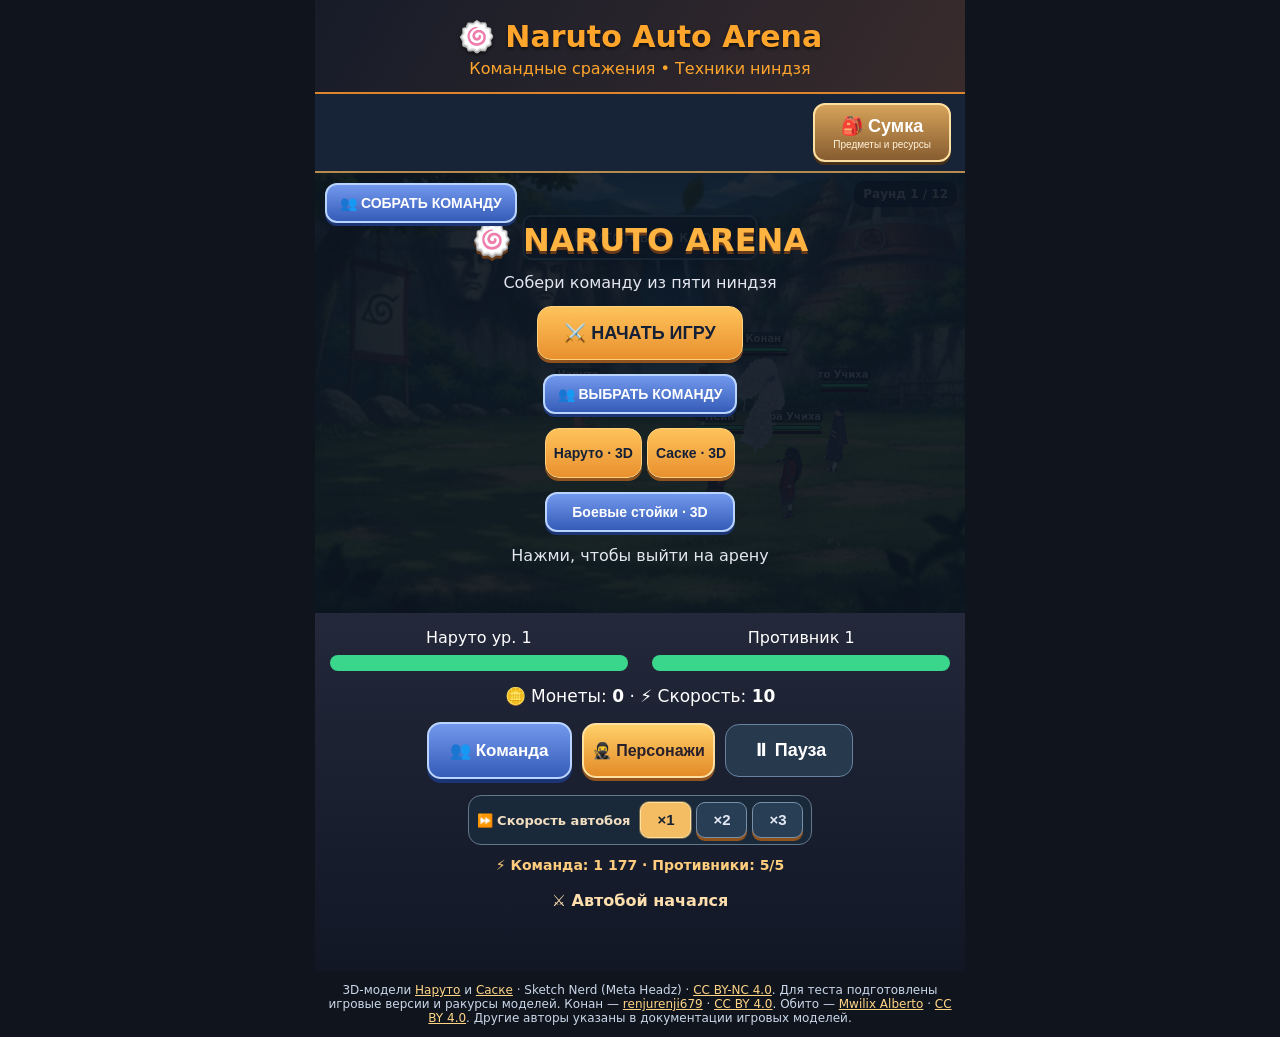
<file: index.html>
<!DOCTYPE html>
<html lang="ru">
<head>
<meta charset="UTF-8">
<meta name="viewport" content="width=device-width,initial-scale=1">
<title>Naruto Auto Arena</title>
<meta name="theme-color" content="#10192e">
<style>
*{box-sizing:border-box}
body{margin:0;background:#10192e;color:white;font-family:Arial;text-align:center}
header{background:#18263e;padding:18px;color:#ffa52c}
h1{font-size:27px;margin:5px}
.arena{height:310px;background:linear-gradient(#293c63,#546c91);position:relative;overflow:hidden}
.sun{position:absolute;right:35px;top:30px;background:#ffcb75;border-radius:50%;width:65px;height:65px}
.ground{position:absolute;bottom:0;width:100%;height:70px;background:#345c47}
.fighter{position:absolute;bottom:65px;font-size:75px;transition:transform .25s}
#hero{left:12%}#enemy{right:12%}
.attack{transform:translateX(45px) scale(1.15)!important}
.hurt{filter:brightness(2)}
.effect{position:absolute;top:100px;width:100%;font-size:48px;pointer-events:none}
.panel{padding:16px}
.bars{display:flex;gap:15px;justify-content:space-between}
.unit{width:48%}
.bar{background:#712c38;border-radius:20px;height:16px;overflow:hidden;margin-top:8px}
.fill{height:100%;background:#39d68c;width:100%;transition:width .3s}
button{background:#ffa52c;color:#152037;border:0;border-radius:14px;padding:16px 8px;font-weight:bold;font-size:14px}
.upgrades{display:grid;grid-template-columns:repeat(3,1fr);gap:8px;margin-top:18px}
#log{min-height:65px;color:#b9d1fa;margin-top:18px}
.stats{margin-top:15px;font-size:17px}
</style>
<style>
body{background:#10151d;font-family:system-ui,-apple-system,sans-serif}
header{background:linear-gradient(120deg,#171c29,#392b2c);border-bottom:2px solid #dc852d;padding:14px}
h1{font-size:clamp(21px,5vw,30px);text-shadow:0 2px 3px #111}
.arena{height:min(58vh,460px);min-height:340px;background:linear-gradient(#8ac2dc,#e9c69b 58%,#9d8e74 59%,#64754c);isolation:isolate}
.sun{right:14%;top:11%;background:#fff0b5;box-shadow:0 0 55px #fff4b0}
.mountain{position:absolute;inset:7% 0 32%;background:linear-gradient(#9e9d91,#7c827d);clip-path:polygon(0 75%,15% 45%,28% 57%,44% 15%,57% 45%,72% 8%,100% 50%,100% 100%,0 100%)}
.hokage{position:absolute;top:23%;left:23%;font-size:clamp(25px,8vw,50px);letter-spacing:8px;color:#615f59;opacity:.55;font-weight:900;text-shadow:2px 3px #c4baac}
.village{position:absolute;bottom:25%;height:30%;width:100%;display:flex;justify-content:space-around;align-items:end}
.house{height:60%;width:21%;border:3px solid #9c6349;border-radius:6px;background:linear-gradient(#e1b47f,#bf7956);position:relative}
.house:before{content:"";position:absolute;top:-16%;left:-12%;width:124%;height:24%;background:#a95239;border-radius:50% 50% 15% 15%}
.house:nth-child(2){height:90%;width:25%;border-radius:40% 40% 6px 6px}
.house:nth-child(3){height:72%}
.ground{height:27%;background:linear-gradient(#758a5d,#6b7957 25%,#70664e);border-top:5px solid #b2a07d}
.fighter{bottom:11%;font-size:unset;width:34%;height:55%;max-width:190px;filter:drop-shadow(2px 8px 5px #0008);z-index:3}
.fighter svg{width:100%;height:100%;overflow:visible}
#hero{left:5%}#enemy{right:4%;transform:scaleX(-1)}
#enemy.hurt{filter:brightness(1.8) drop-shadow(0 0 12px #fff)}
.clones{position:absolute;bottom:18%;left:18%;width:40%;height:34%;z-index:2;display:none;opacity:.65}
.clones.active{display:flex;animation:clonepop .6s ease-out}
.clones svg{width:50%;height:100%}
@keyframes clonepop{from{opacity:0;transform:scale(.7)}to{opacity:.65;transform:scale(1)}}
.rasengan{position:absolute;left:32%;bottom:37%;width:65px;height:65px;z-index:6;border-radius:50%;display:none;background:radial-gradient(circle,#fff,#8cf5ff 25%,#2da9fa 53%,#0054bf 75%,transparent 80%);box-shadow:0 0 24px 10px #69dfff}
.rasengan.active{display:block;animation:rasfly .7s ease-in forwards}
@keyframes rasfly{from{transform:translateX(0) scale(.6)}to{transform:translateX(180%) scale(1.5);opacity:0}}
.panel{background:linear-gradient(#23283a,#111725);padding:15px}
button{background:linear-gradient(#ffc35b,#e8902e);box-shadow:0 3px 0 #90531e;border:1px solid #ffd17d}
button:active{transform:translateY(2px)}
#log{color:#ffdfae}
@media(min-width:650px){body{max-width:650px;margin:auto}}
</style><style>
/* Visual update: richer village, shadows, battle motion */
.arena{background:linear-gradient(180deg,#7fc4e3 0%,#c9d9c3 48%,#e4c19b 72%,#83946e 100%)}
.mountain{background:linear-gradient(145deg,#c2b8a4,#777e79 68%,#646f6b);filter:drop-shadow(0 5px 2px #4c5a5577)}
.village{filter:drop-shadow(0 5px 3px #513f3580)}
.house{box-shadow:inset -14px 0 0 #754c3c44,0 4px 2px #4c483c55}
.house:after{content:"";position:absolute;left:37%;top:40%;height:26%;width:25%;border:4px solid #765449;background:#b8d6d4;box-shadow:inset 0 0 0 2px #f5d9a5}
.ground{background:linear-gradient(180deg,#6c9d64,#536f49 22%,#73634b 24%,#85734d 65%,#6b7047);box-shadow:inset 0 12px 15px #0002}
.fighter{transform-origin:50% 100%;animation:breathe 1.5s ease-in-out infinite;will-change:transform}
#enemy{animation:enemybreathe 1.7s ease-in-out infinite}
.fighter:after{content:"";position:absolute;left:13%;right:13%;bottom:-8px;height:13px;background:#172b1d66;border-radius:50%;filter:blur(5px);z-index:-1}
#hero.attack{animation:heroStrike .34s ease-in-out!important}
#enemy.hurt{animation:enemyHit .3s ease-out!important;filter:brightness(1.9) drop-shadow(0 0 12px #ff5959)}
@keyframes breathe{0%,100%{transform:translateY(0) rotate(-1deg)}50%{transform:translateY(-6px) rotate(1deg)}}
@keyframes enemybreathe{0%,100%{transform:scaleX(-1) translateY(0)}50%{transform:scaleX(-1) translateY(-5px)}}
@keyframes heroStrike{0%{transform:translateX(0)}45%{transform:translateX(80px) rotate(7deg) scale(1.08)}100%{transform:translateX(0)}}
@keyframes enemyHit{0%{transform:scaleX(-1) translateX(0)}40%{transform:scaleX(-1) translateX(-20px) rotate(-7deg)}100%{transform:scaleX(-1) translateX(0)}}
.arena:after{content:"";position:absolute;inset:0;pointer-events:none;z-index:7;background:radial-gradient(ellipse at center,transparent 52%,#252b3844 100%)}
.rasengan.active{animation:rasfly .7s cubic-bezier(.25,.6,.6,1) forwards;box-shadow:0 0 12px 6px #a7f9ff,0 0 45px 18px #348cfa}
#log{font-weight:600}
@media(max-width:400px){.fighter{width:39%}#hero{left:1%}#enemy{right:1%}}
</style><style>
/* Combat effects v4 */
.arena{overflow:hidden}
.speedlines{position:absolute;inset:0;pointer-events:none;z-index:5;opacity:0;background:repeating-linear-gradient(170deg,transparent 0 17px,#fff8 19px 21px,transparent 23px 47px)}
.speedlines.active{animation:speedFlash .42s ease-out}
@keyframes speedFlash{0%{opacity:0}35%{opacity:.8}100%{opacity:0}}
.hitnumber{position:absolute;top:38%;left:69%;z-index:9;font-weight:1000;font-size:clamp(25px,6vw,42px);color:#fff4ac;text-shadow:2px 3px #a82e25,-1px -1px #7b2d1a;opacity:0;pointer-events:none}
.hitnumber.active{animation:damageFloat .65s ease-out forwards}
@keyframes damageFloat{0%{opacity:1;transform:translateY(12px) scale(.6)}25%{opacity:1;transform:translateY(-5px) scale(1.25)}100%{opacity:0;transform:translateY(-52px) scale(.95)}}
.shockwave{position:absolute;left:68%;top:48%;width:16px;height:16px;border:5px solid #e5faff;border-radius:50%;z-index:8;opacity:0;pointer-events:none}
.shockwave.active{animation:shock .5s ease-out}
@keyframes shock{0%{opacity:1;transform:scale(.4)}100%{opacity:0;transform:scale(9)}}
.jutsu-label{position:absolute;left:0;right:0;top:8%;z-index:9;text-align:center;font-size:clamp(18px,4.5vw,29px);font-weight:1000;color:#fff;text-shadow:0 2px #0b477b,0 0 15px #36bcff;opacity:0;pointer-events:none}
.jutsu-label.active{animation:jutsuShow .9s ease-out}
@keyframes jutsuShow{0%{opacity:0;transform:scale(.6)}20%,70%{opacity:1;transform:scale(1.05)}100%{opacity:0;transform:scale(1.2)}}
.rasengan{background:repeating-conic-gradient(from 20deg,#5ce1ff 0 25deg,#c8ffff 25deg 50deg,#1479df 50deg 75deg);border:4px solid #b9ffff}
.rasengan.active{animation:rasfly .7s cubic-bezier(.25,.6,.6,1) forwards,chakraSpin .14s linear infinite}
@keyframes chakraSpin{to{filter:hue-rotate(35deg)}}
</style><style>
#hitnumber{position:absolute!important;top:29%!important;left:58%!important;z-index:999!important;display:block!important;opacity:0;font-size:46px!important;color:#fff36a!important;font-weight:1000!important;text-shadow:3px 3px 0 #9b1c17,0 0 18px #ff6d00!important;pointer-events:none}
#hitnumber.active{animation:floatHit .9s ease-out forwards!important}
#hitnumber.critical{color:#ffcf21!important;font-size:58px!important;text-shadow:3px 3px #ae1515,0 0 24px #ff4a00!important}
@keyframes floatHit{0%{opacity:0;transform:translateY(18px) scale(.5)}15%{opacity:1;transform:translateY(0) scale(1.2)}70%{opacity:1;transform:translateY(-35px) scale(1)}100%{opacity:0;transform:translateY(-70px) scale(.9)}}
#startOverlay{position:absolute;inset:0;background:#0b1420e8;z-index:1000;display:flex;flex-direction:column;align-items:center;justify-content:center;gap:14px;padding:24px;text-align:center}
#startOverlay h2{font-size:32px;color:#ffb341;margin:0;text-shadow:0 3px #673a1a}
#startOverlay p{margin:0;color:#e4e6f0}
#startButton,#pauseButton{font-size:18px;padding:15px 26px;border-radius:14px;cursor:pointer}
#pauseButton{background:#26394d;color:white;border:1px solid #6883a0;box-shadow:none}
.controls{display:flex;justify-content:center;gap:12px;margin-top:12px}
#criticalStats{color:#ffdb8a;font-size:15px;margin-top:9px}
.upgrades{grid-template-columns:repeat(2,minmax(0,1fr))}
.upgrades button{min-height:64px}
</style><style>
/* 5v5 team update */
.arena{height:440px;min-height:440px}
#hero,#enemy{display:none!important}
.team-side{position:absolute;bottom:14%;width:45%;height:58%;z-index:4;display:grid;grid-template-columns:repeat(3,1fr);grid-template-rows:repeat(2,1fr);align-items:end;gap:0}
#allyTeam{left:2%}#foeTeam{right:2%;direction:rtl}
.mini-unit{position:relative;display:flex;flex-direction:column;align-items:center;justify-content:end;min-width:0;filter:drop-shadow(0 5px 3px #17221a88);animation:breathe 1.6s ease-in-out infinite}
.mini-unit svg{height:92px;width:100%;max-width:80px;overflow:visible}
.mini-unit.enemy-unit svg{transform:scaleX(-1)}
.mini-unit .unit-name{font-size:10px;font-weight:900;color:white;background:#101b2dc9;padding:2px 3px;border-radius:4px;white-space:nowrap;max-width:100%;overflow:hidden}
.mini-unit .unit-hp{width:85%;height:5px;border-radius:6px;background:#601d29;margin:3px auto}
.mini-unit .unit-hp i{display:block;height:100%;background:#4ef18b;border-radius:6px}
.mini-unit.down{opacity:.22;filter:grayscale(1)}
.mini-unit.striking{animation:miniStrike .34s ease-in-out!important}
.mini-unit.targeted{filter:brightness(1.8) drop-shadow(0 0 8px #f55)}
@keyframes miniStrike{50%{transform:translateX(15px) scale(1.18)}}
#foeTeam .mini-unit.striking{animation:miniEnemyStrike .34s ease-in-out!important}
@keyframes miniEnemyStrike{50%{transform:translateX(-15px) scale(1.18)}}
#teamBtn{background:#547ab0;color:white;box-shadow:0 3px #28436a;border-color:#9cc1f3}
#teamModal{position:fixed;inset:0;z-index:2000;background:#07111bea;display:none;align-items:center;justify-content:center;padding:12px}
#teamModal.open{display:flex}
.team-dialog{width:min(100%,530px);max-height:92vh;overflow:auto;border:2px solid #cf8b39;border-radius:16px;background:#1b2638;padding:16px;text-align:left}
.team-dialog h2{text-align:center;color:#ffb347;margin:0 0 8px}
.team-dialog p{font-size:13px;color:#c4d2e3;margin:7px 0 12px}
.team-cards{display:grid;grid-template-columns:repeat(2,1fr);gap:8px}
.team-card{display:flex;gap:8px;align-items:center;text-align:left;background:#2c3a4d;color:white;border:2px solid #4b5e77;border-radius:10px;padding:8px;box-shadow:none;font-size:12px;min-height:74px}
.team-card.chosen{border-color:#ffbd56;background:#59432c}
.team-card svg{width:46px;height:65px;flex-shrink:0}
.team-card strong{font-size:13px}
.team-card small{display:block;color:#c8d3e3;font-size:11px;margin-top:3px}
.team-close{width:100%;margin-top:12px}
#teamStatus{color:#ffcd7d;text-align:center;font-weight:700;font-size:14px;margin:6px 0}
#hitnumber{left:55%!important;top:23%!important}
@media(max-width:390px){.arena{height:405px;min-height:405px}.mini-unit svg{height:76px}.mini-unit .unit-name{font-size:9px}}
</style><style>
#teamBtn{display:inline-flex!important;align-items:center;justify-content:center;min-width:145px;min-height:52px;background:linear-gradient(#7298ed,#355cb7)!important;border:2px solid #b9d5ff!important;color:white!important;font-weight:900;font-size:17px;box-shadow:0 4px #1b3575!important}
.controls{display:flex!important;flex-wrap:wrap;align-items:center;gap:10px!important;justify-content:center!important;margin:16px 0!important}
#hitnumber.critical{color:#ff4d69!important;font-size:clamp(34px,9vw,58px)!important;text-shadow:3px 3px #5d0920,0 0 22px #ff224f!important}
#hitnumber{color:#ffe36a!important}
.teamQuick{position:absolute;top:10px;left:10px;z-index:1050;padding:10px 13px;background:linear-gradient(#7298ed,#355cb7);color:white;border:2px solid #b9d5ff;border-radius:12px;font-weight:900;font-size:14px;box-shadow:0 3px #1b3575}
#startOverlay .teamQuick{position:static;min-width:190px}
</style><style>
.upgrades{display:none!important}
#criticalStats{display:none}
#heroProfileBtn{background:linear-gradient(#ffcf68,#e38b27);border:2px solid #ffe0a0;color:#28202a;font-size:16px}
#profileModal{position:fixed;inset:0;z-index:2400;background:#07101deF;display:none;align-items:center;justify-content:center;padding:12px}
#profileModal.open{display:flex}
.profile-dialog{background:linear-gradient(#3d3d40,#1a2838);border:2px solid #c7a265;border-radius:16px;padding:15px;width:min(100%,510px);max-height:92vh;overflow:auto;color:#f7ead4}
.profile-dialog h2{margin:4px 0 10px;color:#ffcf6c}
.profile-hero{display:flex;align-items:center;justify-content:center;gap:14px;background:linear-gradient(#6e9eb7,#dfc38f);border-radius:12px;padding:12px}
.profile-hero svg{width:110px;height:145px}
.profile-hero .hero-details{color:#252b37;text-align:left;font-weight:800}
.equip-grid{display:grid;grid-template-columns:repeat(3,minmax(0,1fr));gap:8px;margin:12px 0}
.equip-slot{min-height:77px;background:#222e40;border:2px solid #8c7b64;border-radius:9px;color:#f9dfab;padding:7px 3px;display:flex;flex-direction:column;align-items:center;justify-content:center;gap:4px;box-shadow:none;font-size:12px}
.equip-slot.equipped{border-color:#ffca5e;background:#3b3b39}
.equip-slot b{font-size:24px}
.profile-stats{display:grid;grid-template-columns:1fr 1fr;gap:7px;text-align:left}
.profile-stats span{background:#2c3543;padding:8px;border-radius:7px;font-size:13px}
.profile-actions{display:grid;grid-template-columns:1fr 1fr;gap:8px;margin-top:12px}
.profile-actions button{padding:12px 6px}
.profile-hint{font-size:12px;color:#d8c9a9;min-height:20px;margin-top:9px}
.damage-pop{position:absolute;top:22%;left:55%;z-index:1900;pointer-events:none;color:#fff6a6;font-weight:1000;font-size:clamp(32px,8vw,49px);white-space:nowrap;text-shadow:2px 3px #78381e,0 0 12px #ffc64d;animation:damagePop 1.15s ease-out forwards}
.damage-pop.iscrit{color:#ff477a;font-size:clamp(31px,8vw,51px);text-shadow:3px 3px #550820,0 0 22px #ff184e}
@keyframes damagePop{0%{opacity:0;transform:translateY(20px) scale(.6)}15%{opacity:1;transform:translateY(0) scale(1.15)}75%{opacity:1;transform:translateY(-42px) scale(1)}100%{opacity:0;transform:translateY(-78px) scale(.95)}}
</style><style>.profile-open{background:#f5bd59!important;color:#1c2533!important;border:2px solid #ffe1a1!important}.team-card{display:block!important;text-align:center!important}.team-card svg{vertical-align:middle}.team-card button{font-size:12px;padding:9px 5px}</style><style>
.quality-0{border-color:#d6dce6!important;color:#f0f4fc!important}.quality-1{border-color:#4ee784!important;color:#75ffa0!important}.quality-2{border-color:#479cff!important;color:#77baff!important}.quality-3{border-color:#bc75ff!important;color:#d5a3ff!important}.quality-4{border-color:#ffd34e!important;color:#ffe37b!important}.quality-5{border-color:#ff4b58!important;color:#ff8991!important}
.bag-grid{display:grid;grid-template-columns:repeat(2,minmax(0,1fr));gap:7px;margin-top:8px}.bag-item{background:#202e42;border:2px solid #788397;border-radius:9px;padding:9px 5px;color:#fff;box-shadow:none;font-size:12px;min-height:76px}.bag-item b{font-size:23px}.bag-section{border-top:1px solid #65728a;margin-top:14px;padding-top:10px}.bag-section h3{margin:4px 0;color:#ffcf70}.bag-actions{display:flex;gap:5px;margin-top:6px}.bag-actions button{flex:1;padding:9px 4px;font-size:12px}.equip-slot small{font-size:11px}.profile-dialog{max-height:93vh}
</style><style>
#bagModal{position:fixed;inset:0;z-index:2600;background:#07101def;display:none;align-items:center;justify-content:center;padding:12px}
#bagModal.open{display:flex}
#bagBtn{background:linear-gradient(#c69b5a,#86603c);border:2px solid #e9c58b;color:#fff;font-size:16px}
.bag-dialog{background:#202b3c;border:2px solid #dfb56d;border-radius:15px;padding:14px;width:min(100%,530px);max-height:92vh;overflow:auto}
.bag-dialog h2{color:#ffcf77;margin:0 0 8px}
</style><style>.main-nav{display:flex;justify-content:flex-end;background:#172438;padding:9px 14px;border-bottom:2px solid #b78b4d}.main-nav #bagBtn{display:flex;flex-direction:column;align-items:center;gap:2px;padding:10px 18px;font-size:18px;background:linear-gradient(#d5a35a,#875c30);border:2px solid #ffe0a1;color:white;border-radius:12px;box-shadow:0 3px #493018}.main-nav #bagBtn small{font-size:10px;font-weight:500;color:#fff3dc}</style><style>
/* Side-view tactical battlefield */
#allyTeam,#foeTeam{position:absolute!important;inset:0!important;width:100%!important;height:100%!important;display:block!important;pointer-events:none;z-index:5}
#allyTeam .mini-unit,#foeTeam .mini-unit{position:absolute!important;margin:0!important;width:16%!important;max-width:76px!important;height:104px!important;display:flex!important;flex-direction:column;align-items:center;justify-content:flex-end;transition:left .3s,bottom .3s;transform:translateX(-50%);pointer-events:none}
#allyTeam .mini-unit svg,#foeTeam .mini-unit svg{width:100%!important;height:75px!important;max-height:75px!important;object-fit:contain}
#foeTeam .mini-unit svg{transform:scaleX(-1)}
#allyTeam .mini-unit .unit-name,#foeTeam .mini-unit .unit-name{font-size:10px!important;white-space:nowrap;line-height:1.1;text-shadow:0 1px 3px #000,0 1px 3px #000}
#allyTeam .mini-unit .unit-hp,#foeTeam .mini-unit .unit-hp{width:95%!important;height:5px!important}
#allyTeam .mini-unit.striking{animation:sideStrike .35s ease-out!important}
#foeTeam .mini-unit.striking{animation:sideCounter .35s ease-out!important}
@keyframes sideStrike{50%{transform:translateX(5px) scale(1.16)}}
@keyframes sideCounter{50%{transform:translateX(-18px) scale(1.14)}}
#hero,#enemy{display:none!important}
.formation-grid{display:grid;grid-template-columns:repeat(3,minmax(0,1fr));gap:7px;margin:12px 0}.formation-col{background:#1a2a3d;border:1px solid #7084a0;border-radius:10px;padding:8px 4px}.formation-col h3{font-size:12px;margin:0 0 8px;color:#ffd27b}.formation-unit{padding:7px 3px;margin:5px 0;border-radius:8px;background:#31475c;font-size:12px;min-height:40px}.formation-empty{color:#8797a8;border:1px dashed #70839a;background:transparent}.formation-choice{display:flex;gap:4px;margin-top:6px}.formation-choice button{flex:1;padding:8px 1px;font-size:11px;border-radius:7px}.formation-choice button.active{background:#63dca0;border-color:#bbffe0}.team-card .formation-choice{width:100%}
</style><style>.preset-options{display:flex;gap:6px;margin:8px 0}.preset-options button{flex:1;padding:10px 2px;font-size:12px}.preset-options button.active{background:#5bd99a;color:#132c24}.formation-slot{width:100%;margin:5px 0;padding:8px 3px;background:#30485d;border:1px solid #7895b2;border-radius:8px;color:#fff;font-size:12px;min-height:41px}.formation-slot.empty{border-style:dashed;color:#b3c6d7}.formation-col{min-width:0}.formation-col h3{font-size:11px}.formation-help{font-size:12px;color:#e8c992}</style><style>#modelModal{display:none;position:fixed;inset:0;z-index:3000;background:#07101def;align-items:center;justify-content:center;padding:12px}#modelModal.open{display:flex}.model-dialog{background:#202c3f;border:2px solid #e7b569;border-radius:15px;width:min(100%,530px);padding:12px;max-height:95vh;overflow:auto}.model-frame{width:100%;height:min(57vh,420px);border:0;border-radius:10px;background:#101826}.model-note{font-size:12px;color:#d3ddeb}</style><style>
#battle3d{position:absolute;inset:0;z-index:4;pointer-events:none;display:none}
.arena.three-active #battle3d{display:block}


.arena.three-active .ground{opacity:.65}
</style><script src="./test-3d/vendor/three.min.js" defer></script>
<script src="./test-3d/vendor/GLTFLoader.js" defer></script><script src="./test-3d/combat-profile.js?v=20261112-kakashi1" defer></script><script src="./test-3d/naruto-profile.js" defer></script><script src="./test-3d/sasuke-profile.js?v=20261104-lion-sword2" defer></script><style>.profile-hero:has(.profile-model){display:block!important}.profile-model{width:100%;height:260px;overflow:hidden;border-radius:13px;background:linear-gradient(135deg,#92b8c8,#e5c99e);position:relative}.profile-model iframe{width:100%;height:100%;border:0}.profile-model .model-credit{position:absolute;bottom:4px;right:6px;background:#101724bd;color:white;padding:4px 6px;border-radius:5px;font-size:10px;pointer-events:none}.profile-model-loading{padding:90px 0;color:#23334b}.profile-hero .hero-details{margin:8px!important}</style><style>.rage-bar{height:6px;background:#401821;border-radius:4px;width:95%;overflow:hidden;margin-top:3px}.rage-bar i{display:block;height:100%;background:linear-gradient(90deg,#ba1d34,#ff5555);transition:width .25s}.round-indicator{position:absolute;top:9px;right:8px;z-index:12;background:#172638e8;color:white;padding:6px 9px;border-radius:10px;font-size:12px}.profile-model{height:300px!important}</style><style>
.arena .mini-unit svg{visibility:visible!important}
.arena .mini-unit{z-index:6}
.arena .rage-bar{display:block!important;position:relative;width:95%!important;height:7px!important;background:#39101a!important;border:1px solid #f37b83!important;margin:5px auto 0!important;border-radius:5px;overflow:hidden}
.arena .rage-bar i{display:block!important;height:100%!important;background:#ed3249!important;transition:width .4s}
#roundIndicator{position:absolute!important;top:8px!important;right:8px!important;z-index:80!important;display:block!important;background:#101b30ed!important;color:#fff!important;font-weight:bold!important}
.arena .mini-unit.striking{filter:drop-shadow(0 0 7px #ffdb65)}
.arena .mini-unit.targeted{filter:brightness(1.6) sepia(.4)}
.arena .mini-unit.ultimate{filter:drop-shadow(0 0 12px #fb4757)}
#battleFeed{position:absolute;top:42px;left:50%;transform:translateX(-50%);z-index:90;background:#101b30de;border:1px solid #e7b569;border-radius:9px;color:#fff;padding:5px 8px;font-size:12px;max-width:80%;pointer-events:none}
</style><style>
/* Character-specific combat animations */
.arena{isolation:isolate}
.mini-unit{transform-origin:50% 80%}
.mini-unit.jutsu-melee{animation:ninjaLunge .62s cubic-bezier(.2,.8,.2,1)!important}
.mini-unit.jutsu-cast{animation:ninjaCast .66s ease-in-out!important}
.mini-unit.jutsu-ultimate{animation:ninjaUltimate .8s ease-in-out!important;filter:drop-shadow(0 0 9px var(--chakra,#6ecaff))}
.mini-unit.jutsu-heal{animation:ninjaHeal .85s ease-in-out!important}
.mini-unit.jutsu-hurt{animation:ninjaHurt .38s ease-out!important}
@keyframes ninjaLunge{0%,100%{transform:translateX(-50%)}40%{transform:translateX(calc(-50% + var(--strike,22px))) scale(1.14)}}
@keyframes ninjaCast{0%,100%{transform:translateX(-50%)}45%{transform:translateX(-50%) translateY(-9px) scale(1.1)}}
@keyframes ninjaUltimate{0%,100%{transform:translateX(-50%) scale(1)}35%{transform:translateX(-50%) scale(1.27) translateY(-9px)}65%{transform:translateX(calc(-50% + var(--strike,22px))) scale(1.15)}}
@keyframes ninjaHeal{0%,100%{transform:translateX(-50%)}50%{transform:translateX(-50%) translateY(-8px);filter:drop-shadow(0 0 15px #4aff9e)}}
@keyframes ninjaHurt{0%,100%{transform:translateX(-50%)}45%{transform:translateX(calc(-50% - 6px)) rotate(7deg);filter:brightness(2)}}
#jutsuFxLayer{position:absolute;inset:0;pointer-events:none;z-index:65;overflow:hidden}
.jutsu-fx{position:absolute;width:38px;height:38px;left:var(--x);top:var(--y);transform:translate(-50%,-50%);border-radius:50%;background:radial-gradient(circle,#fff 0%,var(--fx,#5fbaff) 30%,transparent 72%);box-shadow:0 0 14px var(--fx,#5fbaff);animation:jutsuFly .65s ease-out forwards;--dx:0px;--dy:0px}
.jutsu-fx::after{content:attr(data-icon);position:absolute;inset:0;display:grid;place-items:center;font-size:24px;text-shadow:0 0 8px #fff}
.jutsu-fx.jutsu-area{width:85px;height:85px;animation:jutsuBurst .85s ease-out forwards}
.jutsu-fx.jutsu-support{width:60px;height:60px;animation:jutsuSupport .95s ease-out forwards}
.jutsu-fx.jutsu-shadow{border-radius:12px;transform:translate(-50%,-50%) skewX(-25deg)}
.jutsu-fx.jutsu-clones::before,.jutsu-fx.jutsu-clones::after{content:'🥷';position:absolute;top:-12px;font-size:25px;opacity:.8}
.jutsu-fx.jutsu-clones::before{left:-32px}.jutsu-fx.jutsu-clones::after{right:-32px}
@keyframes jutsuFly{0%{opacity:0;transform:translate(-50%,-50%) scale(.4)}25%{opacity:1}70%{opacity:1;transform:translate(calc(-50% + var(--dx)),calc(-50% + var(--dy))) scale(1.1)}100%{opacity:0;transform:translate(calc(-50% + var(--dx)),calc(-50% + var(--dy))) scale(1.6)}}
@keyframes jutsuBurst{0%{opacity:0;transform:translate(-50%,-50%) scale(.25)}30%{opacity:1}100%{opacity:0;transform:translate(-50%,-50%) scale(2.2)}}
@keyframes jutsuSupport{0%{opacity:0;transform:translate(-50%,-50%) scale(.3)}45%{opacity:1}100%{opacity:0;transform:translate(-50%,-85%) scale(1.8)}}
@media(prefers-reduced-motion:reduce){.mini-unit.jutsu-melee,.mini-unit.jutsu-cast,.mini-unit.jutsu-ultimate,.mini-unit.jutsu-heal,.mini-unit.jutsu-hurt{animation-duration:.1s!important}}
</style><style>
#battleFeed{min-width:190px;text-align:center;line-height:1.45;font-size:13px!important;border-color:#89cfff!important;box-shadow:0 4px 12px #0009}
#battleFeed.ult-label{border-color:#ffba55!important;color:#ffe39b!important;box-shadow:0 0 15px #ff9d3999}
#rasenganCutin{display:none;position:absolute;left:50%;top:50%;transform:translate(-50%,-50%);width:min(230px,65%);height:155px;z-index:95;border:2px solid #6cdbff;border-radius:15px;background:radial-gradient(circle at 65% 40%,#174f86,#06172c 70%);box-shadow:0 0 24px #53cfff;pointer-events:none;overflow:hidden}
#rasenganCutin.visible{display:block;animation:cutinAppear 1.3s ease-out both}
.cutin-naruto{position:absolute;left:15px;top:22px;font-size:74px;filter:drop-shadow(0 0 8px #4fbfff);animation:cutinPunch 1.25s ease-in forwards}
.cutin-orb{position:absolute;right:28px;top:24px;width:84px;height:84px;border-radius:50%;background:repeating-conic-gradient(from 15deg,#fff 0 9deg,#47bdff 11deg 28deg,#114cb9 31deg 42deg);box-shadow:0 0 15px 7px #56d9ff, inset 0 0 16px #fff;animation:rasenganSpin .25s linear infinite}
.orb-core{position:absolute;inset:18px;border-radius:50%;background:radial-gradient(circle at 35% 30%,white,#5ce4ff 35%,#0862d6 80%);box-shadow:0 0 16px white}
#rasenganCutin strong{position:absolute;bottom:7px;left:0;right:0;color:#fff;font-size:13px;text-shadow:0 2px 5px #000}
@keyframes rasenganSpin{to{transform:rotate(360deg)}}
@keyframes cutinPunch{0%{transform:translateX(-30px)}65%,100%{transform:translateX(40px)}}
@keyframes cutinAppear{0%{opacity:0;scale:.75}15%,85%{opacity:1;scale:1}100%{opacity:0;scale:1.08}}
</style><style>.mini-unit.acting-now{z-index:35!important;filter:drop-shadow(0 0 9px #ffe07d)!important}.mini-unit.acting-now .unit-name{color:#ffe48b!important;font-weight:900!important}#battleFeed{font-size:15px!important;min-width:235px!important;max-width:90%!important;padding:9px 10px!important;line-height:1.5!important;border-width:2px!important}</style><style>#hero3d{height:280px!important;background:#172840}#hero3d canvas{display:block;width:100%!important;height:280px!important;touch-action:pan-y}#hero3d .model-credit{left:6px;right:auto}</style><style>#rasenganCutin .cutin-orb{width:100px;height:100px;background:none;box-shadow:none;animation:none;right:15px;top:10px}#rasenganCutin .cutin-orb canvas{width:100px;height:100px;display:block}#rasenganCutin .cutin-orb .orb-core{display:none}</style><style>.fighter-image{display:block;background-repeat:no-repeat;background-size:400% 400%;aspect-ratio:2/3}.profile-model>.fighter-image{height:96%;max-width:100%;margin:1% auto}.battle-image{height:75px;max-width:100%;flex-shrink:1}.model-credits{font-size:12px;color:#cad7ea;margin:12px}.model-credits a{color:#ffd486}#battle3d{z-index:8}.arena .mini-unit.has-model svg{visibility:hidden!important}.profile-model canvas{display:block;width:100%;height:100%}.model-technique{position:absolute!important;right:8px;bottom:8px;z-index:6!important;background:#16223ae8!important;color:#e5f5ff!important;border:1px solid #7dbedf!important;border-radius:9px!important;font-size:12px!important;line-height:1.1!important;padding:9px 12px!important;box-shadow:0 2px 12px #0005!important;cursor:pointer!important}
.profile-model .model-credit{bottom:8px!important;left:8px!important;right:auto!important;max-width:45%!important}

/* Portrait crops of the first frame of each existing 4x4 character sheet */
.team-card{display:flex!important;flex-direction:column!important;align-items:stretch!important;gap:8px!important;padding:9px!important;min-width:0!important}
.team-card-header{display:flex;align-items:center;gap:8px;min-width:0}
.team-avatar{display:block;width:68px;height:68px;flex:0 0 68px;border:2px solid #edc27d;border-radius:9px;background-color:#142039;background-repeat:no-repeat;background-size:auto 1550%;background-position:7.7% 2%;box-shadow:inset 0 0 9px #102039,0 2px 7px #0007}
.team-avatar-name{min-width:0;flex:1}.team-avatar-name strong{display:block;font-size:14px!important;color:#fff6df;line-height:1.2}.team-avatar-name small{display:block;font-size:11px;line-height:1.35;color:#d9dce7}
.hero-power{display:inline-block;font-size:14px;font-weight:900;color:#f9c86e;font-variant-numeric:tabular-nums;white-space:nowrap}
.team-card .hero-power{font-size:12px;margin-top:4px}
.team-card-actions{display:flex;gap:6px;margin-top:auto;width:100%}
.team-card-actions button{flex:1!important;min-width:0;padding:10px 3px!important;font-size:12px!important}
.profile-hero{display:block!important;padding:9px!important}
.profile-hero .hero-details{color:#283142!important;text-align:center!important;font-size:16px!important;line-height:1.4!important;margin-top:7px}
.profile-hero .hero-power{display:block;width:65%;text-align:center;font-size:23px;color:#613c14;background:linear-gradient(#ffe7a9,#f6c66e);border:2px solid #d7a457;border-radius:10px;padding:6px;margin:7px auto}
.mini-unit .unit-power{display:inline-block;font-size:9px;font-weight:900;color:#ffe2a0;background:#262139cc;border-radius:4px;padding:1px 2px;white-space:nowrap}
@media(max-width:390px){.team-avatar{width:57px;height:57px;flex-basis:57px}.team-card-actions button{font-size:11px!important}.team-avatar-name strong{font-size:12px!important}}

.chidori-bolts{position:absolute;inset:0;width:100%;height:100%;z-index:95;pointer-events:none;filter:drop-shadow(0 0 5px #00bfff) drop-shadow(0 0 6px #fff)}
.chidori-impact{position:absolute;width:118px;height:118px;border-radius:50%;transform:translate(-50%,-50%);pointer-events:none;z-index:96;background:repeating-conic-gradient(from 6deg,transparent 0 14deg,#7cd9ff88 15deg 20deg,transparent 22deg 35deg),radial-gradient(circle,#fff 0,#8ae4ffb0 12%,#3286fa60 33%,transparent 70%);animation:chidoriPop .7s ease-out both}
@keyframes chidoriPop{0%{opacity:0;scale:.3}15%{opacity:1;scale:1.1}100%{opacity:0;scale:1.7}}

/* Original illustrated village backdrop. The GLB model renders above it
   via alpha canvas; this is not a baked 2D picture of the fighter. */
#hero3d[data-hero="naruto"]{
  background-color:#9fbbbd!important;
  background-image:linear-gradient(180deg,rgba(8,28,44,.07),rgba(16,35,29,.02) 55%,rgba(12,26,26,.12)),url("./test-3d/assets/konoha-beautiful.webp?v=2")!important;
  background-position:center center!important;
  background-size:cover!important;
  overflow:hidden!important;
}

</style><style>

#hero3d[data-hero="sasuke"]{
 background-color:#28253e!important;
 background-image:linear-gradient(180deg,rgba(15,8,34,.1),rgba(21,15,39,.04) 57%,rgba(12,10,31,.22)),url("./test-3d/assets/sasuke-uchiha-night.avif?v=20261104")!important;
 background-position:center center!important;
 background-size:cover!important;
 background-repeat:no-repeat!important;
 overflow:hidden!important;
}


/* Itachi — the crow-filled crimson valley lives behind the real transparent GLB. */
#hero3d[data-hero="itachi"]{
  background-color:#302632!important;
  background-image:linear-gradient(180deg,rgba(13,8,27,.04),rgba(20,8,28,.01) 53%,rgba(9,6,18,.12)),url("./test-3d/assets/itachi-crows-valley.webp?v=20261104-crows1")!important;
  background-position:center center!important;
  background-size:cover!important;
  background-repeat:no-repeat!important;
  overflow:hidden!important;
}

/* Kakashi: the approved Hokage Rock training ground from the shared image. Background stays behind the live GLB and Chidori. */
#hero3d[data-hero="kakashi"]{
  background-color:#53745b!important;
  background-image:linear-gradient(180deg,rgba(10,27,19,.05),rgba(8,23,15,0) 55%,rgba(9,28,17,.11)),url("./test-3d/assets/kakashi-hokage-rock-training.webp?v=20261104-rock1")!important;
  background-position:center 46%!important;
  background-size:cover!important;
  background-repeat:no-repeat!important;
  overflow:hidden!important;
}

/* Pain: destroyed Konoha under storm clouds and falling rain.
   Keep the 3D model and its Shinra Tensei aura on the transparent WebGL canvas. */
#hero3d[data-hero="pain"]{
  background-color:#182436!important;
  background-image:linear-gradient(180deg,rgba(9,17,32,.13),rgba(10,15,28,.02) 51%,rgba(8,15,28,.22)),url("./test-3d/assets/pain-ruined-konoha-rain.avif?v=20261104-pain-rain1")!important;
  background-position:center 49%!important;
  background-size:cover!important;
  background-repeat:no-repeat!important;
  overflow:hidden!important;
}

/* Hinata: approved Academy swing and Eight Trigrams technique field.
   Only the profile stage background changes; local GLB and twin chakra lions stay live. */
#hero3d[data-hero="hinata"]{
  background-color:#182631!important;
  background-image:linear-gradient(180deg,rgba(5,15,25,.08),rgba(4,19,23,.015) 55%,rgba(3,15,19,.10)),url("./test-3d/assets/hinata-academy-eight-trigrams.avif?v=20261104-hinata-academy1")!important;
  background-position:center 59%!important;
  background-size:cover!important;
  background-repeat:no-repeat!important;
  overflow:hidden!important;
}

/* Sakura: user-approved original illustrated pose, retained for future 3D rigging. */
#hero3d[data-hero="sakura"]{
  background-color:#dd92b5!important;
  background-image:linear-gradient(180deg,rgba(30,15,55,.02),rgba(37,12,28,.06)),url("./test-3d/assets/sakura-blossom-profile.avif?v=20261104-sakura1")!important;
  background-position:center center!important;
  background-size:cover!important;
  background-repeat:no-repeat!important;
  overflow:hidden!important;
}

#hero3d[data-hero="sakura"].sakura-free-view{background-color:#d59cb9!important;background-image:url("./test-3d/assets/sakura-konoha-background-only.avif?v=20261104free1")!important;background-position:center;background-size:cover}
#hero3d .sakura-sketchfab-iframe{position:absolute;inset:0;width:100%;height:100%;border:0;z-index:1;opacity:1!important;mix-blend-mode:normal!important;filter:brightness(1.12) contrast(1.08) saturate(1.08);background:transparent}
#hero3d .sakura-embed-credit{position:absolute;right:5px;bottom:5px;z-index:3;background:#17243bdd;color:#fff;font-size:9px;border-radius:5px;padding:3px 5px}
#hero3d .sakura-embed-credit a{color:#fff;text-decoration:underline}
.sakura-preview-toggle{position:absolute;bottom:9px;left:50%;transform:translateX(-50%);z-index:8;color:#fff;background:#152137f2;border:1px solid #dfbd7c;padding:8px 16px;border-radius:9px;font-size:12px;font-weight:750;white-space:nowrap;box-shadow:0 2px 8px #1119;min-height:36px;touch-action:manipulation}
/* Character-specific 3D-stage scenes and separate high-quality approved adult character posters.
   This toggles presentation only; actual GLBs, gameplay, levels, equipment remain untouched. */
#hero3d[data-hero="naruto"].profile-art{
  background-color:#83b5df!important;
  background-image:url("./test-3d/assets/naruto-hokage-art.avif?v=20261104a")!important;
  background-position:center center!important;background-size:cover!important;
}
#hero3d[data-hero="naruto"].profile-3d{
  background-color:#adcbe2!important;
  background-image:url("./test-3d/assets/naruto-stage-konoha.avif?v=20261104a")!important;
  background-position:center center!important;background-size:cover!important;
}
#hero3d[data-hero="sasuke"].profile-art{
  background-color:#282344!important;
  background-image:url("./test-3d/assets/sasuke-adult-art.avif?v=20261104a")!important;
  background-position:center center!important;background-size:cover!important;
}
#hero3d[data-hero="sasuke"].profile-3d{
  background-color:#252448!important;
  background-image:url("./test-3d/assets/sasuke-stage-night.avif?v=20261104a")!important;
  background-position:center center!important;background-size:cover!important;
}
#hero3d[data-hero="sakura"].profile-3d,
#hero3d[data-hero="sakura"].sakura-free-view{
  background-image:url("./test-3d/assets/sakura-konoha-background-only.avif?v=20261104free2")!important;
  background-position:center center!important;background-size:cover!important;
}
#hero3d[data-hero="sakura"].profile-art{
  background-image:url("./test-3d/assets/sakura-blossom-profile.avif?v=20261104-sakura1")!important;
  background-position:center center!important;background-size:cover!important;
}
#hero3d iframe.sakura-sketchfab-iframe{pointer-events:auto;touch-action:auto;}
/* Gear surrounds the 3D fighter, matching a mobile RPG roster screen */
#profileContent .hero-profile-v3{padding:8px!important}
#profileContent .profile-stage-v3{position:relative;width:100%;height:clamp(350px,56vh,470px);overflow:hidden;border-radius:13px;background:linear-gradient(#95b6c5,#dfc79e)}
#profileContent .profile-stage-v3 #hero3d{position:absolute!important;inset:0!important;width:100%!important;height:100%!important;max-width:none!important;min-height:0!important;border-radius:inherit!important;z-index:1}
#profileContent .profile-stage-v3 #hero3d canvas{width:100%!important;height:100%!important;touch-action:none!important}
#profileContent .profile-stage-v3 .gear-float{position:absolute;z-index:7;width:clamp(63px,23%,96px);min-height:73px;height:22%;max-height:88px;display:flex;flex-direction:column;align-items:center;justify-content:center;gap:2px;padding:5px 2px;border:2px solid #dfbd7c;border-radius:10px;background:linear-gradient(160deg,#34435cdd,#152034ed);color:#ffdfab;line-height:1.12;text-align:center;font-size:clamp(9px,2.7vw,12px);text-shadow:0 1px 3px #101725;box-shadow:0 4px 13px #0005;white-space:normal;cursor:pointer;touch-action:manipulation}
#profileContent .profile-stage-v3 .gear-float b{font-size:clamp(21px,6vw,30px);line-height:1.1}
#profileContent .profile-stage-v3 .gear-float small{font-size:10px;line-height:1.05;max-width:100%}
#profileContent .profile-stage-v3 .gear-float.equipped{border-color:#ffd65f;background:linear-gradient(160deg,#55472bdd,#212938ef)}
#profileContent .profile-stage-v3 .gear-float.locked{opacity:.74;cursor:default;border-style:dashed}
#profileContent .profile-stage-v3 .gear-float.side-left{left:5px}
#profileContent .profile-stage-v3 .gear-float.side-right{right:5px}
#profileContent .profile-stage-v3 .gear-float.row-1{top:10%}
#profileContent .profile-stage-v3 .gear-float.row-2{top:39%}
#profileContent .profile-stage-v3 .gear-float.row-3{top:68%}
#profileContent .hero-profile-v3 .hero-details{padding:8px 0 1px;color:#283142}
#profileContent .hero-profile-v3 .hero-details .hero-power{margin:5px auto 1px}
#profileContent .profile-stage-v3 .profile-model-loading{padding-top:130px}
.gear-picker-overlay{position:fixed;inset:0;z-index:3500;background:#050b15dd;display:flex;align-items:center;justify-content:center;padding:13px}
.gear-picker-dialog{max-height:85vh;overflow-y:auto;width:min(100%,430px);border-radius:14px;border:2px solid #d9ac62;background:#1d2a3e;padding:14px;color:white}
.gear-picker-dialog h3{color:#ffcf7a;margin:2px 0 7px;text-align:center}
.gear-picker-dialog p{font-size:13px;color:#d5e0ee}
.gear-picker-options{display:grid;grid-template-columns:1fr;gap:7px;margin:10px 0}
.gear-picker-options button{display:flex;align-items:center;justify-content:space-between;font-size:13px;text-align:left;gap:10px;padding:12px;background:#304258;color:#fff;border:1px solid #8197af}
.gear-picker-options button.selected{border-color:#ffcf67;background:#4e4938}
.gear-picker-actions{display:flex;gap:8px}
.gear-picker-actions button{flex:1;font-size:13px;padding:12px 4px}
@media(max-width:370px){#profileContent .profile-stage-v3 .gear-float{width:65px;min-height:67px;padding:3px 1px}#profileContent .profile-stage-v3 .gear-float small{font-size:9px}#profileContent .profile-stage-v3{height:clamp(338px,53vh,420px)}}
#hero3d[data-hero="madara"]{background:radial-gradient(circle at 50% 26%,#9b3b6040,transparent 35%),radial-gradient(ellipse at 50% 85%,#53375888,transparent 65%),linear-gradient(180deg,#171b29 0%,#2c1e34 68%,#1b1e2b 100%)!important}
#hero3d[data-hero="obito"]{background:radial-gradient(circle at 50% 43%,#6a55a030,transparent 20%),repeating-radial-gradient(ellipse at 50% 45%,transparent 0 23px,#7154a016 25px 28px,transparent 32px 46px),linear-gradient(180deg,#11121e 0%,#21162e 55%,#0d0d1b 100%)!important}
</style><link rel="stylesheet" href="./test-3d/battle-scene.css?v=20261105-calm-tempo1"><link rel="stylesheet" href="./test-3d/battle-cinematics.css?v=20261105-cinematic1">
<script src="./test-3d/battle-environment.js?v=20261105-konoha2" defer></script>
<script src="./test-3d/naruto-combat.js?v=20261111-ultimate" defer></script>
<script src="./test-3d/pain-combat.js?v=tendo2" defer></script><script src="./test-3d/konan-combat.js?v=20261113-ocean2" defer></script><script src="./test-3d/madara-susanoo.js?v=20261112-perfect4" defer></script><script src="./test-3d/madara-real-glb.js?v=20261113-destruction2" defer></script><script src="./test-3d/madara-combat.js?v=20261113-destruction2" defer></script><script src="./test-3d/kakashi-combat.js?v=20261112-kamui1" defer></script><script src="./test-3d/sasuke-combat.js?v=20261111-fireball2" defer></script><script src="./test-3d/battle-pose.js?v=konan1-madara-clones1-20261112-kakashi3-20261111-itachi-final1" defer></script><script src="./test-3d/battle-cinematics.js?v=20261111-naruto" defer></script><script src="./test-3d/battle-visual-upgrade.js?v=20261111-itachi-final1" defer></script><script src="./test-3d/battle-ultimate-fx.js?v=20261111-itachi-final1" defer></script><script src="./test-3d/itachi-susanoo.js?v=20261111-itachi-final1" defer></script><script src="./test-3d/battle-scene.js?v=tendo1" defer></script><script src="./test-3d/battle-speed.js?v=20261105-tempo1" defer></script><script src="./test-3d/battle-backdrop.js?v=20261105-calm1" defer></script><script src="./test-3d/madara-profile.js?v=20261112-armor1" defer></script>
<style>.in-kamui>svg,.in-kamui>.battle-model-image,.in-kamui>.unit-hp,.in-kamui>.rage-bar,.in-kamui>.unit-name,.in-kamui>.unit-power{visibility:hidden!important}.kamui-status{display:block;color:#e7d4ff;background:#281742e8;border:1px solid #a68bea;border-radius:7px;padding:4px 6px;font-size:10px;white-space:nowrap;position:absolute;left:50%;transform:translateX(-50%);top:20px}</style><style>
.arena-cinematic[data-ninja="madara"] .arena-cinematic-banner{display:none}
.arena-cinematic[data-ninja="madara"] .arena-cinematic-veil{opacity:.18!important}
.arena-cinematic[data-ninja="madara"] .arena-cinematic-flash{opacity:0!important}
</style>
</head>
<body>
<header>
<h1>🍥 Naruto Auto Arena</h1>
<div>Командные сражения • Техники ниндзя</div>
</header>
<nav class="main-nav"><button id="bagBtn" onclick="openBag()">🎒 Сумка <small>Предметы и ресурсы</small></button></nav><div class="arena">
<div id="battle3d" aria-hidden="true"></div><div class="sun"></div>
<div class="mountain"></div><div class="clouds" style="position:absolute;inset:12% 0 auto;height:35px;opacity:.55;pointer-events:none;background:radial-gradient(ellipse at 20% 50%,white 0 12%,transparent 13%),radial-gradient(ellipse at 55% 40%,white 0 9%,transparent 10%),radial-gradient(ellipse at 80% 50%,white 0 11%,transparent 12%)"></div><div class="hokage">顔 顔 顔</div><div class="village"><div class="house"></div><div class="house"></div><div class="house"></div><div class="house"></div></div><div class="ground"></div>
<div id="clones" class="clones"><svg viewBox="0 0 150 210" xmlns="http://www.w3.org/2000/svg"><path d="M24 208L22 128Q29 109 52 103H99Q125 109 130 130L128 208" fill="#f18c28" stroke="#303443" stroke-width="6"/><path d="M52 134L75 164L99 134" fill="#232b39" stroke="#e0b58b" stroke-width="5"/><path d="M54 172L54 208M97 172L97 208" stroke="#313544" stroke-width="9"/><path d="M46 110L36 142L58 152M105 110L116 142L95 152" fill="#f18c28" stroke="#333b48" stroke-width="5"/><path d="M45 68Q39 36 75 29Q110 36 105 72L101 100Q75 125 49 101Z" fill="#f7c18a" stroke="#54382d" stroke-width="3"/><path d="M40 58L31 38L46 40L43 18L61 29L73 6L82 26L105 13L103 35L120 31L109 57Z" fill="#f7cb31" stroke="#ae7b2d" stroke-width="3"/><path d="M43 59Q75 49 107 59L106 75Q75 68 44 75Z" fill="#28384c"/><rect x="60" y="57" width="32" height="14" rx="4" fill="#c7cdd0"/><path d="M69 65q8 -10 17 0q-9 8 -17 0" fill="none" stroke="#536371" stroke-width="2"/><path d="M51 82l15 1m18 0l15 -1" stroke="#29303a" stroke-width="5"/><path d="M55 86l8 1m26 0l8 -1" stroke="#f7f8ff" stroke-width="4"/><path d="M48 94l-15 -3m15 9l-15 1m68 -7l15 -3m-15 9l15 1" stroke="#a66c52" stroke-width="2.5"/><path d="M66 105Q75 111 85 105" fill="none" stroke="#9d5c48" stroke-width="2"/></svg><svg viewBox="0 0 150 210" xmlns="http://www.w3.org/2000/svg"><path d="M24 208L22 128Q29 109 52 103H99Q125 109 130 130L128 208" fill="#f18c28" stroke="#303443" stroke-width="6"/><path d="M52 134L75 164L99 134" fill="#232b39" stroke="#e0b58b" stroke-width="5"/><path d="M54 172L54 208M97 172L97 208" stroke="#313544" stroke-width="9"/><path d="M46 110L36 142L58 152M105 110L116 142L95 152" fill="#f18c28" stroke="#333b48" stroke-width="5"/><path d="M45 68Q39 36 75 29Q110 36 105 72L101 100Q75 125 49 101Z" fill="#f7c18a" stroke="#54382d" stroke-width="3"/><path d="M40 58L31 38L46 40L43 18L61 29L73 6L82 26L105 13L103 35L120 31L109 57Z" fill="#f7cb31" stroke="#ae7b2d" stroke-width="3"/><path d="M43 59Q75 49 107 59L106 75Q75 68 44 75Z" fill="#28384c"/><rect x="60" y="57" width="32" height="14" rx="4" fill="#c7cdd0"/><path d="M69 65q8 -10 17 0q-9 8 -17 0" fill="none" stroke="#536371" stroke-width="2"/><path d="M51 82l15 1m18 0l15 -1" stroke="#29303a" stroke-width="5"/><path d="M55 86l8 1m26 0l8 -1" stroke="#f7f8ff" stroke-width="4"/><path d="M48 94l-15 -3m15 9l-15 1m68 -7l15 -3m-15 9l15 1" stroke="#a66c52" stroke-width="2.5"/><path d="M66 105Q75 111 85 105" fill="none" stroke="#9d5c48" stroke-width="2"/></svg></div><div id="hero" class="fighter"><svg viewBox="0 0 150 210" xmlns="http://www.w3.org/2000/svg"><path d="M24 208L22 128Q29 109 52 103H99Q125 109 130 130L128 208" fill="#f18c28" stroke="#303443" stroke-width="6"/><path d="M52 134L75 164L99 134" fill="#232b39" stroke="#e0b58b" stroke-width="5"/><path d="M54 172L54 208M97 172L97 208" stroke="#313544" stroke-width="9"/><path d="M46 110L36 142L58 152M105 110L116 142L95 152" fill="#f18c28" stroke="#333b48" stroke-width="5"/><path d="M45 68Q39 36 75 29Q110 36 105 72L101 100Q75 125 49 101Z" fill="#f7c18a" stroke="#54382d" stroke-width="3"/><path d="M40 58L31 38L46 40L43 18L61 29L73 6L82 26L105 13L103 35L120 31L109 57Z" fill="#f7cb31" stroke="#ae7b2d" stroke-width="3"/><path d="M43 59Q75 49 107 59L106 75Q75 68 44 75Z" fill="#28384c"/><rect x="60" y="57" width="32" height="14" rx="4" fill="#c7cdd0"/><path d="M69 65q8 -10 17 0q-9 8 -17 0" fill="none" stroke="#536371" stroke-width="2"/><path d="M51 82l15 1m18 0l15 -1" stroke="#29303a" stroke-width="5"/><path d="M55 86l8 1m26 0l8 -1" stroke="#f7f8ff" stroke-width="4"/><path d="M48 94l-15 -3m15 9l-15 1m68 -7l15 -3m-15 9l15 1" stroke="#a66c52" stroke-width="2.5"/><path d="M66 105Q75 111 85 105" fill="none" stroke="#9d5c48" stroke-width="2"/></svg></div>
<div id="enemy" class="fighter"><svg viewBox="0 0 150 210" xmlns="http://www.w3.org/2000/svg"><path d="M26 208L23 120Q29 105 53 101L99 101Q123 105 130 127L127 208" fill="#1d2029" stroke="#9d3136" stroke-width="5"/><path d="M50 101L75 158L101 101" fill="#2d2d37" stroke="#b33b40" stroke-width="5"/><path d="M51 172q17 -20 36 -2q-10 20 -31 11q-8 -3 -5 -9" fill="#bb343a" stroke="#e9d7c9" stroke-width="2"/><path d="M48 61Q46 32 75 32Q106 32 105 64L102 100Q76 122 49 100Z" fill="#dcb9a2" stroke="#302529" stroke-width="4"/><path d="M36 63Q35 17 75 15Q117 17 115 65L104 49L96 34L54 34L47 53Z" fill="#20212a"/><path d="M46 67L69 72M81 72L103 67" stroke="#2a252c" stroke-width="5"/><path d="M51 77h18m12 0h18" stroke="#c62d31" stroke-width="5"/><circle cx="60" cy="77" r="3" fill="#20202a"/><circle cx="90" cy="77" r="3" fill="#20202a"/><path d="M74 79l-3 15h8M65 102q10 5 20 0" fill="none" stroke="#8d6661" stroke-width="2"/></svg></div><div id="roundIndicator" class="round-indicator">Раунд 1 / 12</div><div id="jutsuFxLayer" aria-hidden="true"></div><div id="rasenganCutin" aria-hidden="true"><div class="cutin-naruto">🥷</div><div class="cutin-orb"><div class="orb-core"></div></div><strong>НАРУТО · РАСЕНГАН!</strong></div><div id="battleFeed" aria-live="polite">⚔️ Приготовься к бою</div><div id="allyTeam" class="team-side"></div><div id="foeTeam" class="team-side"></div><div id="rasengan" class="rasengan"></div><div id="speedlines" class="speedlines"></div><div id="hitnumber" class="hitnumber"></div><button class="teamQuick" onclick="openTeam()">👥 СОБРАТЬ КОМАНДУ</button><div id="startOverlay"><h2>🍥 NARUTO ARENA</h2><p>Собери команду из пяти ниндзя</p><button id="startButton" onclick="startGame()">⚔️ НАЧАТЬ ИГРУ</button><button id="pairDemo" hidden onclick="startPairDemo()">Тестовый бой 5×5</button><button class="teamQuick" onclick="openTeam()">👥 ВЫБРАТЬ КОМАНДУ</button><div><button onclick="openCharacter('naruto')">Наруто · 3D</button> <button onclick="openCharacter('sasuke')">Саске · 3D</button></div><button class="teamQuick" onclick="openCharacter('itachi')">Боевые стойки · 3D</button><p id="startInfo">Нажми, чтобы выйти на арену</p></div><div id="shockwave" class="shockwave"></div><div id="jutsulabel" class="jutsu-label"></div>
<div id="effect" class="effect"></div>
</div>
<div class="panel">
<div class="bars">
<div class="unit">Наруто ур. <span id="level">1</span>
<div class="bar"><div id="hpbar" class="fill"></div></div></div>
<div class="unit">Противник <span id="wave">1</span>
<div class="bar"><div id="enemybar" class="fill"></div></div></div>
</div>
<div class="stats">🪙 Монеты: <b id="coins">0</b> · ⚡ Скорость: <b id="speed">10</b></div>
<div id="criticalStats">🎯 Крит. шанс: <b id="critChance">5%</b> · 💥 Крит. урон: <b id="critDamage">150%</b></div><div class="controls"><button id="teamBtn" onclick="openTeam()">👥 Команда</button><button id="heroProfileBtn" onclick="openProfile()">🥷 Персонажи</button><button id="pauseButton" onclick="togglePause()">⏸ Пауза</button></div><div class="battle-tempo" id="battleSpeedControls" aria-label="Ручная скорость автобоя"><span>⏩ Скорость автобоя</span><div class="battle-tempo-options" role="group" aria-label="Ускорение боя"><button type="button" data-battle-speed="1" aria-pressed="true" onclick="BattleTempo.setSpeed(1)">×1</button><button type="button" data-battle-speed="2" aria-pressed="false" onclick="BattleTempo.setSpeed(2)">×2</button><button type="button" data-battle-speed="3" aria-pressed="false" onclick="BattleTempo.setSpeed(3)">×3</button></div></div><div class="upgrades">
<button onclick="upgrade('damage')">⚔️ Урон<br>20 🪙</button>
<button onclick="upgrade('speed')">⚡ Скорость<br>25 🪙</button>
<button onclick="upgrade('hp')">❤️ HP<br>20 🪙</button><button onclick="upgrade('critChance')">🎯 Крит. шанс +2%<br>40 🪙</button><button onclick="upgrade('critDamage')">💥 Крит. урон +15%<br>40 🪙</button>
</div>
<div id="teamStatus">Команда: 1/5</div><div id="log">⚔️ Автобой начался</div>
</div>
<div id="modelModal"><div class="model-dialog"><h2>🥷 Наруто — тест 3D</h2><div id="modelFrameHolder"></div><p class="model-note">Настоящая модель автора ronildo.facanha со скелетом и анимацией бега. Пока это отдельный 3D-просмотр, бой продолжает работать на прежних персонажах. Модель загружается с Sketchfab.</p><button onclick="closeModelPreview()">Закрыть 3D-просмотр</button><p class="model-note">Модель: CC BY, автор ronildo.facanha / Sketchfab.</p></div></div><div id="bagModal"><div class="bag-dialog"><h2>🎒 МОЯ СУМКА</h2><div id="bagContent"></div><button class="team-close" onclick="closeBag()">✅ Закрыть сумку</button></div></div><div id="profileModal"><div class="profile-dialog"><h2>🎒 НИНДЗЯ И СНАРЯЖЕНИЕ</h2><div id="profileChoose"></div><div id="profileContent"></div><button class="team-close" onclick="closeProfile()">✅ Назад к бою</button></div></div><div id="teamModal"><div class="team-dialog"><h2>👥 МОЯ КОМАНДА</h2><p>Выбери до 5 ниндзя и назначь линию: передняя (танки), средняя (урон), задняя (хилы и поддержка). Можно 1–2 бойца на каждой линии.</p><div id="formationPreview"></div><div id="teamCards" class="team-cards"></div><button class="team-close" onclick="closeTeam()">✅ Готово</button></div></div><script>
const el=id=>document.getElementById(id);
// Render the upgraded fighters over their existing formation slots. Slot transforms
// carry movement and combat effects, while HP, targeting and turn logic stay in the game.
function turnFrame(element,frame){
  if(element.dataset.staticPortrait==='true'){element.style.backgroundPosition='center';return;}
  const n=(frame%16+16)%16;
  element.style.backgroundPosition=(n%4)*100/3+'% '+Math.floor(n/4)*100/3+'%';
}
function fighterImage(id){
  const image=document.createElement('span');
  image.className='fighter-image';image.style.backgroundImage=(id==='madara'||id==='obito')?'url("./test-3d/assets/'+id+'-avatar.svg")':'url("./test-3d/models/'+id+'.webp")';if(id==='madara'||id==='obito'){image.dataset.staticPortrait='true';image.style.backgroundSize='cover';image.style.backgroundPosition='center'}
  return image;
}
function showBattleImage(unit,id,side){
  const sprite=unit.querySelector('svg');if(!sprite)return;
  const image=fighterImage(id);image.classList.add('battle-image');
  sprite.replaceWith(image);turnFrame(image,side==='allyTeam'?1:15);
}
function bindBattleImages(){
  for(const [side,units] of [['allyTeam',allies],['foeTeam',foes]]){
    units.forEach((u,i)=>{
      if(!upgradedFighters.has(u.id))return;
      const unit=el(side+i);if(!unit||unit.querySelector('.fighter-image'))return;
      showBattleImage(unit,u.id,side);
    });
  }
}
function mountTurntable(host,hero){
  host.innerHTML='';
  if(hero.id==='kakashi'||hero.id==='hinata'){
    // Do not replace the full GLB with the old one-leg / low-detail sprite.
    const retry=document.createElement('button');
    retry.type='button';
    retry.className='model-retry';
    retry.textContent='3D-модель '+hero.name+' не загрузилась. Нажмите для повтора';
    retry.style.cssText='display:block;max-width:85%;margin:130px auto 0;padding:13px;border:1px solid #f3c775;color:#ffe2af;background:#1c2438;border-radius:12px;line-height:1.45;';
    retry.addEventListener('click',()=>{delete modelCache[hero.id];mountHero3D(hero)});
    host.appendChild(retry);
    return;
  }
  if(hero.id==='itachi'){
    // Never silently replace the author's original character with a synthetic sprite.
    const retry=document.createElement('button');
    retry.type='button';
    retry.className='itachi-model-retry';
    retry.textContent='Оригинальная 3D-модель Итачи не загрузилась. Нажмите для повтора';
    retry.style.cssText='display:block;max-width:85%;margin:130px auto 0;padding:13px;border:1px solid #f3c775;color:#ffe2af;background:#1c2438;border-radius:12px;line-height:1.45;';
    retry.addEventListener('click',()=>{delete modelCache.itachi;mountHero3D(hero)});
    host.appendChild(retry);
    return;
  }
  if(!upgradedFighters.has(hero.id)){host.innerHTML=ninjaSVG(hero);return}
  const image=fighterImage(hero.id),note=document.createElement('span');
  note.className='model-credit';note.textContent='Поверни персонажа пальцем';
  host.append(image,note);turnFrame(image,0);
  let start=0,base=0,current=0,pointer=null;
  host.style.touchAction='none';
  host.onpointerdown=e=>{pointer=e.pointerId;start=e.clientX;base=current;host.setPointerCapture(pointer)};
  host.onpointermove=e=>{if(e.pointerId===pointer){current=base+Math.round((e.clientX-start)/12);turnFrame(image,current)}};
  host.onpointerup=host.onpointercancel=host.onlostpointercapture=()=>{pointer=null};
}
let arena3d=null,arenaUnavailable=false;
function normalizedFighter(model){
  model.updateMatrixWorld(true);
  const bounds=new THREE.Box3().setFromObject(model);
  const size=bounds.getSize(new THREE.Vector3());
  if(!Number.isFinite(size.length())||size.y<=0)return null;
  const center=bounds.getCenter(new THREE.Vector3());
  const offset=new THREE.Group();offset.add(model);offset.position.copy(center).multiplyScalar(-1);
  const pivot=new THREE.Group();pivot.add(offset);pivot.scale.setScalar(1/size.y);
  return pivot;
}
function makeHeroMotion(id,figure){
  if(id==='madara'||id==='obito'){
    // User-supplied static GLB: retain textures and geometry; gentle whole-body idle.
    // Keep the uploaded geometry intact; animate the whole character on mobile.
    const baseY=figure.position.y;
    return (dt,time,attacking,progress=-1)=>{
      const strike=progress>=0?Math.sin(Math.PI*Math.max(0,Math.min(1,progress))):0;
      figure.position.y=baseY+.0035*Math.sin(time*.00165);
      figure.rotation.z=.008*Math.sin(time*.0011)+.08*strike;
    };
  }
  if(id==='kakashi'||id==='hinata'){
    // Static upright copies preserve their original geometry and bind pose.
    // Animate only the complete character, not the old bone skeleton.
    const baseY=figure.position.y;
    return (dt,time,attacking,progress=-1)=>{
      const strike=progress>=0?Math.sin(Math.PI*Math.max(0,Math.min(1,progress))):0;
      figure.position.y=baseY+.003*Math.sin(time*.0016);
      figure.rotation.z=.006*Math.sin(time*.0012)+.04*strike;
    };
  }
  if(id==='itachi'){
    // Source has no animation tracks: keep exact original proportions and bind pose.
    const y=figure.position.y;
    return (dt,t,attacking,progress=-1)=>{
      const strike=progress>=0?Math.sin(Math.PI*Math.max(0,Math.min(1,progress))):0;
      figure.position.y=y+.0025*Math.sin(t*.0014);
      figure.rotation.z=.005*Math.sin(t*.0013)+.06*strike;
    };
  }
  // Both original Sketchfab meshes are static and unrigged. Preserve all
  // textures and add two lightweight morph targets for a combat-ready pose.
  const featured=id==='naruto'||id==='sasuke';
  let mixer=null;
  const clips=modelAnimationClips[id]||[];
  if(clips.length){
    const clip=clips.find(c=>/idle|stand|combat|fight|guard|ready/i.test(c.name))||clips[0];
    try{mixer=new THREE.AnimationMixer(figure);mixer.clipAction(clip).play()}
    catch(err){console.warn('Animation fallback',id,err);mixer=null}
  }
  const arms=[],morphMeshes=[];
  if(!mixer){
    if(featured){
      figure.traverse(mesh=>{
        if(!mesh.isMesh||!mesh.geometry||!mesh.geometry.attributes.position)return;
        const src=mesh.geometry.attributes.position;
        if(src.count>65000||src.count<20)return;
        const guard=new Float32Array(src.count*3),strike=new Float32Array(src.count*3);
        const sealOpen=id==='naruto'?new Float32Array(src.count*3):null;
        const sealClosed=id==='naruto'?new Float32Array(src.count*3):null;
        for(let i=0;i<src.count;i++){
          const x=src.getX(i),y=src.getY(i),z=src.getZ(i);
          const abs=Math.abs(x),sign=x<0?-1:1;
          const smooth=v=>{v=Math.max(0,Math.min(1,v));return v*v*(3-2*v)};
          const reach=smooth((abs-.16)/.34);
          const torsoGate=smooth((y-.93)/.19)*(1-smooth((y-1.52)/.18));
          const q=reach*torsoGate,hand=smooth((abs-.37)/.29)*q;
          // Gradually bend the arms down and forward from their static T pose.
          const gx=x-sign*(.18*q+.08*hand);
          const gy=y-.10*q-.09*hand;
          const gz=z+.14*q+.05*hand;
          // Right arm extends for Rasengan / Chidori while left stays guarding.
          const attackSide=x>0?1:0;
          const sx=gx-sign*.055*q*attackSide;
          const sy=gy+.08*hand*attackSide;
          const sz=gz+.37*hand*attackSide+.08*q*attackSide;
          const k=i*3;
          guard[k]=gx;guard[k+1]=gy;guard[k+2]=gz;
          strike[k]=sx;strike[k+1]=sy;strike[k+2]=sz;
          if(sealOpen){
            // Hand-sign pose: elbows bent outwards, wrists cross towards the
            // centre of the chest. Blend between open and closed seals in idle.
            const across=smooth((abs-.20)/.14)*smooth((y-.91)/.20)*
              (1-smooth((y-1.47)/.20));
            const wrist=smooth((abs-.38)/.25)*across;
            const openX=x-sign*(.075*across+.39*wrist);
            const closeX=x-sign*(.10*across+.53*wrist);
            sealOpen[k]=openX;
            sealOpen[k+1]=y+.10*wrist-.02*across;
            sealOpen[k+2]=z+.10*across+.30*wrist;
            sealClosed[k]=closeX;
            sealClosed[k+1]=y+.15*wrist-.02*across;
            sealClosed[k+2]=z+.13*across+.38*wrist;
          }
        }
        // Never overwrite the cached source geometry shared by other fighters.
        const geo=mesh.geometry.clone();
        geo.morphAttributes.position=[
          new THREE.Float32BufferAttribute(guard,3),
          new THREE.Float32BufferAttribute(strike,3)
        ];
        if(sealOpen)geo.morphAttributes.position.push(
          new THREE.Float32BufferAttribute(sealOpen,3),
          new THREE.Float32BufferAttribute(sealClosed,3)
        );
        geo.morphTargetsRelative=false;
        mesh.geometry=geo;
        mesh.updateMorphTargets();
        if(mesh.morphTargetInfluences){
          mesh.morphTargetInfluences[0]=id==='naruto'?0:1;
          mesh.morphTargetInfluences[1]=0;
          if(id==='naruto'){mesh.morphTargetInfluences[2]=0;mesh.morphTargetInfluences[3]=1;}
          morphMeshes.push(mesh);
        }
      });
    }else{
      figure.traverse(bone=>{
        if(!bone.isBone)return;
        const name=bone.name.toLowerCase().replace(/[^a-z0-9]/g,'');
        const left=name.includes('left')||name.startsWith('lupper')||name.startsWith('lfore');
        const right=name.includes('right')||name.startsWith('rupper')||name.startsWith('rfore');
        if(!left&&!right)return;
        const upper=/upperarm|shoulder/.test(name)&&!/forearm/.test(name);
        const fore=/forearm|lowerarm/.test(name);
        if(upper||fore)arms.push({bone,upper,sign:left?1:-1,x:bone.rotation.x,z:bone.rotation.z});
      });
    }
  }
  let chakra=null,lightningPaths=[];
  if(featured){
    chakra=new THREE.Group();chakra.visible=false;
    chakra.position.set(.23,.14,.28);
    if(id==='naruto'){
      const core=new THREE.Mesh(new THREE.SphereGeometry(.087,14,10),
        new THREE.MeshBasicMaterial({color:0x49d7ff,transparent:true,opacity:.9,blending:THREE.AdditiveBlending,depthWrite:false}));
      chakra.add(core);
      for(let j=0;j<3;j++){
        const ring=new THREE.Mesh(new THREE.TorusGeometry(.11+j*.018,.007,5,26),
          new THREE.MeshBasicMaterial({color:j%2?0xffffff:0x5ac7ff,transparent:true,opacity:.8,blending:THREE.AdditiveBlending,depthWrite:false}));
        ring.rotation.set(Math.PI*j/3,Math.PI*(j+1)/4,0);chakra.add(ring);
      }
    }else{
      // Chidori: electric forks only; no Rasengan sphere or torus.
      for(let j=0;j<10;j++){
        const positions=new Float32Array(8*3),geometry=new THREE.BufferGeometry();
        geometry.setAttribute('position',new THREE.BufferAttribute(positions,3).setUsage(THREE.DynamicDrawUsage));
        const bolt=new THREE.Line(geometry,new THREE.LineBasicMaterial({
          color:j%3===0?0xf1ffff:0x53bfff,transparent:true,opacity:j%3===0?1:.9,
          blending:THREE.AdditiveBlending,depthWrite:false,depthTest:false
        }));
        bolt.frustumCulled=false;chakra.add(bolt);lightningPaths.push({positions,geometry,j});
      }
      const sparks=new Float32Array(15*3),geometry=new THREE.BufferGeometry();
      geometry.setAttribute('position',new THREE.BufferAttribute(sparks,3).setUsage(THREE.DynamicDrawUsage));
      const pointCloud=new THREE.Points(geometry,new THREE.PointsMaterial({
        color:0xd8faff,size:.031,transparent:true,opacity:1,blending:THREE.AdditiveBlending,depthWrite:false,depthTest:false
      }));
      pointCloud.frustumCulled=false;chakra.add(pointCloud);lightningPaths.sparks={sparks,geometry};
    }
    figure.add(chakra);
  }
  const baseScaleY=figure.scale.y;
  return (dt,time,attacking,progress=-1,technique=0)=>{
    if(mixer)mixer.update(Math.max(0,Math.min(dt,.08)));
    if(featured){
      const t=progress>=0?Math.max(0,Math.min(1,progress)):0;
      const smooth=(v,a,b)=>{const n=Math.max(0,Math.min(1,(v-a)/(b-a)));return n*n*(3-2*n)};
      const pulse=Math.pow(Math.sin(Math.PI*t),2);
      const punch=progress<0?0:id==='naruto'&&technique===1?0:technique===2?smooth(t,.14,.34)*(1-smooth(t,.73,.96))*.95:pulse;
      for(const m of morphMeshes){
        m.morphTargetInfluences[1]=punch;
        if(id==='naruto'&&m.morphTargetInfluences.length>=4){
          const join=progress>=0&&technique===1?.97:.5+.5*Math.sin(time*.0038);
          m.morphTargetInfluences[0]=0;
          m.morphTargetInfluences[2]=(1-punch)*(1-join);
          m.morphTargetInfluences[3]=(1-punch)*join;
        }else{
          m.morphTargetInfluences[0]=1-punch;
        }
      }
      figure.scale.y=baseScaleY*(1+.004*Math.sin(time*.002));
      if(chakra){
        chakra.visible=technique===2&&progress>.1&&progress<.88;
        if(id==='naruto'){
          chakra.rotation.y=time*.006;chakra.rotation.z=time*.004;
          chakra.scale.setScalar(.95+.14*Math.sin(time*.012));
        }else if(chakra.visible){
          for(const bolt of lightningPaths){
            const a=bolt.positions,j=bolt.j;
            for(let k=0;k<8;k++){
              const t=k/7,phase=time*.036+j*1.7+k*.83;
              a[k*3]=Math.sin(phase)*(.024+.12*t)+Math.cos(j*1.1)*.07*t;
              a[k*3+1]=Math.cos(phase*1.3)*(.024+.13*t)+Math.sin(j*1.4)*.06*t;
              a[k*3+2]=t*(.22+.09*(j%3));
            }
            bolt.geometry.attributes.position.needsUpdate=true;
          }
          const o=lightningPaths.sparks;
          if(o){
            for(let k=0;k<15;k++){
              const phase=time*.023+k*2.1,t=(k%5)/5;
              o.sparks[3*k]=Math.sin(phase)*(.07+.15*t);
              o.sparks[3*k+1]=Math.cos(phase*1.3)*(.08+.14*t);
              o.sparks[3*k+2]=.02+.28*t;
            }
            o.geometry.attributes.position.needsUpdate=true;
          }
        }
      }
    }else if(!mixer){
      figure.scale.y=baseScaleY*(1+.009*Math.sin(time*.0023));
      if(!arms.length)figure.rotation.x=.013*Math.sin(time*.0013);
    }
    if(arms.length){
      const breath=Math.sin(time*.0025)*.025;
      for(const a of arms){
        a.bone.rotation.z=a.z+a.sign*(a.upper?.43:-.46)+(a.upper?breath:0)+a.sign*(attacking?.14:0);
        a.bone.rotation.x=a.x+(a.upper?.06:-.11);
      }
    }
  };
}
function openModelPreview(){el('modelModal').classList.add('open');el('modelFrameHolder').innerHTML='<iframe class="model-frame" title="3D Naruto by ronildo.facanha" allow="autoplay; fullscreen; xr-spatial-tracking" allowfullscreen src="https://sketchfab.com/models/db14fc3de5b34b738e49ec3cdb83770a/embed?autostart=1&ui_infos=0"></iframe>'}
function closeModelPreview(){el('modelModal').classList.remove('open');el('modelFrameHolder').innerHTML=''}

const testBuild=location.pathname.includes('/test-3d/')||location.hostname==='terminal.local';
const saveKey=testBuild?'narutoSave-3d-test':'narutoSave';
let s;
try{s=JSON.parse(localStorage.getItem(saveKey)||(testBuild&&localStorage.getItem('narutoSave'))||'null')}catch(e){}
s=Object.assign({coins:0,level:1,wave:1,damage:12,speed:10,maxHp:100,critChance:5,critDamage:150},s||{});
s.critChance=Number(s.critChance)||5;s.critDamage=Number(s.critDamage)||150;
const fullRoster=[
{id:'naruto',name:'Наруто',role:'Атака',color:'#f19b2c',hair:'#f8d13d',skin:'#f4bd8c',hp:125,atk:16,spd:12},
{id:'sasuke',name:'Саске',role:'Урон',color:'#4e5793',hair:'#1c2232',skin:'#e7bba0',hp:105,atk:21,spd:15},
{id:'sakura',name:'Сакура',role:'Лечение',color:'#d45d77',hair:'#f6a0b7',skin:'#f4c1aa',hp:115,atk:12,spd:11},
{id:'kakashi',name:'Какаши',role:'Скорость',color:'#556b7b',hair:'#d8e3e9',skin:'#e0b9a4',hp:110,atk:19,spd:18},
{id:'hinata',name:'Хината',role:'Защита',color:'#a99bd1',hair:'#262a47',skin:'#efd1c0',hp:135,atk:13,spd:10},
{id:'itachi',name:'Итачи Учиха',role:'Урон',color:'#272b34',hair:'#16151d',skin:'#d9b7aa',hp:110,atk:16,spd:13},
{id:'shikamaru',name:'Шикамару',role:'Контроль',color:'#697c57',hair:'#292b2c',skin:'#d9ad87',hp:120,atk:15,spd:12},
{id:'gaara',name:'Гаара',role:'Защита',color:'#a05c44',hair:'#c95743',skin:'#f2c6a8',hp:145,atk:17,spd:9},
{id:'madara',name:'Мадара Учиха',role:'Урон',color:'#982c42',hair:'#161821',skin:'#d7b09b',hp:150,atk:23,spd:14},
{id:'obito',name:'Обито Учиха',role:'Контроль',color:'#383147',hair:'#1c1c24',skin:'#e0a473',hp:130,atk:19,spd:16}
];
const fullEnemies=[
{id:'itachi',name:'Итачи',color:'#272b34',hair:'#16151d',skin:'#d9b7aa',hp:110,atk:16,spd:13},
{id:'pain',name:'Пейн',color:'#33343e',hair:'#ec8c4d',skin:'#d6b7a3',hp:125,atk:16,spd:11},
{id:'kisame',name:'Кисаме',color:'#333c4e',hair:'#425b78',skin:'#7495ad',hp:145,atk:14,spd:9},
{id:'deidara',name:'Дейдара',color:'#252c35',hair:'#e9cf79',skin:'#e4c0a1',hp:95,atk:19,spd:14},
{id:'konan',name:'Конан',color:'#33303a',hair:'#627da2',skin:'#d8b5a0',hp:115,atk:16,spd:12}
];
// Temporarily unavailable pending better licensed 3D models. Their
// data and existing GLBs are preserved for a later return.
const unavailableFighters=new Set(['shikamaru','gaara','kisame','deidara']);
const roster=fullRoster.filter(hero=>!unavailableFighters.has(hero.id));
const enemies=[
  ...fullEnemies.filter(hero=>!unavailableFighters.has(hero.id)),
  // Available GLBs take the two vacant enemy slots. These distinct objects
  // must not mark the same playable heroes as enemy-only in profile UI.
  ...['madara','obito'].map(id=>({...fullRoster.find(hero=>hero.id===id)}))
];
function ninjaSVG(c){
return '<svg viewBox="0 0 80 120" xmlns="http://www.w3.org/2000/svg"><path d="M21 115L16 65Q20 56 32 53H50Q62 56 65 66L60 115" fill="'+c.color+'" stroke="#252c39" stroke-width="3"/><path d="M31 91L29 116M50 91L51 116" stroke="#242c38" stroke-width="6"/><path d="M18 65L12 89L24 95M63 65L69 89L58 95" fill="none" stroke="'+c.color+'" stroke-width="11"/><ellipse cx="40" cy="34" rx="20" ry="25" fill="'+c.skin+'" stroke="#47352f" stroke-width="2"/><path d="M18 34L14 21L27 23L25 9L35 16L42 3L48 15L60 8L58 23L68 21L62 35L55 21L25 24Z" fill="'+c.hair+'" stroke="#30313b" stroke-width="2"/><path d="M23 34L57 34L56 43L24 43Z" fill="#2a3545"/><rect x="33" y="35" width="15" height="7" rx="2" fill="#b8c4cc"/><path d="M27 48L35 48M46 48L54 48" stroke="#272936" stroke-width="3"/><path d="M36 56Q40 59 45 56" fill="none" stroke="#a15c50" stroke-width="2"/></svg>';
}
// Keep the old number of selected slots when replacing unavailable fighters;
// preserve s.heroProgress, saved inventory and equipped gear unchanged.
const previousTeam=Array.isArray(s.team)?[...new Set(s.team)]:['naruto'];
s.team=previousTeam.filter(id=>roster.some(hero=>hero.id===id));
if(!s.team.includes('naruto'))s.team.unshift('naruto');
for(const hero of roster){
  if(s.team.length>=Math.min(5,Math.max(1,previousTeam.length)))break;
  if(!s.team.includes(hero.id))s.team.push(hero.id);
}
s.team=s.team.slice(0,5);
s.formation=s.formation||{};
const formationRows=['front','middle','back'];
const rowNames={front:'🛡️ Передняя',middle:'⚔️ Средняя',back:'💚 Задняя'};
const formationPresets=[[1,2,2],[2,1,2],[2,2,1]];
s.formationPreset=Number.isInteger(s.formationPreset)&&s.formationPreset>=0&&s.formationPreset<3?s.formationPreset:0;
s.formationSlots=Array.isArray(s.formationSlots)?s.formationSlots.slice(0,5):[];
function formationSizes(){return formationPresets[s.formationPreset]}
function formationRowForSlot(i){let n=formationSizes();return i<n[0]?'front':i<n[0]+n[1]?'middle':'back'}
function ensureFormation(){
let used=new Set();
s.formationSlots=s.formationSlots.slice(0,5).map(id=>{if(!s.team.includes(id)||used.has(id))return null;used.add(id);return id});
while(s.formationSlots.length<5)s.formationSlots.push(null);
for(const id of s.team){if(!used.has(id)){let i=s.formationSlots.indexOf(null);if(i>=0){s.formationSlots[i]=id;used.add(id)}}}
s.formation={};
s.formationSlots.forEach((id,i)=>{if(id)s.formation[id]=formationRowForSlot(i)});
}
function selectPreset(index){s.formationPreset=index;ensureFormation();save();initTeams();renderTeamCards()}
function putInSlot(slot,id){
if(slot<0||slot>=5)return;
ensureFormation();
const old=s.formationSlots[slot];
const other=s.formationSlots.indexOf(id);
if(other>=0)s.formationSlots[other]=old||null;
s.formationSlots[slot]=id||null;
ensureFormation();save();initTeams();renderTeamCards();
}
ensureFormation();
let allies=[],foes=[];
function initTeams(){
window.PainCombat?.cancelFallback();
window.BattleTempo?.cancel('itachi-impact');
renderedLayout='';
allies=s.team.map(id=>{let r=roster.find(x=>x.id===id),b=heroBonuses(id);return {...r,atk:r.atk+b.atk,spd:r.spd+b.speed,bonusCrit:b.crit,bonusCritDamage:b.critDamage,curHp:r.hp+b.hp+s.maxHp*.25,maxHp:r.hp+b.hp+s.maxHp*.25,rage:0,buff:0}});
foes=enemies.map(e=>({...e,curHp:Math.round(e.hp*(1+s.wave*.08)),maxHp:Math.round(e.hp*(1+s.wave*.08)),rage:0,buff:0}));
renderTeams();
}
let renderedLayout='';
function renderTeams(){
const layoutKey=JSON.stringify({a:allies.map(u=>u.id),f:foes.map(u=>u.id),formation:s.formation});
if(renderedLayout===layoutKey&&el('allyTeam0')&&el('foeTeam0')){
for(const [side,units] of [['allyTeam',allies],['foeTeam',foes]])units.forEach((u,i)=>{
const n=el(side+i);if(!n)return;
const hpBar=n.querySelector('.unit-hp i'),rageBar=n.querySelector('.rage-bar i');
if(hpBar)hpBar.style.width=Math.max(0,100*u.curHp/u.maxHp)+'%';
if(rageBar)rageBar.style.width=Math.max(0,u.rage||0)+'%';
n.classList.toggle('down',u.curHp<=0);
});
syncKamuiUI();
el('teamStatus').textContent='⚡ Команда: '+prettyPower(s.team.reduce((n,id)=>n+characterPower(roster.find(c=>c.id===id)),0))+' · Противники: '+foes.filter(u=>u.curHp>0).length+'/5';
return;
}
renderedLayout=layoutKey;
const allyXs={front:43,middle:28,back:12},foeXs={front:57,middle:72,back:88};
for(const [side,units] of [['allyTeam',allies],['foeTeam',foes]]){
const counts={front:0,middle:0,back:0};
el(side).innerHTML=units.map((u,i)=>{
const row=side==='allyTeam'?(s.formation[u.id]||'front'):(i<2?'front':i<4?'middle':'back');
const idx=counts[row]++,total=units.filter((v,j)=>(side==='allyTeam'?(s.formation[v.id]||'front'):(j<2?'front':j<4?'middle':'back'))===row).length;
const bottom=total===1?24:(idx===0?43:8);
const left=(side==='allyTeam'?allyXs:foeXs)[row];
return '<div class="mini-unit '+(side==='foeTeam'?'enemy-unit ':'')+(u.curHp<=0?'down':'')+'" style="left:'+left+'%;bottom:'+bottom+'%" id="'+side+i+'">'+ninjaSVG(u)+'<span class="unit-name">'+u.name+'</span><span class="unit-power">⚡'+prettyPower(characterPower(u))+'</span><div class="unit-hp"><i style="width:'+Math.max(0,100*u.curHp/u.maxHp)+'%"></i></div><div class="rage-bar"><i style="width:'+(u.rage||0)+'%"></i></div></div>'
}).join('');
}
if(arena3d)arena3d.bind();else if(arenaUnavailable)bindBattleImages();
syncKamuiUI();
el('teamStatus').textContent='⚡ Команда: '+prettyPower(s.team.reduce((n,id)=>n+characterPower(roster.find(c=>c.id===id)),0))+' · Противники: '+foes.filter(u=>u.curHp>0).length+'/5';

}
function renderFormationPreview(){
ensureFormation();
const sizes=formationSizes();
let offset=0;
const columns=formationRows.map((row,i)=>{
const cells=Array.from({length:sizes[i]},(_,j)=>{
const slot=offset+j,current=s.formationSlots[slot]||'';
return '<select class="formation-slot '+(current?'':'empty')+'" aria-label="Позиция '+(slot+1)+'" onchange="putInSlot('+slot+',this.value)"><option value="">＋ Место '+(slot+1)+'</option>'+s.team.map(id=>'<option value="'+id+'" '+(id===current?'selected':'')+'>'+roster.find(x=>x.id===id).name+'</option>').join('')+'</select>'
}).join('');
offset+=sizes[i];
return '<div class="formation-col"><h3>'+rowNames[row]+'</h3>'+cells+'</div>';
}).join('');
el('formationPreview').innerHTML='<p class="formation-help">Выбери схему, затем назначь любого ниндзя в каждую ячейку. Можно менять их местами.</p><div class="preset-options">'+formationPresets.map((p,i)=>'<button class="'+(s.formationPreset===i?'active':'')+'" onclick="selectPreset('+i+')">'+p.join('–')+'</button>').join('')+'</div><div class="formation-grid">'+columns+'</div>';
}
function setFormation(id,row){
const slot=s.formationSlots.findIndex((x,i)=>formationRowForSlot(i)===row&&x===null);
if(slot<0){el('teamStatus').textContent='В этой линии нет свободного места — поменяй бойцов в схеме';return}
putInSlot(slot,id);
}
// Fan prototype: external anime art, NOT the old in-game GLB snapshots.
// Keep a local character render as a network-failure fallback.
const portraitAtlas={
  itachi:'[data-uri]',
  official:'https://cmsapi-frontend.naruto-official.com/site/api/naruto/Image/get?path=%2Fnaruto%2Fjp%2Fnews%2F2024%2F02%2F15%2FXq6cf34ilRuV37wK%2FN+acmag+556x556.jpg',
  badge:'https://eeo.today/store/101/html/upload/save_image/686de107da702.jpg',
  akatsuki:'https://i.quotev.com/3x75nr4t5sua.jpg'
};
const portraitFrames={
  naruto:['official','0% 0%','440% 405%'],
  sasuke:['official','50% 0%','440% 405%'],
  kakashi:['official','100% 0%','440% 405%'],
  gaara:['official','0% 50%','440% 405%'],
  itachi:['official','50% 50%','440% 405%'],
  deidara:['official','100% 50%','440% 405%'],
  sakura:['badge','88% 12%','395% 395%'],
  shikamaru:['badge','50% 50%','395% 395%'],
  hinata:['badge','88% 50%','395% 395%'],
  pain:['akatsuki','0% 0%','300% 300%'],
  kisame:['akatsuki','50% 50%','300% 300%'],
  konan:['akatsuki','100% 0%','300% 300%']
};
function heroAvatarHTML(c){
  return '<span class="team-avatar" data-portrait="'+c.id+'" role="img" aria-label="Аниме-портрет '+c.name+'"></span>';
}
function applyExternalPortraits(scope=document){
  scope.querySelectorAll('[data-portrait]').forEach(node=>{
    const id=node.dataset.portrait,frame=portraitFrames[id];
    if(id==='itachi'){
      node.style.backgroundImage='url("'+portraitAtlas.itachi+'")';
      node.style.backgroundPosition='center';node.style.backgroundSize='cover';node.style.backgroundRepeat='no-repeat';return;
    }
    if(id==='madara'||id==='obito'){
      node.style.backgroundImage='url("./test-3d/assets/'+id+'-avatar.svg")';
      node.style.backgroundPosition='center';node.style.backgroundSize='cover';node.style.backgroundRepeat='no-repeat';return;
    }
    if(!frame)return;
    node.style.backgroundImage='url("'+portraitAtlas[frame[0]]+'"),url("./test-3d/models/'+id+'.webp")';
    node.style.backgroundPosition=frame[1]+',7.7% 2%';
    node.style.backgroundSize=frame[2]+',auto 1550%';
    node.style.backgroundRepeat='no-repeat,no-repeat';
  });
}
function renderTeamCards(){
  renderFormationPreview();
  el('teamCards').innerHTML=roster.map(c=>{
    const chosen=s.team.includes(c.id),slot=s.formationSlots.indexOf(c.id),p=heroData(c.id);
    return '<div class="team-card '+(chosen?'chosen':'')+'"><div class="team-card-header">'+heroAvatarHTML(c)+'<div class="team-avatar-name"><strong>'+c.name+'</strong><small>⭐ Уровень '+p.level+' · '+c.role+(chosen?' · Место '+(slot+1):'')+'</small><span class="hero-power">⚡ '+prettyPower(characterPower(c))+'</span></div></div><div class="team-card-actions"><button onclick="toggleMember(\''+c.id+'\')">'+(chosen?'✓ На поле':'➕ Взять')+'</button><button class="profile-open" onclick="openCharacter(\''+c.id+'\')">🎒 Слоты</button></div></div>';
  }).join('');
  applyExternalPortraits(el('teamCards'));
}
function openCharacter(id){selectedProfile=id;el('teamModal').classList.remove('open');el('profileModal').classList.add('open');renderProfile()}
function openTeam(){if(started&&!paused)togglePause();el('teamModal').classList.add('open');renderTeamCards()}
function closeTeam(){el('teamModal').classList.remove('open');renderTeams();render()}
function toggleMember(id){
if(id==='naruto'){log('Наруто — лидер команды');return}
if(s.team.includes(id)){s.team=s.team.filter(x=>x!==id)}
else if(s.team.length>=5){el('teamStatus').textContent='Максимум 5 ниндзя!';return}
else s.team.push(id);
ensureFormation();save();initTeams();renderTeamCards();
}
function animateUnit(side,index,cls){let n=el(side+index);if(!n)return;n.classList.remove(cls);void n.offsetWidth;n.classList.add(cls);setTimeout(()=>n.classList.remove(cls),330/BattleTempo.speed)}
let battleRoundNumber=0;
const skills={
naruto:['Теневые клоны','Расенган','Футон: Расенсюрикен'],sasuke:['Катон: Большой огненный шар','Чидори','Кирин: Грозовой дракон'],sakura:['Удар','Усиление команды','Великое исцеление'],
kakashi:['Двойной Чидори','Суйтон: Водяной дракон','Камуи'],hinata:['Мягкий кулак','Восемь триграмм','Защитная ладонь'],
shikamaru:['Удар','Теневая ловушка','Теневое связывание'],gaara:['Песчаный удар','Песчаный щит','Песчаная буря'],
itachi:['Katon — Огненный шар','Karasu Bunshin — Стая воронов','Сусаноо — Аматерасу'],pain:['Баншо Тенин','Шинра Тенсей','Чибаку Тенсей'],
kisame:['Самехада','Водяная атака','Водяной купол'],deidara:['Глина','Взрывная птица','C3'],
sasori:['Кукла','Ядовитые иглы','Сотня кукол'],
madara:['Гунбай · Торнадо','Скелетный Сусаноо','Совершенный Сусаноо'],
konan:['Бумажное копьё','Бумажная ловушка','Бумажный океан'],
obito:['Удар цепью','Камуи','Изанаги']
};
const jutsuVisuals={
naruto:[['clones','#f5f5ff',''],['orb','#4ec7ff',''],['wind','#b4f5ff','']],
sasuke:[['fire','#ff7222',''],['lightning','#68dcff',''],['lightning','#d9f4ff','']],
sakura:[['melee','#f6a0ba','💥'],['support','#ffdb8c','✨'],['heal','#53ffa3','💚']],
kakashi:[['lightning','#7bdfff',''],['water','#6bdbff',''],['shadow','#a685f5','']],
hinata:[['melee','#b4a7ff','👊'],['orb','#aa8cff','☯️'],['heal','#8de8ff','🛡️']],
shikamaru:[['melee','#b5d4a6','🗡️'],['shadow','#55576f','🌑'],['shadow','#8d83c2','🕸️']],
gaara:[['sand','#d7ae6e','🏜️'],['support','#e5bf79','🛡️'],['sand','#f0b85d','🌪️']],
itachi:[['fire','#f65d22',''],['shadow','#682638',''],['fire','#30263e','🖤']],
pain:[['melee','#b6a1df','👊'],['orb','#9b78e6','🌀'],['orb','#d2a5ff','💥']],
konan:[['melee','#eadbff','🗡️'],['paper','#f4efff','📄'],['paper','#cfaaff','🕊️']],
kisame:[['melee','#79b7dc','🗡️'],['water','#4ac9ff','🌊'],['water','#3b9bdf','🦈']],
deidara:[['melee','#e7c984','💣'],['bomb','#f5dc86','🐦'],['bomb','#ffaf42','💥']],
sasori:[['melee','#ba8991','🪡'],['shadow','#c36e9a','☠️'],['bomb','#ed5a76','🎎']],
madara:[['melee','#8ddfff',''],['clones','#65c8ff',''],['orb','#9c6eff','👹']],
obito:[['melee','#d7b5a1','⛓️'],['shadow','#8261ca','🌀'],['orb','#cba2ff','👁️']]
};
let rasengan3d=null;
function drawRasengan3D(box){
if(typeof THREE==='undefined')return;
const target=box.querySelector('.cutin-orb');if(!target)return;
try{
if(rasengan3d){rasengan3d.renderer.dispose();rasengan3d=null}
const w=100,h=100;
const renderer=new THREE.WebGLRenderer({alpha:true,antialias:true,powerPreference:'low-power'});renderer.setSize(w,h);renderer.setPixelRatio(Math.min(devicePixelRatio||1,2));
target.replaceChildren(renderer.domElement);
const scene=new THREE.Scene(),camera=new THREE.PerspectiveCamera(45,1,.1,100);camera.position.z=4;
scene.add(new THREE.AmbientLight(0xffffff,1.5));
const light=new THREE.PointLight(0x78dfff,25,10);light.position.set(2,2,3);scene.add(light);
const core=new THREE.Mesh(new THREE.SphereGeometry(.8,32,20),new THREE.MeshStandardMaterial({color:0x25bfff,emissive:0x168aff,emissiveIntensity:1.8,transparent:true,opacity:.9,roughness:.25}));scene.add(core);
const rings=[];for(let i=0;i<4;i++){const ring=new THREE.Mesh(new THREE.TorusGeometry(.92+i*.08,.024,8,64),new THREE.MeshBasicMaterial({color:i%2?0xffffff:0x57e7ff,transparent:true,opacity:.85}));ring.rotation.set(i*.7,i*.9,0);scene.add(ring);rings.push(ring)}
rasengan3d={renderer};const startedAt=performance.now();
function tick(now){if(rasengan3d?.renderer!==renderer||!box.classList.contains('visible'))return;const t=(now-startedAt)/1000;core.rotation.y=t*3;rings.forEach((r,i)=>{r.rotation.x+=.045+i*.008;r.rotation.y-=.05+i*.006});renderer.render(scene,camera);requestAnimationFrame(tick)}
requestAnimationFrame(tick);
}catch(e){console.warn('Rasengan 3D unavailable',e)}
}

function showRasenganCutin(){
let box=el('rasenganCutin');if(!box)return;
box.classList.remove('visible');void box.offsetWidth;box.classList.add('visible');drawRasengan3D(box);
clearTimeout(window.rasenganCutinTimer);
window.rasenganCutinTimer=setTimeout(()=>box.classList.remove('visible'),1350/BattleTempo.speed);
}
function showChidoriStrike(layer,sx,sy,tx,ty){
  const box=layer.getBoundingClientRect(),ns='http://www.w3.org/2000/svg';
  const svg=document.createElementNS(ns,'svg');
  svg.setAttribute('class','chidori-bolts');
  svg.setAttribute('viewBox','0 0 '+Math.max(1,box.width)+' '+Math.max(1,box.height));
  svg.setAttribute('preserveAspectRatio','none');
  const dx=tx-sx,dy=ty-sy,len=Math.max(1,Math.hypot(dx,dy)),nx=-dy/len,ny=dx/len;
  const path=(points,width,color,opacity)=>{
    const p=document.createElementNS(ns,'path');p.setAttribute('d',points);
    p.setAttribute('fill','none');p.setAttribute('stroke',color);
    p.setAttribute('stroke-width',width);
    p.setAttribute('stroke-linejoin','round');p.setAttribute('stroke-linecap','round');
    p.setAttribute('opacity',opacity);svg.appendChild(p);
  };
  for(let j=0;j<6;j++){
    let points='M '+sx.toFixed(1)+' '+sy.toFixed(1);
    for(let k=1;k<=9;k++){
      const t=k/9,spread=k===9?0:Math.sin((j+1)*13.7+k*3.7)*(12+11*(j%3))*(1-t*.6);
      const x=sx+dx*t+nx*spread,y=sy+dy*t+ny*spread;
      points+=' L '+x.toFixed(1)+' '+y.toFixed(1);
      if(k===3||k===6){
        const bx=x+nx*(j%2===0?23:-23),by=y+ny*(j%2===0?23:-23);
        path('M '+x.toFixed(1)+' '+y.toFixed(1)+' L '+bx.toFixed(1)+' '+by.toFixed(1),2,'#75d6ff',.8);
      }
    }
    path(points,j===0?10:5,'#168fff',.32);
    path(points,j===0?3.8:1.9,j%2===0?'#edffff':'#84d3ff',1);
  }
  layer.appendChild(svg);
  if(svg.animate)svg.animate([{opacity:0,transform:'scale(.93)'},{opacity:1,transform:'scale(1)'},{opacity:.85},{opacity:0}],{duration:850/BattleTempo.speed,easing:'ease-out'});
  setTimeout(()=>svg.remove(),930/BattleTempo.speed);
  const flash=document.createElement('div');flash.className='chidori-impact';
  flash.style.left=tx+'px';flash.style.top=ty+'px';layer.appendChild(flash);
  setTimeout(()=>flash.remove(),700/BattleTempo.speed);
}
function playJutsu(unit,side,sourceIndex,targetSide,targetIndex,action,supportTarget,onImpact){
const visual=(jutsuVisuals[unit.id]||jutsuVisuals.naruto)[action],kind=visual[0],color=visual[1],icon=visual[2];
const source=el(side+sourceIndex),target=supportTarget||el(targetSide+targetIndex),layer=el('jutsuFxLayer'),arena=layer&&layer.parentElement;
if(!source||!target||!layer||!arena)return;
if(arena3d&&arena3d.trigger&&arena3d.trigger(side,sourceIndex,action,targetSide,targetIndex,onImpact))return;
if(onImpact&&unit.id==='pain'){PainCombat.playFallback(unit,action,source,target,onImpact);return;}
if(onImpact&&unit.id==='madara'&&action===0){[1008,1332,1692,2700].forEach((ms,i)=>BattleTempo.after('madara-hit-'+i,ms,()=>onImpact(i)));}
else if(onImpact&&unit.id==='madara')BattleTempo.after('madara-susanoo-impact',MadaraCombat.impactTimes[action],onImpact);
else if(onImpact&&unit.id==='konan')BattleTempo.after('konan-impact',KonanCombat.impactTimes[action],onImpact);
else if(onImpact&&unit.id==='kakashi')BattleTempo.after('kakashi-impact',KakashiCombat.impactTimes[action],onImpact);
else if(onImpact)BattleTempo.after(unit.id==='sasuke'?'sasuke-impact':'itachi-impact',unit.id==='sasuke'?[1281,1495,2516][action]:(action===2?1817:868),onImpact);
if(unit.id==='itachi'||unit.id==='konan')return;
const from=source.getBoundingClientRect(),to=target.getBoundingClientRect(),box=arena.getBoundingClientRect();
const sourcePoint=arena3d?.point?.(side,sourceIndex),targetPoint=arena3d?.point?.(targetSide,targetIndex);
const sx=sourcePoint?.x??(from.left+from.width/2-box.left),sy=sourcePoint?.y??(from.top+from.height*.43-box.top);
const tx=targetPoint?.x??(to.left+to.width/2-box.left),ty=targetPoint?.y??(to.top+to.height*.4-box.top);
const cls=kind==='melee'?'jutsu-melee':kind==='heal'||kind==='support'?'jutsu-heal':action===2?'jutsu-ultimate':'jutsu-cast';
source.style.setProperty('--strike',side==='allyTeam'?'22px':'-22px');
source.style.setProperty('--chakra',color);
source.classList.remove('jutsu-melee','jutsu-cast','jutsu-ultimate','jutsu-heal');
const sprite=source.querySelector('svg');if(sprite){sprite.style.transformOrigin='50% 75%';sprite.animate([{transform:'translateY(0) rotate(0deg)'},{transform:action===2?'translateY(-16px) rotate(-9deg)':'translateY(-7px) rotate(-6deg)'},{transform:action===0?'translateX(14px) rotate(12deg)':'translateX(5px) rotate(5deg)'},{transform:'translateY(0) rotate(0deg)'}],{duration:1500/BattleTempo.speed,easing:'ease-in-out'});}
void source.offsetWidth;source.classList.add(cls);
setTimeout(()=>source.classList.remove(cls),1300/BattleTempo.speed);
if(target!==source&&kind!=='heal'&&kind!=='support'){const hurtSprite=target.querySelector('svg');if(hurtSprite)hurtSprite.animate([{transform:'translateX(0)'},{transform:'translateX(8px) rotate(7deg)'},{transform:'translateX(-4px)'},{transform:'translateX(0)'}],{duration:650/BattleTempo.speed});target.classList.add('jutsu-hurt');setTimeout(()=>target.classList.remove('jutsu-hurt'),850/BattleTempo.speed)}
if(kind==='lightning'&&action===2){showChidoriStrike(layer,sx,sy,tx,ty);return}
const fx=document.createElement('div');
fx.className='jutsu-fx '+(['fire','sand','water','bomb','orb','lightning'].includes(kind)&&action===2?'jutsu-area ':kind==='heal'||kind==='support'?'jutsu-support ':kind==='shadow'?'jutsu-shadow ':kind==='clones'?'jutsu-clones ':'');
fx.style.setProperty('--x',sx+'px');fx.style.setProperty('--y',sy+'px');
fx.style.setProperty('--dx',(tx-sx)+'px');fx.style.setProperty('--dy',(ty-sy)+'px');fx.style.setProperty('--fx',color);
fx.dataset.icon=icon;layer.appendChild(fx);
setTimeout(()=>fx.remove(),1350/BattleTempo.speed);
}
function battleAction(unit,own,opponents){
if(unit.curHp<=0||unit.kamuiUntilRound||!opponents.some(x=>x.curHp>0&&!x.kamuiUntilRound))return;
const enemy=own===allies?foes:allies;
const alive=opponents.filter(x=>x.curHp>0&&!x.kamuiUntilRound);
const front=alive.filter(x=>own===allies?foes.indexOf(x)<2:s.formation[x.id]==='front');
const middle=alive.filter(x=>s.formation[x.id]==='middle');
const pool=front.length?front:own===foes&&middle.length?middle:alive;
const target=pool[Math.floor(Math.random()*pool.length)];
// Per-fighter cycle: first action is an attack, second a technique, third the ultimate.
// Rage is charged individually; battle speed and global round number never affect it.
const ult=unit.rage>=100,secondary=!ult&&unit.rage>=50;
const action=ult?2:secondary?1:0,skill=(skills[unit.id]||['Удар','Техника','Ульта'])[action];
let dmg=0,healed=0,crit=false;
document.querySelectorAll('.mini-unit').forEach(n=>n.classList.remove('acting-now'));const acting=el((own===allies?'allyTeam':'foeTeam')+own.indexOf(unit));if(acting)acting.classList.add('acting-now');
const feed=el('battleFeed');if(feed){feed.textContent=(ult?'🔥 УЛЬТА · ':action===1?'✨ ТЕХНИКА · ':'⚔️ АТАКА · ')+unit.name+' · '+skill;feed.classList.toggle('ult-label',ult)}
if(ult)unit.rage=0;else unit.rage=Math.min(100,(unit.rage||0)+50);
if(unit.id==='sakura'&&action===2){
const hurt=own.filter(x=>x.curHp>0&&!x.kamuiUntilRound).sort((a,b)=>a.curHp/a.maxHp-b.curHp/b.maxHp)[0];
if(hurt){healed=Math.min(hurt.maxHp-hurt.curHp,Math.round(hurt.maxHp*.52));hurt.curHp+=healed;playJutsu(unit,own===allies?'allyTeam':'foeTeam',own.indexOf(unit),own===allies?'allyTeam':'foeTeam',own.indexOf(hurt),action,el((own===allies?'allyTeam':'foeTeam')+own.indexOf(hurt)));log('💚 Сакура лечит '+hurt.name+' на '+healed+' HP')}
}else if(unit.id==='sakura'&&action===1){
own.filter(x=>x.curHp>0&&!x.kamuiUntilRound).forEach(x=>x.buff=2);
playJutsu(unit,own===allies?'allyTeam':'foeTeam',own.indexOf(unit),own===allies?'allyTeam':'foeTeam',own.indexOf(unit),action,el((own===allies?'allyTeam':'foeTeam')+own.indexOf(unit)));
log('✨ Сакура усиливает всю команду на 2 действия');
}else if(unit.id==='hinata'&&action===2){
const hurt=own.filter(x=>x.curHp>0&&!x.kamuiUntilRound).sort((a,b)=>a.curHp/a.maxHp-b.curHp/b.maxHp)[0];
if(hurt){healed=Math.round(hurt.maxHp*.27);hurt.curHp=Math.min(hurt.maxHp,hurt.curHp+healed);playJutsu(unit,own===allies?'allyTeam':'foeTeam',own.indexOf(unit),own===allies?'allyTeam':'foeTeam',own.indexOf(hurt),action,el((own===allies?'allyTeam':'foeTeam')+own.indexOf(hurt)))}log('🛡️ Хината защищает и восстанавливает союзника');
}else{
crit=Math.random()*100<Math.min(80,(own===allies?s.critChance:5)+(unit.bonusCrit||0));
const multiplier=action===2?3.1:action===1?1.55:1;
const base=unit.atk+(own===allies?(unit.id==='naruto'?s.damage:s.damage*.25):0);
dmg=Math.max(1,Math.round(base*multiplier*(unit.buff>0?1.25:1)*(crit?(own===allies?(s.critDamage+(unit.bonusCritDamage||0))/100:1.5):1)));
if(unit.id==='naruto'){
 const side=own===allies?'allyTeam':'foeTeam';let fraction=0,applied=0;
 const impact=(part=1)=>{if(unit.curHp<=0||unit.kamuiUntilRound||(own!==allies&&own!==foes)||!own.includes(unit)||!opponents.includes(target)||target.kamuiUntilRound)return;
 fraction=Math.min(1,fraction+part);const total=Math.round(dmg*fraction),hit=total-applied;applied=total;
 target.curHp=Math.max(0,target.curHp-hit);if(own===allies&&hit)showDamage(hit,crit);
 log(unit.name+' · '+skill+' → '+target.name+': −'+hit+(crit?' КРИТ':''));renderTeams();};
 playJutsu(unit,side,own.indexOf(unit),own===allies?'foeTeam':'allyTeam',opponents.indexOf(target),action,null,impact);
 if(unit.buff>0)unit.buff--;return;
}
if(unit.id==='madara'&&action>0){
 const victims=alive.slice(),side=own===allies?'allyTeam':'foeTeam';let applied=false;
 const impact=()=>{if(applied||unit.curHp<=0||unit.kamuiUntilRound||(own!==allies&&own!==foes)||!own.includes(unit))return;applied=true;
 const amount=Math.max(1,Math.round(action===1?dmg*.70:dmg/victims.length));
 for(const v of victims){if(!opponents.includes(v)||v.curHp<=0||v.kamuiUntilRound)continue;v.curHp=Math.max(0,v.curHp-amount);}
 if(own===allies)showDamage(amount,crit);log(unit.name+' · '+skill+' → вся команда: −'+amount+' каждому'+(crit?' КРИТ':''));renderTeams();};
 playJutsu(unit,side,own.indexOf(unit),own===allies?'foeTeam':'allyTeam',opponents.indexOf(target),action,null,impact);
 if(unit.buff>0)unit.buff--;return;
}
if(unit.id==='madara'&&action===0){
 const side=own===allies?'allyTeam':'foeTeam';
 const neighbors=alive.filter(v=>v!==target).sort((a,b)=>Math.abs(opponents.indexOf(a)-opponents.indexOf(target))-Math.abs(opponents.indexOf(b)-opponents.indexOf(target))).slice(0,2);
 const applied=new Set();
 const impact=(hit=3)=>{if(applied.has(hit)||unit.curHp<=0||unit.kamuiUntilRound||(own!==allies&&own!==foes)||!own.includes(unit))return;applied.add(hit);
 const victims=hit===3?alive:[target];
 for(const victim of victims){if(!opponents.includes(victim)||victim.curHp<=0||victim.kamuiUntilRound)continue;
 const amount=Math.max(1,Math.round(dmg*(victim===target?(hit===3?.40:.20):.35)));
 victim.curHp=Math.max(0,victim.curHp-amount);if(own===allies)showDamage(amount,crit);
 log(unit.name+' · '+skill+' → '+victim.name+': −'+amount+(crit?' КРИТ':''));}
 renderTeams();};
 playJutsu(unit,side,own.indexOf(unit),own===allies?'foeTeam':'allyTeam',opponents.indexOf(target),action,null,impact);
 if(unit.buff>0)unit.buff--;return;
}
if(unit.id==='kakashi'){
 const side=own===allies?'allyTeam':'foeTeam',victims=action===0?opponents.filter(x=>x.curHp>0&&!x.kamuiUntilRound):[target];
 const amount=Math.max(1,Math.round(dmg*(action===0?.55:1.35)));
 const impact=()=>{if(unit.curHp<=0||unit.kamuiUntilRound||(own!==allies&&own!==foes)||!own.includes(unit))return;
 if(action===2){
 if(!opponents.includes(target)||target.curHp<=0||target.kamuiUntilRound)return;
 target.kamuiUntilRound=battleRoundNumber+2;
 log('Какаши · Камуи → '+target.name+': отсутствует 2 полных раунда');renderTeams();return;
 }
 for(const victim of victims){if(opponents.includes(victim)&&victim.curHp>0&&!victim.kamuiUntilRound)victim.curHp=Math.max(0,victim.curHp-amount);}
 if(own===allies)showDamage(amount,crit);log(unit.name+' · '+skill+' → '+(action===0?'вся команда':target.name)+': −'+amount+(action===0?' каждому':''));renderTeams();};
 playJutsu(unit,side,own.indexOf(unit),own===allies?'foeTeam':'allyTeam',opponents.indexOf(target),action,null,impact);
 if(unit.buff>0)unit.buff--;return;
}
if(unit.id==='pain'){
 const side=own===allies?'allyTeam':'foeTeam';
 const victims=action===0?[target]:alive;
 const amount=Math.max(1,Math.round(dmg*[1,.55,.45][action]));
 let resolved=false;
 function impact(){
   if(resolved||unit.curHp<=0||unit.kamuiUntilRound||!(own===allies&&opponents===foes||own===foes&&opponents===allies))return;
   resolved=true;
   const living=victims.filter(v=>opponents.includes(v)&&v.curHp>0&&!v.kamuiUntilRound);
   if(!living.length)return;
   for(const v of living)v.curHp=Math.max(0,v.curHp-amount);
   if(own===allies)showDamage(amount,crit);
   log(unit.name+' · '+skill+' → '+(action===0?target.name:'вся команда')+' −'+amount+(crit?' КРИТ':''));
   renderTeams();
 }
 playJutsu(unit,side,own.indexOf(unit),own===allies?'foeTeam':'allyTeam',opponents.indexOf(target),action,null,impact);
 if(unit.buff>0)unit.buff--;
 return;
}
if(unit.id==='konan'){
 const side=own===allies?'allyTeam':'foeTeam',victims=action===2?alive.slice():[target];let applied=false;
 const impact=()=>{if(applied||unit.curHp<=0||unit.kamuiUntilRound||(own!==allies&&own!==foes)||!own.includes(unit))return;applied=true;
 const amount=Math.max(1,Math.round(dmg*(action===2?.55:1)));
 for(const v of victims){if(!opponents.includes(v)||v.curHp<=0||v.kamuiUntilRound)continue;v.curHp=Math.max(0,v.curHp-amount);}
 if(own===allies)showDamage(amount,crit);log(unit.name+' · '+skill+': −'+amount+(crit?' КРИТ':''));renderTeams();};
 playJutsu(unit,side,own.indexOf(unit),own===allies?'foeTeam':'allyTeam',opponents.indexOf(target),action,null,impact);
 if(unit.buff>0)unit.buff--;return;
}
if(unit.id==='sasuke'){
 const side=own===allies?'allyTeam':'foeTeam';
 // A large fireball loses 70% of its single-target damage PER enemy.
 // Kirin's AoE is 45% of a hypothetical single-target ultimate per enemy.
 const amount=Math.max(1,Math.round(dmg*(action===0?.30:action===2?.45:1)));
 const victims=action===1?[target]:opponents.filter(x=>x.curHp>0&&!x.kamuiUntilRound);
 const impact=()=>{
   if(unit.curHp<=0||unit.kamuiUntilRound||(own!==allies&&own!==foes)||!own.includes(unit))return;
   let landed=0;
   for(const victim of victims){
     if(!opponents.includes(victim)||victim.curHp<=0||victim.kamuiUntilRound)continue;
     victim.curHp=Math.max(0,victim.curHp-amount);landed++;
   }
   if(!landed)return;
   if(own===allies)showDamage(amount,crit);
   log(unit.name+' · '+skill+' → '+(action===1?target.name:'вся команда')+
     ': −'+amount+' каждому'+(crit?' КРИТ':''));
   renderTeams();
 };
 playJutsu(unit,side,own.indexOf(unit),own===allies?'foeTeam':'allyTeam',
   opponents.indexOf(target),action,null,impact);
 if(unit.buff>0)unit.buff--;return;
}
if(unit.id==='itachi'){
 const side=own===allies?'allyTeam':'foeTeam';
 const victims=action===2?opponents.filter(x=>x.curHp>0&&!x.kamuiUntilRound):[target];
 const impact=()=>{if(unit.curHp<=0||unit.kamuiUntilRound||(own!==allies&&own!==foes)||!own.includes(unit)||!opponents.includes(target)||target.kamuiUntilRound)return;
 for(const victim of victims)if(!victim.kamuiUntilRound)victim.curHp=Math.max(0,victim.curHp-dmg);
 if(own===allies)showDamage(dmg,crit);
 log(unit.name+' · '+skill+' → '+(action===2?'вся команда':target.name)+': −'+dmg+(crit?' КРИТ':''));renderTeams();};
 playJutsu(unit,side,own.indexOf(unit),own===allies?'foeTeam':'allyTeam',opponents.indexOf(target),action,null,impact);
 if(unit.buff>0)unit.buff--;return;
}
target.curHp=Math.max(0,target.curHp-dmg);
if(unit.buff>0)unit.buff--;
const side=own===allies?'allyTeam':'foeTeam';

playJutsu(unit,side,own.indexOf(unit),own===allies?'foeTeam':'allyTeam',opponents.indexOf(target),action);
if(own===allies)showDamage(dmg,crit);
log((ult?'🔥 УЛЬТА! ':'')+unit.name+' · '+skill+' → '+target.name+': −'+dmg+(crit?' 💥 КРИТ':''));
}
}
// A cast in round R returns at the END of R+2: two COMPLETE rounds away.
function finishKamuiRound(){
 for(const [side,units] of [['allyTeam',allies],['foeTeam',foes]])units.forEach((u,i)=>{
  if(!u.kamuiUntilRound||battleRoundNumber<u.kamuiUntilRound)return;
  u.kamuiUntilRound=0;
  const amount=Math.round(u.maxHp*.40);u.curHp=Math.max(0,u.curHp-amount);
  if(arena3d?.returnKamui)arena3d.returnKamui(side,i);
  const point=arena3d?.point?.(side,i),host=document.querySelector('.arena');
  if(host){const pop=document.createElement('div');pop.className='damage-pop';pop.textContent='−'+amount;
   pop.style.color='#d4acff';pop.style.fontSize='28px';pop.style.left=point?point.x+'px':'50%';pop.style.top=point?point.y+'px':'45%';host.appendChild(pop);
   BattleTempo.after('kamui-damage-'+side+i,1600,()=>pop.remove());}
  log('Камуи: '+u.name+' возвращается · −'+amount+' HP (40% максимума)');
 });
 renderTeams();
}
function syncKamuiUI(){
 for(const [side,units] of [['allyTeam',allies],['foeTeam',foes]])units.forEach((u,i)=>{
  const n=el(side+i);if(!n)return;const away=!!u.kamuiUntilRound;
  n.classList.toggle('in-kamui',away);let badge=n.querySelector('.kamui-status');
  if(away){if(!badge){badge=document.createElement('span');badge.className='kamui-status';n.appendChild(badge);}
   badge.textContent='Камуи — '+Math.min(2,u.kamuiUntilRound-battleRoundNumber+1)+' раунд';}
  else badge?.remove();
 });
}

function finishBattle(won){BattleTempo.cancel('action');roundInProgress=false;
if(won){winWave();battleRoundNumber=0;return}
log('⌛ 12 раундов закончились. Команда восстанавливается!');
battleRoundNumber=0;initTeams();if(el('roundIndicator'))el('roundIndicator').textContent='Раунд 1 / 12';
}
let roundInProgress=false,actionTimer=null;
function battleRound(){
if(roundInProgress)return;
if(window.PainCombat?.busy||arena3d?.isItachiBusy?.()){BattleTempo.after('round',100,battleRound);return;}
if(!allies.some(u=>u.curHp>0)){finishBattle(false);return}
if(!foes.some(u=>u.curHp>0)){finishBattle(true);return}
roundInProgress=true;
battleRoundNumber++;
syncKamuiUI();
el('roundIndicator').textContent='Раунд '+battleRoundNumber+' / 12';
const order=[...allies.map(u=>({u,own:allies,enemy:foes})),...foes.map(u=>({u,own:foes,enemy:allies}))].sort((a,b)=>b.u.spd-a.u.spd);
let i=0;
function step(){
if(!started||paused){roundInProgress=false;return}
if(window.PainCombat?.busy||arena3d?.isItachiBusy?.()){actionTimer=BattleTempo.after('action',100,step);return;}
if(i<order.length&&allies.some(u=>u.curHp>0)&&foes.some(u=>u.curHp>0)){
const a=order[i++];battleAction(a.u,a.own,a.enemy);render();
actionTimer=BattleTempo.after('action',2450,()=>{renderTeams();step()});return;
}
roundInProgress=false;
finishKamuiRound();
if(!foes.some(u=>u.curHp>0))finishBattle(true);
else if(!allies.some(u=>u.curHp>0)||(battleRoundNumber>=12&&![...allies,...foes].some(u=>u.kamuiUntilRound)))finishBattle(false);
else schedule();
}
step();
}
function winWave(){
s.coins+=15+s.wave*5;s.level++;s.wave++;save();initTeams();log('🏆 Команда победила! Волна '+s.wave+' · монеты получены');render();
}
const gearCatalog=[
{slot:'weapon',label:'Оружие',icon:'⚔️',bonus:'atk',value:8,cost:60},
{slot:'head',label:'Повязка',icon:'🥷',bonus:'hp',value:30,cost:45},
{slot:'body',label:'Броня',icon:'🦺',bonus:'hp',value:55,cost:80},
{slot:'feet',label:'Обувь',icon:'👟',bonus:'speed',value:4,cost:50},
{slot:'ring',label:'Кольцо',icon:'💍',bonus:'crit',value:5,cost:100},
{slot:'scroll',label:'Свиток',icon:'📜',bonus:'critDamage',value:25,cost:110}
];

s.heroProgress=s.heroProgress||{};
s.inventory=Array.isArray(s.inventory)?s.inventory:[];
s.nextItemId=Number(s.nextItemId)||1;
const qualities=[{name:'Белый',color:'#e8edf5'},{name:'Зелёный',color:'#4ee784'},{name:'Синий',color:'#479cff'},{name:'Фиолетовый',color:'#bc75ff'},{name:'Жёлтый',color:'#ffd34e'},{name:'Красный',color:'#ff4b58'}];
let selectedProfile='naruto';
function heroData(id){if(!s.heroProgress[id])s.heroProgress[id]={level:1,gear:{}};const p=s.heroProgress[id];p.gear=p.gear||{};return p}
function itemById(id){return s.inventory.find(x=>x.id===Number(id))}
function newItem(slot,quality=0){let item={id:s.nextItemId++,slot:slot,quality:quality};s.inventory.push(item);return item}
function migrateOldGear(){
for(const [id,p] of Object.entries(s.heroProgress)){
p.gear=p.gear||{};
for(const [slot,value] of Object.entries(p.gear)){
if(value===true){p.gear[slot]=newItem(slot).id}
else if(typeof value==='number'&&!itemById(value)){delete p.gear[slot]}
}
}
save();
}
try{migrateOldGear()}catch(e){console.error("Inventory migration:",e)}
function gearOwner(itemId){for(const [id,p] of Object.entries(s.heroProgress)){if(Object.values(p.gear||{}).some(v=>v===itemId))return id}return null}
function heroBonuses(id){
const p=heroData(id),b={atk:(p.level-1)*3,hp:(p.level-1)*12,speed:0,crit:0,critDamage:0};
for(const g of gearCatalog){const item=itemById(p.gear[g.slot]);if(item)b[g.bonus]+=g.value*(1+item.quality)}
return b;
}
/* Combat power is derived from base stats, a character's level, and the
   actual equipped items plus their improvement quality; no save migration. */
function characterPower(c){
  if(!c)return 0;
  const p=heroData(c.id),b=heroBonuses(c.id);
  return Math.max(1,Math.round((c.atk+b.atk)*22+(c.hp+b.hp)*3.2+
    (c.spd+b.speed)*15+(5+b.crit)*8+(150+b.critDamage)*.9+p.level*70));
}
function prettyPower(v){return Number(v||0).toLocaleString('ru-RU')}

function openProfile(){if(started&&!paused)togglePause();el('profileModal').classList.add('open');renderProfile()}
function closeProfile(){closeGearPicker();el('profileModal').classList.remove('open');releaseProfile();initTeams();render();openTeam()}
function selectProfile(id){closeGearPicker();selectedProfile=id;renderProfile()}
function showGearHint(msg){let e=el('profileHint');if(e)e.textContent=msg}

const customModelVersions={kakashi:'upright3',pain:'ff1',itachi:'original2',hinata:'upright3',konan:'pre-akatsuki-1',madara:'user-original-1',obito:'user-original-1'};
const remoteHeroModels=Object.fromEntries([...roster,...enemies].map(hero=>[hero.id,hero.id==='sakura'?'./test-3d/models/sakura-team7.glb?v=20261104team7':'./test-3d/models/'+(hero.id==='madara'?'madara-combat':hero.id)+'.glb'+(customModelVersions[hero.id]?'?v='+customModelVersions[hero.id]:'')]));
const upgradedFighters=new Set(Object.keys(remoteHeroModels));
const modelCache={};
const pendingModels={};
const modelAnimationClips={};
function instantiateHero(source){
  const instance=source.clone(true), originals=[], copies=[];
  source.traverse(node=>originals.push(node));
  instance.traverse(node=>copies.push(node));
  const nodes=new Map(originals.map((node,i)=>[node,copies[i]]));
  for(const original of originals){
    if(!original.isSkinnedMesh)continue;
    const mesh=nodes.get(original),skeleton=original.skeleton.clone();
    skeleton.bones=original.skeleton.bones.map(bone=>nodes.get(bone));
    mesh.bind(skeleton,original.bindMatrix);
  }
  return instance;
}
function fetchHeroModel(id,callback){
  if(!remoteHeroModels[id]||typeof THREE==='undefined'||!THREE.GLTFLoader){callback(null);return}
  if(modelCache[id]){callback(instantiateHero(modelCache[id]));return}
  if(pendingModels[id]){pendingModels[id].push(callback);return}
  pendingModels[id]=[callback];
  function deliver(source){
    const callbacks=pendingModels[id];
    delete pendingModels[id];
    for(const cb of callbacks)cb(source?instantiateHero(source):null);
  }
  new THREE.GLTFLoader().load(remoteHeroModels[id],g=>{
    modelAnimationClips[id]=g.animations||[];
    // The new Konan has dramatic paper wings extending 2x her height; bring them
    // closer to her silhouette so her face and body stay visible on iPhone.
    // Only transform the dedicated wing mesh; preserve the uploaded GLB itself.
    if(id==='konan'){
      const paperWings=g.scene.getObjectByName('Object_16');
      if(paperWings)paperWings.scale.x=.68;
    }
    modelCache[id]=g.scene;
    deliver(g.scene);
  },undefined,error=>{console.warn('GLB not loaded',id,error);deliver(null)});
}
let heroRenderer=null;
let profileCleanup=null;
let releaseResize=null;
let profileFrame=0;
// State is specific to each hero: switching to another profile never loses the selected view.
const characterPreview3D={naruto:true,sasuke:true,sakura:true};
function characterPreviewButtonLabel(id){return characterPreview3D[id]?'🌸 Показать арт':'↻ Показать 3D'}
function updateCharacterPreviewButton(){
 const btn=document.getElementById('characterPreviewToggle');
 if(btn){btn.textContent=characterPreviewButtonLabel(selectedProfile);btn.setAttribute('aria-label',btn.textContent)}
}
function toggleCharacterPreview(){
 const id=selectedProfile;
 if(!Object.prototype.hasOwnProperty.call(characterPreview3D,id))return;
 characterPreview3D[id]=!characterPreview3D[id];
 updateCharacterPreviewButton();
 const hero=[...roster,...enemies].find(x=>x.id===id);
 if(hero)mountHero3D(hero);
}
function releaseProfile(){
  if(profileCleanup){profileCleanup();profileCleanup=null}
  if(profileFrame){cancelAnimationFrame(profileFrame);profileFrame=0}
  if(releaseResize){releaseResize.disconnect();releaseResize=null}
  if(heroRenderer){heroRenderer.dispose();heroRenderer.forceContextLoss();heroRenderer=null}
  const ext=document.querySelector('#hero3d iframe.sakura-sketchfab-iframe');
  if(ext)ext.remove();
}

function mountHero3D(hero){
const host=el('hero3d');if(!host||host.dataset.hero!==hero.id)return;
// Use the existing character GLBs in the 5-on-5 arena; never modify progression.
releaseProfile();
const hasDualView=Object.prototype.hasOwnProperty.call(characterPreview3D,hero.id);
host.classList.toggle('profile-3d',hasDualView&&characterPreview3D[hero.id]);
host.classList.toggle('profile-art',hasDualView&&!characterPreview3D[hero.id]);
host.classList.toggle('sakura-free-view',hero.id==='sakura'&&characterPreview3D.sakura);
if(hasDualView&&!characterPreview3D[hero.id]){
  host.innerHTML='';
  host.setAttribute('aria-label',hero.name+': иллюстрация персонажа. Нажмите Показать 3D для вращения модели.');
  return;
}
// Sakura is now a bundled, self-contained GLB in the normal native viewer.
if(typeof THREE==='undefined'||!THREE.GLTFLoader){mountTurntable(host,hero);return}
try{
host.innerHTML='';
const scene=new THREE.Scene();scene.background=null;
const camera=new THREE.PerspectiveCamera(32,host.clientWidth/host.clientHeight,.1,100);camera.position.set(0,1.9,6.6);camera.lookAt(0,1.35,0);
const renderer=new THREE.WebGLRenderer({antialias:true,alpha:true,powerPreference:'low-power'});renderer.setPixelRatio(Math.min(window.devicePixelRatio||1,(hero.id==='itachi'||hero.id==='kakashi'||hero.id==='hinata')?2:1.5));renderer.outputEncoding=THREE.sRGBEncoding;renderer.setSize(host.clientWidth,host.clientHeight);host.appendChild(renderer.domElement);heroRenderer=renderer;
scene.add(new THREE.HemisphereLight(0xffffff,0x8592a5,1.25));const lamp=new THREE.DirectionalLight(0xffffff,.85);lamp.position.set(3,6,5);scene.add(lamp);
const group=new THREE.Group();scene.add(group);
let drag=false,last=0,angle=hero.id==='itachi'?.38:.10;
renderer.domElement.style.touchAction='none';
renderer.domElement.addEventListener('pointerdown',e=>{drag=true;last=e.clientX;renderer.domElement.setPointerCapture(e.pointerId)});
renderer.domElement.addEventListener('pointerup',()=>drag=false);
renderer.domElement.addEventListener('pointercancel',()=>drag=false);
renderer.domElement.addEventListener('lostpointercapture',()=>drag=false);
renderer.domElement.addEventListener('pointermove',e=>{if(drag){angle+=(e.clientX-last)*.013;last=e.clientX;group.rotation.y=angle;renderer.render(scene,camera)}});
group.rotation.y=angle;renderer.render(scene,camera);
const note=document.createElement('span');note.className='model-credit';note.textContent='Загружаю 3D-модель…';host.appendChild(note);
if(!upgradedFighters.has(hero.id)){note.textContent='Поверни персонажа пальцем';return}
fetchHeroModel(CombatProfile.modelKey(hero.id,remoteHeroModels),model=>{
  if(heroRenderer!==renderer||!host.isConnected)return;
  try {
  const fighter=model&&normalizedFighter(model);
  if(!fighter){if(upgradedFighters.has(hero.id))mountTurntable(host,hero);else note.textContent='3D-модель не загрузилась';return}
  while(group.children.length)group.remove(group.children[0]);
  group.add(fighter);group.position.y=.5;
  const baseMotion=hero.id==='naruto'?makeNarutoChakraIdle(fighter):hero.id==='sasuke'?makeSasukeProfileMotion(fighter):(CombatProfile.mount(hero.id,fighter,{renderer,scene,camera})||makeHeroMotion(hero.id,fighter));
  // Permanent, animated 3D ribs in Madara's profile. The original model,
  // fingers-to-rotate turntable, stats and combat animations stay unchanged.
  const profileSusanoo=hero.id==='madara'&&typeof window.createMadaraProfileSusanoo==='function'
    ?window.createMadaraProfileSusanoo(THREE,group):null;
  const motion=profileSusanoo?(dt,t,attacking,progress,step)=>{
    baseMotion(dt,t,attacking,progress,step);
    profileSusanoo(dt,t);
  }:baseMotion;
  if(profileSusanoo){
    host.dataset.susanoo='active';
    motion.dispose=()=>{profileSusanoo.dispose();baseMotion.dispose?.()};
  }
  if(motion.dispose)profileCleanup=()=>motion.dispose();
  // Cinematic roster view: no technique buttons, no spin controls.
  let prevFrame=0;
  function animateProfile(t){
    if(heroRenderer!==renderer||!host.isConnected)return;
    if(!document.hidden&&t-prevFrame>=48){
      const dt=prevFrame?Math.min(.08,(t-prevFrame)/1000):.048;
      motion(dt,t,false,-1,0);
      if(hero.id==='naruto'){
        // Rasengan floats between Naruto's raised hands throughout the idle animation.
        group.position.set(0,.5+.006*Math.sin(t*.00155),0);
        group.rotation.set(0,angle+.015*Math.sin(t*.00075),.008*Math.sin(t*.0011));
      }else if(hero.id==='sasuke'){
        group.position.y=.5+.004*Math.sin(t*.00165);
        group.rotation.y=angle+.015*Math.sin(t*.0009);
      }
      renderer.render(scene,camera);prevFrame=t;
    }
    profileFrame=requestAnimationFrame(animateProfile);
  }
  profileFrame=requestAnimationFrame(animateProfile);
  function fit(){
    const w=host.clientWidth,h=host.clientHeight;if(!w||!h)return;
    renderer.setSize(w,h);camera.aspect=w/h;
    const box=new THREE.Box3().setFromObject(fighter);
    const sphere=box.getBoundingSphere(new THREE.Sphere());
    // Keep Naruto large inside the tall iPhone panel while preserving full-body framing.
    const aperture=Math.atan(Math.tan(camera.fov*Math.PI/360)*Math.min(1,Math.max(.78,camera.aspect)));
    camera.position.set(0,.5,1.05*sphere.radius/Math.sin(aperture));
    if (CombatProfile.has(hero.id)) {
      const size=box.getSize(new THREE.Vector3());
      const horizontal=Math.hypot(size.x,size.z);
      camera.position.z=.5*horizontal+Math.max(size.y,horizontal/camera.aspect)*.58/Math.tan(camera.fov*Math.PI/360);
    }
    if(hero.id==='madara')camera.position.z*=1.65;
    camera.lookAt(0,hero.id==='madara'?.70:.5,0);camera.updateProjectionMatrix();renderer.render(scene,camera);
  }
  fit();
  if(window.ResizeObserver){releaseResize=new ResizeObserver(fit);releaseResize.observe(host)}
  host.dataset.modelSource='local-glb';
  if(hero.id==='kakashi'||hero.id==='hinata')note.remove();else if(hero.id==='itachi')note.textContent='3D · оригинальная модель Итачи · поверни пальцем';else if(hero.id==='naruto'||hero.id==='sasuke')note.remove();else note.textContent='Поверни персонажа пальцем';
  } catch(err) {
    console.warn('3D profile initialization failed',hero.id,err);
    if(heroRenderer===renderer){releaseProfile();mountTurntable(host,hero)}
  }
});
}catch(err){mountTurntable(host,hero);console.warn('3D fallback',err)}
}

function stageGearSlots(progress,locked){
 return gearCatalog.map((g,i)=>{
  const item=locked?null:itemById(progress.gear[g.slot]);
  const side=i<3?'side-left':'side-right',row='row-'+(i%3+1);
  const state=locked?'🔒':item?qualities[item.quality].name+' ✓':'Пусто';
  const caption=locked?'Недоступно':item?qualities[item.quality].name+' ✓':'Выбрать';
  return '<button type="button" class="gear-float '+side+' '+row+
    (item?' equipped quality-'+item.quality:'')+(locked?' locked':'')+
    '" '+(locked?'disabled aria-disabled="true"':'onclick="slotClick(\''+g.slot+'\')"')+
    ' aria-label="'+g.label+': '+state+'"><b>'+g.icon+'</b><strong>'+g.label+
    '</strong><small>'+caption+'</small></button>';
 }).join('');
}
function renderProfile(){
 const fighters=[...roster,...enemies.filter(enemy=>!roster.some(hero=>hero.id===enemy.id))];
 const c=fighters.find(x=>x.id===selectedProfile)||roster[0];
 const isEnemy=enemies.includes(c),p=heroData(c.id),b=heroBonuses(c.id);
 el('profileChoose').innerHTML='<select style="width:100%;padding:11px;background:#25364b;color:white;border-radius:9px;margin-bottom:10px" onchange="selectProfile(this.value)">'+fighters.map(x=>'<option value="'+x.id+'" '+(x.id===c.id?'selected':'')+'>'+x.name+'</option>').join('')+'</select>';
 const stage='<div class="profile-hero hero-profile-v3"><div class="profile-stage-v3">'+
  '<div class="profile-model" id="hero3d" data-hero="'+c.id+'"><div class="profile-model-loading">Загружаю 3D…</div></div>'+
  stageGearSlots(p,isEnemy)+(Object.prototype.hasOwnProperty.call(characterPreview3D,c.id)?'<button id="characterPreviewToggle" type="button" class="sakura-preview-toggle" onclick="toggleCharacterPreview()">'+characterPreviewButtonLabel(c.id)+'</button>':'')+'</div>'+
  '<div class="hero-details">'+c.name+'<br>⭐ Уровень '+p.level+' · '+(isEnemy?'Акацуки':c.role)+
  '<span class="hero-power">⚡ '+prettyPower(characterPower(c))+'</span></div></div>';
 const stats='<div class="profile-stats"><span>⚔️ Атака: '+(c.atk+(isEnemy?0:b.atk))+'</span>'+
  '<span>❤️ HP: '+(c.hp+(isEnemy?0:b.hp))+'</span>'+
  '<span>⚡ Скорость: '+(c.spd+(isEnemy?0:b.speed))+'</span>'+
  (isEnemy?'':'<span>🎯 Крит: '+Math.min(100,s.critChance+b.crit)+'%</span>'+
  '<span>💥 Крит. урон: '+(s.critDamage+b.critDamage)+'%</span><span>🪙 Монеты: '+s.coins+'</span>')+'</div>';
 el('profileContent').innerHTML=stage+stats+(isEnemy?
  '<div class="profile-hint">Это противник. Его экипировка пока недоступна.</div>':
  '<div class="profile-actions"><button onclick="levelHero()">⬆️ Повысить уровень<br>'+levelCost(p)+' 🪙</button><button onclick="unequipAll()">📤 Снять всё в сумку</button></div>'+
  '<div class="profile-hint" id="profileHint">Нажми слот рядом с героем, чтобы выбрать предмет из сумки. Улучшения сохраняются.</div>');
 setTimeout(()=>mountHero3D(c),0);
}

function openBag(){if(started&&!paused)togglePause();el('bagModal').classList.add('open');renderBag()}
function closeBag(){el('bagModal').classList.remove('open');initTeams();render()}
function bagAction(id,hero){
const item=itemById(id);if(!item)return;
const owner=gearOwner(id);
if(owner===hero)delete heroData(owner).gear[item.slot];
else{if(owner)delete heroData(owner).gear[item.slot];delete heroData(hero).gear[item.slot];heroData(hero).gear[item.slot]=id}
save();initTeams();render();renderBag();
}
function bagUpgrade(id){
const item=itemById(id);if(!item||item.quality>=5)return;
const cost=upgradeCost(item);
if(s.coins<cost){el('bagHint').textContent='Не хватает монет! Нужно '+cost;return}
s.coins-=cost;item.quality++;save();initTeams();render();renderBag();
}
function renderBag(){
const available=s.inventory.filter(i=>!gearOwner(i.id));
el('bagContent').innerHTML='<p style="color:#e8d7b7">🪙 Монеты: '+s.coins+' · Свободно: '+available.length+' · Всего: '+s.inventory.length+'</p>'+
'<div class="bag-grid">'+(s.inventory.map(item=>{
const g=gearCatalog.find(x=>x.slot===item.slot),owner=gearOwner(item.id);
return '<div class="bag-item quality-'+item.quality+'"><b>'+g.icon+'</b><div>'+g.label+' · '+qualities[item.quality].name+'</div><small>'+(owner?'Надето: '+(roster.find(x=>x.id===owner)?.name||owner):'В сумке')+'</small><div class="bag-actions"><button onclick="bagAction('+item.id+',document.getElementById(\'bagHero\').value)">'+(owner?'Снять / надеть':'Надеть')+'</button><button '+(item.quality===5?'disabled':'')+' onclick="bagUpgrade('+item.id+')">'+(item.quality===5?'MAX':'⬆️ '+upgradeCost(item)+' 🪙')+'</button></div></div>'
}).join('')||'<p>Сумка пуста. Купи предмет ниже.</p>')+'</div>'+
'<p style="margin:12px 0 5px;color:#f5dba5">На какого ниндзя надевать:</p><select id="bagHero" style="width:100%;padding:11px;border-radius:8px;background:#34445a;color:white">'+roster.map(x=>'<option value="'+x.id+'">'+x.name+'</option>').join('')+'</select>'+
'<div class="bag-section"><h3>🛒 Магазин</h3><div class="bag-grid">'+gearCatalog.map(g=>'<button class="bag-item" onclick="bagBuy(\''+g.slot+'\')"><b>'+g.icon+'</b><div>'+g.label+'</div><small>Белый · '+g.cost+' 🪙</small></button>').join('')+'</div></div><p id="bagHint" style="color:#ffcf77;font-size:13px">Предметы остаются в сумке после снятия.</p>';
}
function bagBuy(slot){const g=gearCatalog.find(x=>x.slot===slot);if(s.coins<g.cost){el('bagHint').textContent='Не хватает монет!';return}s.coins-=g.cost;newItem(slot);save();render();renderBag()}
function levelCost(p){return 30+p.level*20}
function levelHero(){let p=heroData(selectedProfile),cost=levelCost(p);if(s.coins<cost){showGearHint('Не хватает монет! Нужно '+cost);return}s.coins-=cost;p.level++;save();initTeams();render();renderProfile()}
function buyGear(slot){const g=gearCatalog.find(x=>x.slot===slot);if(!g)return;if(s.coins<g.cost){showGearHint('Не хватает монет! Нужно '+g.cost);return}s.coins-=g.cost;newItem(slot);save();render();renderProfile()}
function equipItem(id){
const item=itemById(id);if(!item)return;
const owner=gearOwner(id);
if(owner===selectedProfile){delete heroData(owner).gear[item.slot]}
else{
if(owner)delete heroData(owner).gear[item.slot];
const p=heroData(selectedProfile);delete p.gear[item.slot];p.gear[item.slot]=item.id;
}
save();initTeams();render();renderProfile();
}
function closeGearPicker(){const picker=el('gearPicker');if(picker)picker.remove()}
function equipGearFromPicker(id){closeGearPicker();equipItem(id)}
function removeGearFromSlot(slot){delete heroData(selectedProfile).gear[slot];closeGearPicker();save();initTeams();render();renderProfile()}
function slotClick(slot){
 const config=gearCatalog.find(g=>g.slot===slot);
 if(!config||!roster.some(hero=>hero.id===selectedProfile))return;
 closeGearPicker();
 const equipped=itemById(heroData(selectedProfile).gear[slot]);
 const items=s.inventory.filter(i=>i.slot===slot).slice().sort((a,b)=>b.quality-a.quality);
 const rows=items.map(item=>{
  const owner=gearOwner(item.id),q=qualities[item.quality];
  const hint=owner===selectedProfile?'✓ Надето':owner?'На '+([...roster,...enemies].find(c=>c.id===owner)?.name||owner):'В сумке';
  return '<button type="button" class="'+(equipped&&equipped.id===item.id?'selected':'')+
   '" onclick="equipGearFromPicker('+item.id+')"><span><b style="color:'+q.color+'">'+config.icon+' '+q.name+
   '</b><br><small>'+hint+'</small></span><strong>'+(owner===selectedProfile?'Снять / заменить':'Надеть')+'</strong></button>';
 }).join('');
 const overlay=document.createElement('div');overlay.id='gearPicker';overlay.className='gear-picker-overlay';
 overlay.innerHTML='<div class="gear-picker-dialog" role="dialog" aria-modal="true" aria-label="Выбор экипировки">'+
  '<h3>'+config.icon+' '+config.label+'</h3><p>Выбери предмет для '+(roster.find(x=>x.id===selectedProfile)?.name||'персонажа')+'.</p>'+
  '<div class="gear-picker-options">'+(rows||'<p>У тебя ещё нет предметов этого типа.</p>')+'</div>'+
  '<div class="gear-picker-actions">'+(equipped?'<button type="button" onclick="removeGearFromSlot(\''+slot+'\')">Снять</button>':'')+
  '<button type="button" onclick="closeGearPicker();openBag()">🎒 Сумка</button>'+
  '<button type="button" onclick="closeGearPicker()">Закрыть</button></div></div>';
 overlay.addEventListener('click',e=>{if(e.target===overlay)closeGearPicker()});
 document.body.appendChild(overlay);
}
function unequipAll(){heroData(selectedProfile).gear={};save();initTeams();render();renderProfile()}
function resetHeroGear(){unequipAll()}
function upgradeCost(item){return 35*(item.quality+1)}
function improveItem(id){
const item=itemById(id);if(!item||item.quality>=5)return;
const cost=upgradeCost(item);
if(s.coins<cost){showGearHint('Для улучшения нужно '+cost+' монет');return}
s.coins-=cost;item.quality++;save();initTeams();render();renderProfile();
}
let hp=s.maxHp,enemyHp=100+s.wave*25,maxEnemy=enemyHp,turn=0;
let started=false,paused=false,timer=null;
function save(){try{localStorage.setItem(saveKey,JSON.stringify(s))}catch(e){console.warn('Save unavailable',e)}}
function render(){
el('coins').textContent=s.coins;el('level').textContent=s.level;el('wave').textContent=s.wave;el('speed').textContent=s.speed;
el('hpbar').style.width=Math.max(0,hp/s.maxHp*100)+'%';el('enemybar').style.width=Math.max(0,enemyHp/maxEnemy*100)+'%';
el('critChance').textContent=s.critChance+'%';el('critDamage').textContent=s.critDamage+'%';
}
function log(t){el('log').textContent=t}
function pulse(id,duration=700){const node=el(id);if(!node)return;node.classList.remove('active');void node.offsetWidth;node.classList.add('active');setTimeout(()=>node.classList.remove('active'),duration)}
function effect(t){let special=t.includes('Расенган');pulse(special?'rasengan':'clones');pulse('speedlines',450);el('jutsulabel').textContent=special?'螺旋丸 • РАСЕНГАН!':'影分身 • ТЕНЕВЫЕ КЛОНЫ!';pulse('jutsulabel',950)}
function showDamage(d,critical){
const arena=document.querySelector('.arena');
const n=document.createElement('div');
n.className='damage-pop'+(critical?' iscrit':'');
n.textContent=critical?'КРИТ! −'+d:'−'+d;
n.style.left=(critical?'45%':'57%');
n.style.top=(18+Math.floor(Math.random()*13))+'%';
arena.appendChild(n);
setTimeout(()=>n.remove(),1200/BattleTempo.speed);
pulse('shockwave',500);
}
function upgrade(type){
let cost=type==='speed'?25:(type==='critChance'||type==='critDamage'?40:20);
if(s.coins<cost){log('Недостаточно монет! Нужно '+cost+' 🪙');return}
if(type==='critChance'&&s.critChance>=75){log('Максимальный крит. шанс 75%');return}
s.coins-=cost;
if(type==='damage')s.damage+=5;
if(type==='speed')s.speed+=3;
if(type==='hp'){s.maxHp+=25;hp+=25}
if(type==='critChance')s.critChance=Math.min(75,s.critChance+2);
if(type==='critDamage')s.critDamage+=15;
save();render();log('Улучшение куплено!');
}
function hit(){
turn++;battleRound();return;let dmg=s.damage;
let crit=Math.random()*100<s.critChance;
el('hero').classList.add('attack');el('enemy').classList.add('hurt');
setTimeout(()=>el('enemy').classList.remove('hurt'),200);
setTimeout(()=>el('hero').classList.remove('attack'),260);
let skill='';
if(turn%7===0){dmg*=4;skill='Расенган';effect('Расенган')}
else if(turn%3===0){dmg*=2;skill='Теневые клоны';effect('Клоны')}
if(crit)dmg=Math.round(dmg*(s.critDamage+(attacker.bonusCritDamage||0))/100);
dmg=Math.round(dmg);enemyHp-=dmg;
showDamage(dmg,crit);
log((skill?skill+'! ':'Наруто атакует! ')+(crit?'💥 КРИТ! ':'')+'−'+dmg+' HP');
if(enemyHp<=0){
s.coins+=15+s.wave*5;s.level++;s.wave++;maxEnemy=100+s.wave*25;enemyHp=maxEnemy;hp=s.maxHp;
save();log('🏆 Победа! Волна '+s.wave+' · награда получена!');
}else{
hp-=Math.max(2,14-Math.floor(s.speed/5));
if(hp<=0){hp=s.maxHp;log('Наруто восстановился!')}
}
render();
}
function schedule(){BattleTempo.cancel('round');if(!started||paused||roundInProgress)return;timer=BattleTempo.after('round',2200,()=>battleRound())}
function startPairDemo(){
  if(!testBuild){startGame();return}
  s.team=['naruto','sasuke','sakura','kakashi','hinata'];
  s.formationSlots=[...s.team];ensureFormation();startGame();
}
function startGame(){BattleTempo.cancel('action');roundInProgress=false;battleRoundNumber=0;started=true;paused=false;el('startOverlay').style.display='none';el('pauseButton').textContent='⏸ Пауза';try{initTeams();log('⚔️ Бой начался!');schedule()}catch(e){console.error('Battle startup:',e);log('Ошибка боя: '+e.message)}}
function togglePause(){
if(!started){startGame();return}
paused=!paused;if(paused){BattleTempo.cancel('action');BattleTempo.cancel('round');roundInProgress=false}else{roundInProgress=false;schedule()}el('pauseButton').textContent=paused?'▶️ Продолжить':'⏸ Пауза';
log(paused?'⏸ Бой на паузе':'⚔️ Бой продолжается');
}
if(testBuild)el('pairDemo').hidden=false;
document.addEventListener('DOMContentLoaded',()=>initArena3d());
document.addEventListener('DOMContentLoaded',()=>{
  const hero=new URLSearchParams(location.search).get('pose');
  if(hero && upgradedFighters.has(hero) && (CombatProfile.has(hero)||hero==='sasuke'||hero==='obito')) openCharacter(hero);
});
try{initTeams();render()}catch(e){console.error('Game initialization:',e);const info=el('startInfo');if(info)info.textContent='Инициализация: '+e.message}
</script>
<footer class="model-credits">3D-модели <a href="https://sketchfab.com/3d-models/naruto-35d26667e16144a3aa73f5d2ab096654">Наруто</a> и <a href="https://sketchfab.com/3d-models/sasuke-5a64992077484a60a91770d6dfc86551">Саске</a> · Sketch Nerd (Meta Headz) · <a href="https://creativecommons.org/licenses/by-nc/4.0/">CC BY-NC 4.0</a>. Для теста подготовлены игровые версии и ракурсы моделей. Конан — <a href="https://sketchfab.com/3d-models/konan-pre--akatsuki-39d1b5f5333f4b70abfe1fe832006c34">renjurenji679</a> · <a href="https://creativecommons.org/licenses/by/4.0/">CC BY 4.0</a>. Обито — <a href="https://sketchfab.com/3d-models/obito-uchiha-full-rigged-5ab22bc6374e4e0181f34d8104342cd9">Mwilix Alberto</a> · <a href="https://creativecommons.org/licenses/by/4.0/">CC BY 4.0</a>. Другие авторы указаны в документации игровых моделей.</footer></body>
</html>
</file>
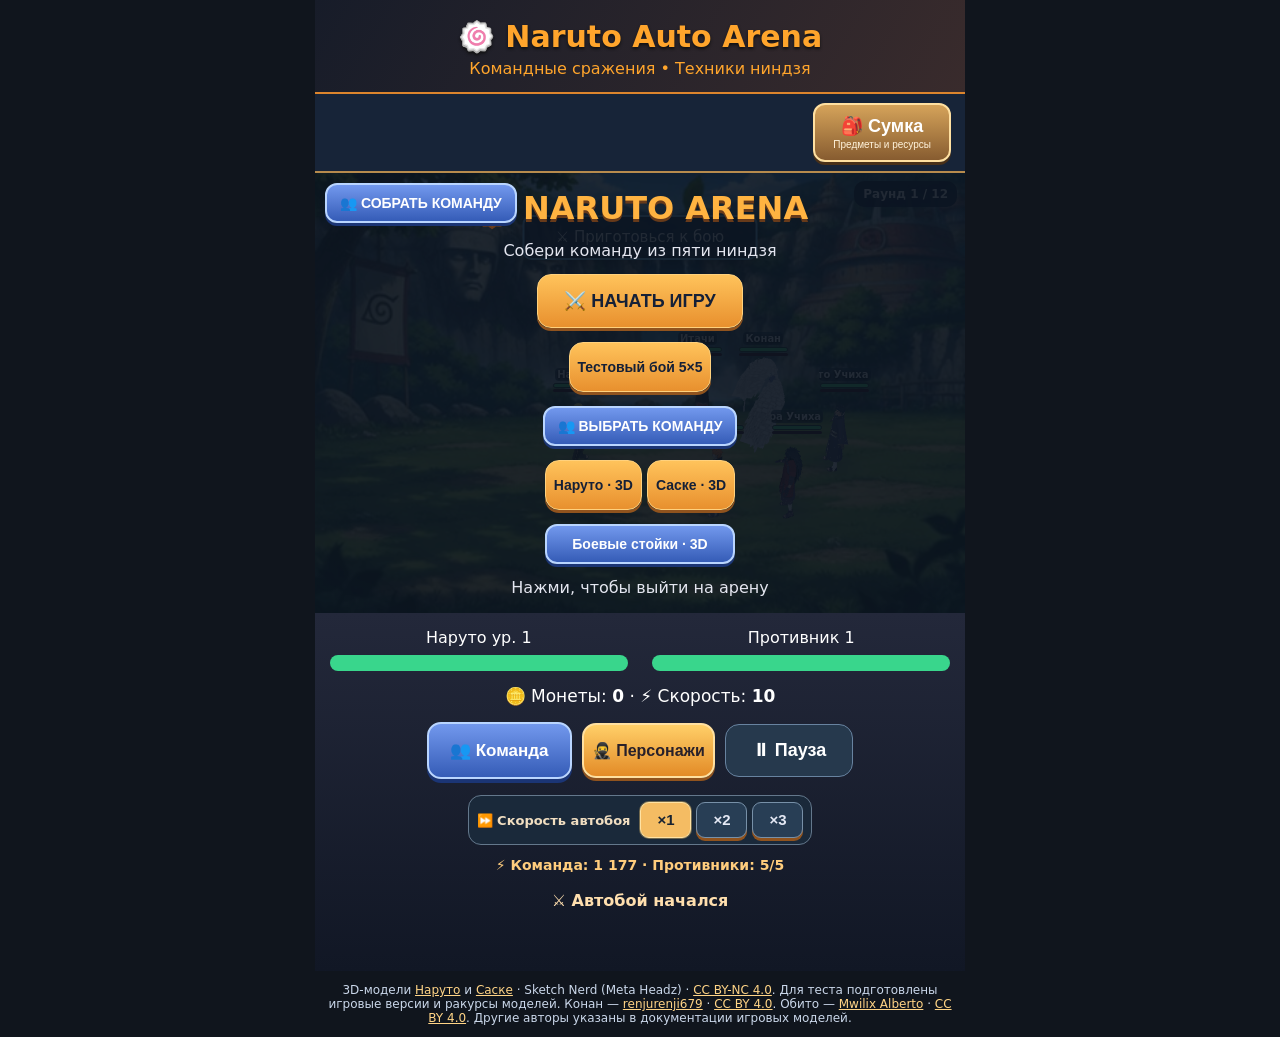
<file: test-3d/index.html>
<!DOCTYPE html>
<html lang="ru">
<head>
<meta charset="UTF-8">
<meta name="viewport" content="width=device-width,initial-scale=1">
<title>Naruto Auto Arena</title>
<meta name="theme-color" content="#10192e">
<link rel="preconnect" href="https://sketchfab.com">
<link rel="preconnect" href="https://static.sketchfab.com" crossorigin>
<style>
*{box-sizing:border-box}
body{margin:0;background:#10192e;color:white;font-family:Arial;text-align:center}
header{background:#18263e;padding:18px;color:#ffa52c}
h1{font-size:27px;margin:5px}
.arena{height:310px;background:linear-gradient(#293c63,#546c91);position:relative;overflow:hidden}
.sun{position:absolute;right:35px;top:30px;background:#ffcb75;border-radius:50%;width:65px;height:65px}
.ground{position:absolute;bottom:0;width:100%;height:70px;background:#345c47}
.fighter{position:absolute;bottom:65px;font-size:75px;transition:transform .25s}
#hero{left:12%}#enemy{right:12%}
.attack{transform:translateX(45px) scale(1.15)!important}
.hurt{filter:brightness(2)}
.effect{position:absolute;top:100px;width:100%;font-size:48px;pointer-events:none}
.panel{padding:16px}
.bars{display:flex;gap:15px;justify-content:space-between}
.unit{width:48%}
.bar{background:#712c38;border-radius:20px;height:16px;overflow:hidden;margin-top:8px}
.fill{height:100%;background:#39d68c;width:100%;transition:width .3s}
button{background:#ffa52c;color:#152037;border:0;border-radius:14px;padding:16px 8px;font-weight:bold;font-size:14px}
.upgrades{display:grid;grid-template-columns:repeat(3,1fr);gap:8px;margin-top:18px}
#log{min-height:65px;color:#b9d1fa;margin-top:18px}
.stats{margin-top:15px;font-size:17px}
</style>
<style>
body{background:#10151d;font-family:system-ui,-apple-system,sans-serif}
header{background:linear-gradient(120deg,#171c29,#392b2c);border-bottom:2px solid #dc852d;padding:14px}
h1{font-size:clamp(21px,5vw,30px);text-shadow:0 2px 3px #111}
.arena{height:min(58vh,460px);min-height:340px;background:linear-gradient(#8ac2dc,#e9c69b 58%,#9d8e74 59%,#64754c);isolation:isolate}
.sun{right:14%;top:11%;background:#fff0b5;box-shadow:0 0 55px #fff4b0}
.mountain{position:absolute;inset:7% 0 32%;background:linear-gradient(#9e9d91,#7c827d);clip-path:polygon(0 75%,15% 45%,28% 57%,44% 15%,57% 45%,72% 8%,100% 50%,100% 100%,0 100%)}
.hokage{position:absolute;top:23%;left:23%;font-size:clamp(25px,8vw,50px);letter-spacing:8px;color:#615f59;opacity:.55;font-weight:900;text-shadow:2px 3px #c4baac}
.village{position:absolute;bottom:25%;height:30%;width:100%;display:flex;justify-content:space-around;align-items:end}
.house{height:60%;width:21%;border:3px solid #9c6349;border-radius:6px;background:linear-gradient(#e1b47f,#bf7956);position:relative}
.house:before{content:"";position:absolute;top:-16%;left:-12%;width:124%;height:24%;background:#a95239;border-radius:50% 50% 15% 15%}
.house:nth-child(2){height:90%;width:25%;border-radius:40% 40% 6px 6px}
.house:nth-child(3){height:72%}
.ground{height:27%;background:linear-gradient(#758a5d,#6b7957 25%,#70664e);border-top:5px solid #b2a07d}
.fighter{bottom:11%;font-size:unset;width:34%;height:55%;max-width:190px;filter:drop-shadow(2px 8px 5px #0008);z-index:3}
.fighter svg{width:100%;height:100%;overflow:visible}
#hero{left:5%}#enemy{right:4%;transform:scaleX(-1)}
#enemy.hurt{filter:brightness(1.8) drop-shadow(0 0 12px #fff)}
.clones{position:absolute;bottom:18%;left:18%;width:40%;height:34%;z-index:2;display:none;opacity:.65}
.clones.active{display:flex;animation:clonepop .6s ease-out}
.clones svg{width:50%;height:100%}
@keyframes clonepop{from{opacity:0;transform:scale(.7)}to{opacity:.65;transform:scale(1)}}
.rasengan{position:absolute;left:32%;bottom:37%;width:65px;height:65px;z-index:6;border-radius:50%;display:none;background:radial-gradient(circle,#fff,#8cf5ff 25%,#2da9fa 53%,#0054bf 75%,transparent 80%);box-shadow:0 0 24px 10px #69dfff}
.rasengan.active{display:block;animation:rasfly .7s ease-in forwards}
@keyframes rasfly{from{transform:translateX(0) scale(.6)}to{transform:translateX(180%) scale(1.5);opacity:0}}
.panel{background:linear-gradient(#23283a,#111725);padding:15px}
button{background:linear-gradient(#ffc35b,#e8902e);box-shadow:0 3px 0 #90531e;border:1px solid #ffd17d}
button:active{transform:translateY(2px)}
#log{color:#ffdfae}
@media(min-width:650px){body{max-width:650px;margin:auto}}
</style><style>
/* Visual update: richer village, shadows, battle motion */
.arena{background:linear-gradient(180deg,#7fc4e3 0%,#c9d9c3 48%,#e4c19b 72%,#83946e 100%)}
.mountain{background:linear-gradient(145deg,#c2b8a4,#777e79 68%,#646f6b);filter:drop-shadow(0 5px 2px #4c5a5577)}
.village{filter:drop-shadow(0 5px 3px #513f3580)}
.house{box-shadow:inset -14px 0 0 #754c3c44,0 4px 2px #4c483c55}
.house:after{content:"";position:absolute;left:37%;top:40%;height:26%;width:25%;border:4px solid #765449;background:#b8d6d4;box-shadow:inset 0 0 0 2px #f5d9a5}
.ground{background:linear-gradient(180deg,#6c9d64,#536f49 22%,#73634b 24%,#85734d 65%,#6b7047);box-shadow:inset 0 12px 15px #0002}
.fighter{transform-origin:50% 100%;animation:breathe 1.5s ease-in-out infinite;will-change:transform}
#enemy{animation:enemybreathe 1.7s ease-in-out infinite}
.fighter:after{content:"";position:absolute;left:13%;right:13%;bottom:-8px;height:13px;background:#172b1d66;border-radius:50%;filter:blur(5px);z-index:-1}
#hero.attack{animation:heroStrike .34s ease-in-out!important}
#enemy.hurt{animation:enemyHit .3s ease-out!important;filter:brightness(1.9) drop-shadow(0 0 12px #ff5959)}
@keyframes breathe{0%,100%{transform:translateY(0) rotate(-1deg)}50%{transform:translateY(-6px) rotate(1deg)}}
@keyframes enemybreathe{0%,100%{transform:scaleX(-1) translateY(0)}50%{transform:scaleX(-1) translateY(-5px)}}
@keyframes heroStrike{0%{transform:translateX(0)}45%{transform:translateX(80px) rotate(7deg) scale(1.08)}100%{transform:translateX(0)}}
@keyframes enemyHit{0%{transform:scaleX(-1) translateX(0)}40%{transform:scaleX(-1) translateX(-20px) rotate(-7deg)}100%{transform:scaleX(-1) translateX(0)}}
.arena:after{content:"";position:absolute;inset:0;pointer-events:none;z-index:7;background:radial-gradient(ellipse at center,transparent 52%,#252b3844 100%)}
.rasengan.active{animation:rasfly .7s cubic-bezier(.25,.6,.6,1) forwards;box-shadow:0 0 12px 6px #a7f9ff,0 0 45px 18px #348cfa}
#log{font-weight:600}
@media(max-width:400px){.fighter{width:39%}#hero{left:1%}#enemy{right:1%}}
</style><style>
/* Combat effects v4 */
.arena{overflow:hidden}
.speedlines{position:absolute;inset:0;pointer-events:none;z-index:5;opacity:0;background:repeating-linear-gradient(170deg,transparent 0 17px,#fff8 19px 21px,transparent 23px 47px)}
.speedlines.active{animation:speedFlash .42s ease-out}
@keyframes speedFlash{0%{opacity:0}35%{opacity:.8}100%{opacity:0}}
.hitnumber{position:absolute;top:38%;left:69%;z-index:9;font-weight:1000;font-size:clamp(25px,6vw,42px);color:#fff4ac;text-shadow:2px 3px #a82e25,-1px -1px #7b2d1a;opacity:0;pointer-events:none}
.hitnumber.active{animation:damageFloat .65s ease-out forwards}
@keyframes damageFloat{0%{opacity:1;transform:translateY(12px) scale(.6)}25%{opacity:1;transform:translateY(-5px) scale(1.25)}100%{opacity:0;transform:translateY(-52px) scale(.95)}}
.shockwave{position:absolute;left:68%;top:48%;width:16px;height:16px;border:5px solid #e5faff;border-radius:50%;z-index:8;opacity:0;pointer-events:none}
.shockwave.active{animation:shock .5s ease-out}
@keyframes shock{0%{opacity:1;transform:scale(.4)}100%{opacity:0;transform:scale(9)}}
.jutsu-label{position:absolute;left:0;right:0;top:8%;z-index:9;text-align:center;font-size:clamp(18px,4.5vw,29px);font-weight:1000;color:#fff;text-shadow:0 2px #0b477b,0 0 15px #36bcff;opacity:0;pointer-events:none}
.jutsu-label.active{animation:jutsuShow .9s ease-out}
@keyframes jutsuShow{0%{opacity:0;transform:scale(.6)}20%,70%{opacity:1;transform:scale(1.05)}100%{opacity:0;transform:scale(1.2)}}
.rasengan{background:repeating-conic-gradient(from 20deg,#5ce1ff 0 25deg,#c8ffff 25deg 50deg,#1479df 50deg 75deg);border:4px solid #b9ffff}
.rasengan.active{animation:rasfly .7s cubic-bezier(.25,.6,.6,1) forwards,chakraSpin .14s linear infinite}
@keyframes chakraSpin{to{filter:hue-rotate(35deg)}}
</style><style>
#hitnumber{position:absolute!important;top:29%!important;left:58%!important;z-index:999!important;display:block!important;opacity:0;font-size:46px!important;color:#fff36a!important;font-weight:1000!important;text-shadow:3px 3px 0 #9b1c17,0 0 18px #ff6d00!important;pointer-events:none}
#hitnumber.active{animation:floatHit .9s ease-out forwards!important}
#hitnumber.critical{color:#ffcf21!important;font-size:58px!important;text-shadow:3px 3px #ae1515,0 0 24px #ff4a00!important}
@keyframes floatHit{0%{opacity:0;transform:translateY(18px) scale(.5)}15%{opacity:1;transform:translateY(0) scale(1.2)}70%{opacity:1;transform:translateY(-35px) scale(1)}100%{opacity:0;transform:translateY(-70px) scale(.9)}}
#startOverlay{position:absolute;inset:0;background:#0b1420e8;z-index:1000;display:flex;flex-direction:column;align-items:center;justify-content:center;gap:14px;padding:24px;text-align:center}
#startOverlay h2{font-size:32px;color:#ffb341;margin:0;text-shadow:0 3px #673a1a}
#startOverlay p{margin:0;color:#e4e6f0}
#startButton,#pauseButton{font-size:18px;padding:15px 26px;border-radius:14px;cursor:pointer}
#pauseButton{background:#26394d;color:white;border:1px solid #6883a0;box-shadow:none}
.controls{display:flex;justify-content:center;gap:12px;margin-top:12px}
#criticalStats{color:#ffdb8a;font-size:15px;margin-top:9px}
.upgrades{grid-template-columns:repeat(2,minmax(0,1fr))}
.upgrades button{min-height:64px}
</style><style>
/* 5v5 team update */
.arena{height:440px;min-height:440px}
#hero,#enemy{display:none!important}
.team-side{position:absolute;bottom:14%;width:45%;height:58%;z-index:4;display:grid;grid-template-columns:repeat(3,1fr);grid-template-rows:repeat(2,1fr);align-items:end;gap:0}
#allyTeam{left:2%}#foeTeam{right:2%;direction:rtl}
.mini-unit{position:relative;display:flex;flex-direction:column;align-items:center;justify-content:end;min-width:0;filter:drop-shadow(0 5px 3px #17221a88);animation:breathe 1.6s ease-in-out infinite}
.mini-unit svg{height:92px;width:100%;max-width:80px;overflow:visible}
.mini-unit.enemy-unit svg{transform:scaleX(-1)}
.mini-unit .unit-name{font-size:10px;font-weight:900;color:white;background:#101b2dc9;padding:2px 3px;border-radius:4px;white-space:nowrap;max-width:100%;overflow:hidden}
.mini-unit .unit-hp{width:85%;height:5px;border-radius:6px;background:#601d29;margin:3px auto}
.mini-unit .unit-hp i{display:block;height:100%;background:#4ef18b;border-radius:6px}
.mini-unit.down{opacity:.22;filter:grayscale(1)}
.mini-unit.striking{animation:miniStrike .34s ease-in-out!important}
.mini-unit.targeted{filter:brightness(1.8) drop-shadow(0 0 8px #f55)}
@keyframes miniStrike{50%{transform:translateX(15px) scale(1.18)}}
#foeTeam .mini-unit.striking{animation:miniEnemyStrike .34s ease-in-out!important}
@keyframes miniEnemyStrike{50%{transform:translateX(-15px) scale(1.18)}}
#teamBtn{background:#547ab0;color:white;box-shadow:0 3px #28436a;border-color:#9cc1f3}
#teamModal{position:fixed;inset:0;z-index:2000;background:#07111bea;display:none;align-items:center;justify-content:center;padding:12px}
#teamModal.open{display:flex}
.team-dialog{width:min(100%,530px);max-height:92vh;overflow:auto;border:2px solid #cf8b39;border-radius:16px;background:#1b2638;padding:16px;text-align:left}
.team-dialog h2{text-align:center;color:#ffb347;margin:0 0 8px}
.team-dialog p{font-size:13px;color:#c4d2e3;margin:7px 0 12px}
.team-cards{display:grid;grid-template-columns:repeat(2,1fr);gap:8px}
.team-card{display:flex;gap:8px;align-items:center;text-align:left;background:#2c3a4d;color:white;border:2px solid #4b5e77;border-radius:10px;padding:8px;box-shadow:none;font-size:12px;min-height:74px}
.team-card.chosen{border-color:#ffbd56;background:#59432c}
.team-card svg{width:46px;height:65px;flex-shrink:0}
.team-card strong{font-size:13px}
.team-card small{display:block;color:#c8d3e3;font-size:11px;margin-top:3px}
.team-close{width:100%;margin-top:12px}
#teamStatus{color:#ffcd7d;text-align:center;font-weight:700;font-size:14px;margin:6px 0}
#hitnumber{left:55%!important;top:23%!important}
@media(max-width:390px){.arena{height:405px;min-height:405px}.mini-unit svg{height:76px}.mini-unit .unit-name{font-size:9px}}
</style><style>
#teamBtn{display:inline-flex!important;align-items:center;justify-content:center;min-width:145px;min-height:52px;background:linear-gradient(#7298ed,#355cb7)!important;border:2px solid #b9d5ff!important;color:white!important;font-weight:900;font-size:17px;box-shadow:0 4px #1b3575!important}
.controls{display:flex!important;flex-wrap:wrap;align-items:center;gap:10px!important;justify-content:center!important;margin:16px 0!important}
#hitnumber.critical{color:#ff4d69!important;font-size:clamp(34px,9vw,58px)!important;text-shadow:3px 3px #5d0920,0 0 22px #ff224f!important}
#hitnumber{color:#ffe36a!important}
.teamQuick{position:absolute;top:10px;left:10px;z-index:1050;padding:10px 13px;background:linear-gradient(#7298ed,#355cb7);color:white;border:2px solid #b9d5ff;border-radius:12px;font-weight:900;font-size:14px;box-shadow:0 3px #1b3575}
#startOverlay .teamQuick{position:static;min-width:190px}
</style><style>
.upgrades{display:none!important}
#criticalStats{display:none}
#heroProfileBtn{background:linear-gradient(#ffcf68,#e38b27);border:2px solid #ffe0a0;color:#28202a;font-size:16px}
#profileModal{position:fixed;inset:0;z-index:2400;background:#07101deF;display:none;align-items:center;justify-content:center;padding:12px}
#profileModal.open{display:flex}
.profile-dialog{background:linear-gradient(#3d3d40,#1a2838);border:2px solid #c7a265;border-radius:16px;padding:15px;width:min(100%,510px);max-height:92vh;overflow:auto;color:#f7ead4}
.profile-dialog h2{margin:4px 0 10px;color:#ffcf6c}
.profile-hero{display:flex;align-items:center;justify-content:center;gap:14px;background:linear-gradient(#6e9eb7,#dfc38f);border-radius:12px;padding:12px}
.profile-hero svg{width:110px;height:145px}
.profile-hero .hero-details{color:#252b37;text-align:left;font-weight:800}
.equip-grid{display:grid;grid-template-columns:repeat(3,minmax(0,1fr));gap:8px;margin:12px 0}
.equip-slot{min-height:77px;background:#222e40;border:2px solid #8c7b64;border-radius:9px;color:#f9dfab;padding:7px 3px;display:flex;flex-direction:column;align-items:center;justify-content:center;gap:4px;box-shadow:none;font-size:12px}
.equip-slot.equipped{border-color:#ffca5e;background:#3b3b39}
.equip-slot b{font-size:24px}
.profile-stats{display:grid;grid-template-columns:1fr 1fr;gap:7px;text-align:left}
.profile-stats span{background:#2c3543;padding:8px;border-radius:7px;font-size:13px}
.profile-actions{display:grid;grid-template-columns:1fr 1fr;gap:8px;margin-top:12px}
.profile-actions button{padding:12px 6px}
.profile-hint{font-size:12px;color:#d8c9a9;min-height:20px;margin-top:9px}
.damage-pop{position:absolute;top:22%;left:55%;z-index:1900;pointer-events:none;color:#fff6a6;font-weight:1000;font-size:clamp(32px,8vw,49px);white-space:nowrap;text-shadow:2px 3px #78381e,0 0 12px #ffc64d;animation:damagePop 1.15s ease-out forwards}
.damage-pop.iscrit{color:#ff477a;font-size:clamp(31px,8vw,51px);text-shadow:3px 3px #550820,0 0 22px #ff184e}
@keyframes damagePop{0%{opacity:0;transform:translateY(20px) scale(.6)}15%{opacity:1;transform:translateY(0) scale(1.15)}75%{opacity:1;transform:translateY(-42px) scale(1)}100%{opacity:0;transform:translateY(-78px) scale(.95)}}
</style><style>.profile-open{background:#f5bd59!important;color:#1c2533!important;border:2px solid #ffe1a1!important}.team-card{display:block!important;text-align:center!important}.team-card svg{vertical-align:middle}.team-card button{font-size:12px;padding:9px 5px}</style><style>
.quality-0{border-color:#d6dce6!important;color:#f0f4fc!important}.quality-1{border-color:#4ee784!important;color:#75ffa0!important}.quality-2{border-color:#479cff!important;color:#77baff!important}.quality-3{border-color:#bc75ff!important;color:#d5a3ff!important}.quality-4{border-color:#ffd34e!important;color:#ffe37b!important}.quality-5{border-color:#ff4b58!important;color:#ff8991!important}
.bag-grid{display:grid;grid-template-columns:repeat(2,minmax(0,1fr));gap:7px;margin-top:8px}.bag-item{background:#202e42;border:2px solid #788397;border-radius:9px;padding:9px 5px;color:#fff;box-shadow:none;font-size:12px;min-height:76px}.bag-item b{font-size:23px}.bag-section{border-top:1px solid #65728a;margin-top:14px;padding-top:10px}.bag-section h3{margin:4px 0;color:#ffcf70}.bag-actions{display:flex;gap:5px;margin-top:6px}.bag-actions button{flex:1;padding:9px 4px;font-size:12px}.equip-slot small{font-size:11px}.profile-dialog{max-height:93vh}
</style><style>
#bagModal{position:fixed;inset:0;z-index:2600;background:#07101def;display:none;align-items:center;justify-content:center;padding:12px}
#bagModal.open{display:flex}
#bagBtn{background:linear-gradient(#c69b5a,#86603c);border:2px solid #e9c58b;color:#fff;font-size:16px}
.bag-dialog{background:#202b3c;border:2px solid #dfb56d;border-radius:15px;padding:14px;width:min(100%,530px);max-height:92vh;overflow:auto}
.bag-dialog h2{color:#ffcf77;margin:0 0 8px}
</style><style>.main-nav{display:flex;justify-content:flex-end;background:#172438;padding:9px 14px;border-bottom:2px solid #b78b4d}.main-nav #bagBtn{display:flex;flex-direction:column;align-items:center;gap:2px;padding:10px 18px;font-size:18px;background:linear-gradient(#d5a35a,#875c30);border:2px solid #ffe0a1;color:white;border-radius:12px;box-shadow:0 3px #493018}.main-nav #bagBtn small{font-size:10px;font-weight:500;color:#fff3dc}</style><style>
/* Side-view tactical battlefield */
#allyTeam,#foeTeam{position:absolute!important;inset:0!important;width:100%!important;height:100%!important;display:block!important;pointer-events:none;z-index:5}
#allyTeam .mini-unit,#foeTeam .mini-unit{position:absolute!important;margin:0!important;width:16%!important;max-width:76px!important;height:104px!important;display:flex!important;flex-direction:column;align-items:center;justify-content:flex-end;transition:left .3s,bottom .3s;transform:translateX(-50%);pointer-events:none}
#allyTeam .mini-unit svg,#foeTeam .mini-unit svg{width:100%!important;height:75px!important;max-height:75px!important;object-fit:contain}
#foeTeam .mini-unit svg{transform:scaleX(-1)}
#allyTeam .mini-unit .unit-name,#foeTeam .mini-unit .unit-name{font-size:10px!important;white-space:nowrap;line-height:1.1;text-shadow:0 1px 3px #000,0 1px 3px #000}
#allyTeam .mini-unit .unit-hp,#foeTeam .mini-unit .unit-hp{width:95%!important;height:5px!important}
#allyTeam .mini-unit.striking{animation:sideStrike .35s ease-out!important}
#foeTeam .mini-unit.striking{animation:sideCounter .35s ease-out!important}
@keyframes sideStrike{50%{transform:translateX(5px) scale(1.16)}}
@keyframes sideCounter{50%{transform:translateX(-18px) scale(1.14)}}
#hero,#enemy{display:none!important}
.formation-grid{display:grid;grid-template-columns:repeat(3,minmax(0,1fr));gap:7px;margin:12px 0}.formation-col{background:#1a2a3d;border:1px solid #7084a0;border-radius:10px;padding:8px 4px}.formation-col h3{font-size:12px;margin:0 0 8px;color:#ffd27b}.formation-unit{padding:7px 3px;margin:5px 0;border-radius:8px;background:#31475c;font-size:12px;min-height:40px}.formation-empty{color:#8797a8;border:1px dashed #70839a;background:transparent}.formation-choice{display:flex;gap:4px;margin-top:6px}.formation-choice button{flex:1;padding:8px 1px;font-size:11px;border-radius:7px}.formation-choice button.active{background:#63dca0;border-color:#bbffe0}.team-card .formation-choice{width:100%}
</style><style>.preset-options{display:flex;gap:6px;margin:8px 0}.preset-options button{flex:1;padding:10px 2px;font-size:12px}.preset-options button.active{background:#5bd99a;color:#132c24}.formation-slot{width:100%;margin:5px 0;padding:8px 3px;background:#30485d;border:1px solid #7895b2;border-radius:8px;color:#fff;font-size:12px;min-height:41px}.formation-slot.empty{border-style:dashed;color:#b3c6d7}.formation-col{min-width:0}.formation-col h3{font-size:11px}.formation-help{font-size:12px;color:#e8c992}</style><style>#modelModal{display:none;position:fixed;inset:0;z-index:3000;background:#07101def;align-items:center;justify-content:center;padding:12px}#modelModal.open{display:flex}.model-dialog{background:#202c3f;border:2px solid #e7b569;border-radius:15px;width:min(100%,530px);padding:12px;max-height:95vh;overflow:auto}.model-frame{width:100%;height:min(57vh,420px);border:0;border-radius:10px;background:#101826}.model-note{font-size:12px;color:#d3ddeb}</style><style>
#battle3d{position:absolute;inset:0;z-index:4;pointer-events:none;display:none}
.arena.three-active #battle3d{display:block}


.arena.three-active .ground{opacity:.65}
</style><script src="./vendor/three.min.js" defer></script>
<script src="./vendor/GLTFLoader.js" defer></script><script src="./combat-profile.js?v=20261112-kakashi1" defer></script><script src="./naruto-profile.js" defer></script><script src="./sasuke-profile.js?v=20261104-lion-sword2" defer></script>
<style>.profile-hero:has(.profile-model){display:block!important}.profile-model{width:100%;height:260px;overflow:hidden;border-radius:13px;background:linear-gradient(135deg,#92b8c8,#e5c99e);position:relative}.profile-model iframe{width:100%;height:100%;border:0}.profile-model .model-credit{position:absolute;bottom:4px;right:6px;background:#101724bd;color:white;padding:4px 6px;border-radius:5px;font-size:10px;pointer-events:none}.profile-model-loading{padding:90px 0;color:#23334b}.profile-hero .hero-details{margin:8px!important}</style><style>.rage-bar{height:6px;background:#401821;border-radius:4px;width:95%;overflow:hidden;margin-top:3px}.rage-bar i{display:block;height:100%;background:linear-gradient(90deg,#ba1d34,#ff5555);transition:width .25s}.round-indicator{position:absolute;top:9px;right:8px;z-index:12;background:#172638e8;color:white;padding:6px 9px;border-radius:10px;font-size:12px}.profile-model{height:300px!important}</style><style>
.arena .mini-unit svg{visibility:visible!important}
.arena .mini-unit{z-index:6}
.arena .rage-bar{display:block!important;position:relative;width:95%!important;height:7px!important;background:#39101a!important;border:1px solid #f37b83!important;margin:5px auto 0!important;border-radius:5px;overflow:hidden}
.arena .rage-bar i{display:block!important;height:100%!important;background:#ed3249!important;transition:width .4s}
#roundIndicator{position:absolute!important;top:8px!important;right:8px!important;z-index:80!important;display:block!important;background:#101b30ed!important;color:#fff!important;font-weight:bold!important}
.arena .mini-unit.striking{filter:drop-shadow(0 0 7px #ffdb65)}
.arena .mini-unit.targeted{filter:brightness(1.6) sepia(.4)}
.arena .mini-unit.ultimate{filter:drop-shadow(0 0 12px #fb4757)}
#battleFeed{position:absolute;top:42px;left:50%;transform:translateX(-50%);z-index:90;background:#101b30de;border:1px solid #e7b569;border-radius:9px;color:#fff;padding:5px 8px;font-size:12px;max-width:80%;pointer-events:none}
</style><style>
/* Character-specific combat animations */
.arena{isolation:isolate}
.mini-unit{transform-origin:50% 80%}
.mini-unit.jutsu-melee{animation:ninjaLunge .62s cubic-bezier(.2,.8,.2,1)!important}
.mini-unit.jutsu-cast{animation:ninjaCast .66s ease-in-out!important}
.mini-unit.jutsu-ultimate{animation:ninjaUltimate .8s ease-in-out!important;filter:drop-shadow(0 0 9px var(--chakra,#6ecaff))}
.mini-unit.jutsu-heal{animation:ninjaHeal .85s ease-in-out!important}
.mini-unit.jutsu-hurt{animation:ninjaHurt .38s ease-out!important}
@keyframes ninjaLunge{0%,100%{transform:translateX(-50%)}40%{transform:translateX(calc(-50% + var(--strike,22px))) scale(1.14)}}
@keyframes ninjaCast{0%,100%{transform:translateX(-50%)}45%{transform:translateX(-50%) translateY(-9px) scale(1.1)}}
@keyframes ninjaUltimate{0%,100%{transform:translateX(-50%) scale(1)}35%{transform:translateX(-50%) scale(1.27) translateY(-9px)}65%{transform:translateX(calc(-50% + var(--strike,22px))) scale(1.15)}}
@keyframes ninjaHeal{0%,100%{transform:translateX(-50%)}50%{transform:translateX(-50%) translateY(-8px);filter:drop-shadow(0 0 15px #4aff9e)}}
@keyframes ninjaHurt{0%,100%{transform:translateX(-50%)}45%{transform:translateX(calc(-50% - 6px)) rotate(7deg);filter:brightness(2)}}
#jutsuFxLayer{position:absolute;inset:0;pointer-events:none;z-index:65;overflow:hidden}
.jutsu-fx{position:absolute;width:38px;height:38px;left:var(--x);top:var(--y);transform:translate(-50%,-50%);border-radius:50%;background:radial-gradient(circle,#fff 0%,var(--fx,#5fbaff) 30%,transparent 72%);box-shadow:0 0 14px var(--fx,#5fbaff);animation:jutsuFly .65s ease-out forwards;--dx:0px;--dy:0px}
.jutsu-fx::after{content:attr(data-icon);position:absolute;inset:0;display:grid;place-items:center;font-size:24px;text-shadow:0 0 8px #fff}
.jutsu-fx.jutsu-area{width:85px;height:85px;animation:jutsuBurst .85s ease-out forwards}
.jutsu-fx.jutsu-support{width:60px;height:60px;animation:jutsuSupport .95s ease-out forwards}
.jutsu-fx.jutsu-shadow{border-radius:12px;transform:translate(-50%,-50%) skewX(-25deg)}
.jutsu-fx.jutsu-clones::before,.jutsu-fx.jutsu-clones::after{content:'🥷';position:absolute;top:-12px;font-size:25px;opacity:.8}
.jutsu-fx.jutsu-clones::before{left:-32px}.jutsu-fx.jutsu-clones::after{right:-32px}
@keyframes jutsuFly{0%{opacity:0;transform:translate(-50%,-50%) scale(.4)}25%{opacity:1}70%{opacity:1;transform:translate(calc(-50% + var(--dx)),calc(-50% + var(--dy))) scale(1.1)}100%{opacity:0;transform:translate(calc(-50% + var(--dx)),calc(-50% + var(--dy))) scale(1.6)}}
@keyframes jutsuBurst{0%{opacity:0;transform:translate(-50%,-50%) scale(.25)}30%{opacity:1}100%{opacity:0;transform:translate(-50%,-50%) scale(2.2)}}
@keyframes jutsuSupport{0%{opacity:0;transform:translate(-50%,-50%) scale(.3)}45%{opacity:1}100%{opacity:0;transform:translate(-50%,-85%) scale(1.8)}}
@media(prefers-reduced-motion:reduce){.mini-unit.jutsu-melee,.mini-unit.jutsu-cast,.mini-unit.jutsu-ultimate,.mini-unit.jutsu-heal,.mini-unit.jutsu-hurt{animation-duration:.1s!important}}
</style><style>
#battleFeed{min-width:190px;text-align:center;line-height:1.45;font-size:13px!important;border-color:#89cfff!important;box-shadow:0 4px 12px #0009}
#battleFeed.ult-label{border-color:#ffba55!important;color:#ffe39b!important;box-shadow:0 0 15px #ff9d3999}
#rasenganCutin{display:none;position:absolute;left:50%;top:50%;transform:translate(-50%,-50%);width:min(230px,65%);height:155px;z-index:95;border:2px solid #6cdbff;border-radius:15px;background:radial-gradient(circle at 65% 40%,#174f86,#06172c 70%);box-shadow:0 0 24px #53cfff;pointer-events:none;overflow:hidden}
#rasenganCutin.visible{display:block;animation:cutinAppear 1.3s ease-out both}
.cutin-naruto{position:absolute;left:15px;top:22px;font-size:74px;filter:drop-shadow(0 0 8px #4fbfff);animation:cutinPunch 1.25s ease-in forwards}
.cutin-orb{position:absolute;right:28px;top:24px;width:84px;height:84px;border-radius:50%;background:repeating-conic-gradient(from 15deg,#fff 0 9deg,#47bdff 11deg 28deg,#114cb9 31deg 42deg);box-shadow:0 0 15px 7px #56d9ff, inset 0 0 16px #fff;animation:rasenganSpin .25s linear infinite}
.orb-core{position:absolute;inset:18px;border-radius:50%;background:radial-gradient(circle at 35% 30%,white,#5ce4ff 35%,#0862d6 80%);box-shadow:0 0 16px white}
#rasenganCutin strong{position:absolute;bottom:7px;left:0;right:0;color:#fff;font-size:13px;text-shadow:0 2px 5px #000}
@keyframes rasenganSpin{to{transform:rotate(360deg)}}
@keyframes cutinPunch{0%{transform:translateX(-30px)}65%,100%{transform:translateX(40px)}}
@keyframes cutinAppear{0%{opacity:0;scale:.75}15%,85%{opacity:1;scale:1}100%{opacity:0;scale:1.08}}
</style><style>.mini-unit.acting-now{z-index:35!important;filter:drop-shadow(0 0 9px #ffe07d)!important}.mini-unit.acting-now .unit-name{color:#ffe48b!important;font-weight:900!important}#battleFeed{font-size:15px!important;min-width:235px!important;max-width:90%!important;padding:9px 10px!important;line-height:1.5!important;border-width:2px!important}</style><style>#hero3d{height:280px!important;background:#172840}#hero3d canvas{display:block;width:100%!important;height:280px!important;touch-action:pan-y}#hero3d .model-credit{left:6px;right:auto}</style><style>#rasenganCutin .cutin-orb{width:100px;height:100px;background:none;box-shadow:none;animation:none;right:15px;top:10px}#rasenganCutin .cutin-orb canvas{width:100px;height:100px;display:block}#rasenganCutin .cutin-orb .orb-core{display:none}</style><style>.fighter-image{display:block;background-repeat:no-repeat;background-size:400% 400%;aspect-ratio:2/3}.profile-model>.fighter-image{height:96%;max-width:100%;margin:1% auto}.battle-image{height:75px;max-width:100%;flex-shrink:1}.model-credits{font-size:12px;color:#cad7ea;margin:12px}.model-credits a{color:#ffd486}#battle3d{z-index:8}.arena .mini-unit.has-model svg{visibility:hidden!important}.profile-model canvas{display:block;width:100%;height:100%}.model-technique{position:absolute!important;right:8px;bottom:8px;z-index:6!important;background:#16223ae8!important;color:#e5f5ff!important;border:1px solid #7dbedf!important;border-radius:9px!important;font-size:12px!important;line-height:1.1!important;padding:9px 12px!important;box-shadow:0 2px 12px #0005!important;cursor:pointer!important}
.profile-model .model-credit{bottom:8px!important;left:8px!important;right:auto!important;max-width:45%!important}

/* Portrait crops of the first frame of each existing 4x4 character sheet */
.team-card{display:flex!important;flex-direction:column!important;align-items:stretch!important;gap:8px!important;padding:9px!important;min-width:0!important}
.team-card-header{display:flex;align-items:center;gap:8px;min-width:0}
.team-avatar{display:block;width:68px;height:68px;flex:0 0 68px;border:2px solid #edc27d;border-radius:9px;background-color:#142039;background-repeat:no-repeat;background-size:auto 1550%;background-position:7.7% 2%;box-shadow:inset 0 0 9px #102039,0 2px 7px #0007}
.team-avatar-name{min-width:0;flex:1}.team-avatar-name strong{display:block;font-size:14px!important;color:#fff6df;line-height:1.2}.team-avatar-name small{display:block;font-size:11px;line-height:1.35;color:#d9dce7}
.hero-power{display:inline-block;font-size:14px;font-weight:900;color:#f9c86e;font-variant-numeric:tabular-nums;white-space:nowrap}
.team-card .hero-power{font-size:12px;margin-top:4px}
.team-card-actions{display:flex;gap:6px;margin-top:auto;width:100%}
.team-card-actions button{flex:1!important;min-width:0;padding:10px 3px!important;font-size:12px!important}
.profile-hero{display:block!important;padding:9px!important}
.profile-hero .hero-details{color:#283142!important;text-align:center!important;font-size:16px!important;line-height:1.4!important;margin-top:7px}
.profile-hero .hero-power{display:block;width:65%;text-align:center;font-size:23px;color:#613c14;background:linear-gradient(#ffe7a9,#f6c66e);border:2px solid #d7a457;border-radius:10px;padding:6px;margin:7px auto}
.mini-unit .unit-power{display:inline-block;font-size:9px;font-weight:900;color:#ffe2a0;background:#262139cc;border-radius:4px;padding:1px 2px;white-space:nowrap}
@media(max-width:390px){.team-avatar{width:57px;height:57px;flex-basis:57px}.team-card-actions button{font-size:11px!important}.team-avatar-name strong{font-size:12px!important}}

.chidori-bolts{position:absolute;inset:0;width:100%;height:100%;z-index:95;pointer-events:none;filter:drop-shadow(0 0 5px #00bfff) drop-shadow(0 0 6px #fff)}
.chidori-impact{position:absolute;width:118px;height:118px;border-radius:50%;transform:translate(-50%,-50%);pointer-events:none;z-index:96;background:repeating-conic-gradient(from 6deg,transparent 0 14deg,#7cd9ff88 15deg 20deg,transparent 22deg 35deg),radial-gradient(circle,#fff 0,#8ae4ffb0 12%,#3286fa60 33%,transparent 70%);animation:chidoriPop .7s ease-out both}
@keyframes chidoriPop{0%{opacity:0;scale:.3}15%{opacity:1;scale:1.1}100%{opacity:0;scale:1.7}}

/* Original illustrated village backdrop. The GLB model renders above it
   via alpha canvas; this is not a baked 2D picture of the fighter. */
#hero3d[data-hero="naruto"]{
  background-color:#9fbbbd!important;
  background-image:linear-gradient(180deg,rgba(8,28,44,.07),rgba(16,35,29,.02) 55%,rgba(12,26,26,.12)),url("./assets/konoha-beautiful.webp?v=2")!important;
  background-position:center center!important;
  background-size:cover!important;
  overflow:hidden!important;
}

</style><style>

#hero3d[data-hero="sasuke"]{
 background-color:#28253e!important;
 background-image:linear-gradient(180deg,rgba(15,8,34,.1),rgba(21,15,39,.04) 57%,rgba(12,10,31,.22)),url("./assets/sasuke-uchiha-night.avif?v=20261104")!important;
 background-position:center center!important;
 background-size:cover!important;
 background-repeat:no-repeat!important;
 overflow:hidden!important;
}


/* Itachi — the crow-filled crimson valley lives behind the real transparent GLB. */
#hero3d[data-hero="itachi"]{
  background-color:#302632!important;
  background-image:linear-gradient(180deg,rgba(13,8,27,.04),rgba(20,8,28,.01) 53%,rgba(9,6,18,.12)),url("./assets/itachi-crows-valley.webp?v=20261104-crows1")!important;
  background-position:center center!important;
  background-size:cover!important;
  background-repeat:no-repeat!important;
  overflow:hidden!important;
}

/* Kakashi: the approved Hokage Rock training ground from the shared image. Background stays behind the live GLB and Chidori. */
#hero3d[data-hero="kakashi"]{
  background-color:#53745b!important;
  background-image:linear-gradient(180deg,rgba(10,27,19,.05),rgba(8,23,15,0) 55%,rgba(9,28,17,.11)),url("./assets/kakashi-hokage-rock-training.webp?v=20261104-rock1")!important;
  background-position:center 46%!important;
  background-size:cover!important;
  background-repeat:no-repeat!important;
  overflow:hidden!important;
}

/* Pain: destroyed Konoha under storm clouds and falling rain.
   Keep the 3D model and its Shinra Tensei aura on the transparent WebGL canvas. */
#hero3d[data-hero="pain"]{
  background-color:#182436!important;
  background-image:linear-gradient(180deg,rgba(9,17,32,.13),rgba(10,15,28,.02) 51%,rgba(8,15,28,.22)),url("./assets/pain-ruined-konoha-rain.avif?v=20261104-pain-rain1")!important;
  background-position:center 49%!important;
  background-size:cover!important;
  background-repeat:no-repeat!important;
  overflow:hidden!important;
}

/* Hinata: approved Academy swing and Eight Trigrams technique field.
   Only the profile stage background changes; local GLB and twin chakra lions stay live. */
#hero3d[data-hero="hinata"]{
  background-color:#182631!important;
  background-image:linear-gradient(180deg,rgba(5,15,25,.08),rgba(4,19,23,.015) 55%,rgba(3,15,19,.10)),url("./assets/hinata-academy-eight-trigrams.avif?v=20261104-hinata-academy1")!important;
  background-position:center 59%!important;
  background-size:cover!important;
  background-repeat:no-repeat!important;
  overflow:hidden!important;
}

/* Sakura: user-approved original illustrated pose, retained for future 3D rigging. */
#hero3d[data-hero="sakura"]{
  background-color:#dd92b5!important;
  background-image:linear-gradient(180deg,rgba(30,15,55,.02),rgba(37,12,28,.06)),url("./assets/sakura-blossom-profile.avif?v=20261104-sakura1")!important;
  background-position:center center!important;
  background-size:cover!important;
  background-repeat:no-repeat!important;
  overflow:hidden!important;
}

#hero3d[data-hero="sakura"].sakura-free-view{background-color:#d59cb9!important;background-image:url("./assets/sakura-konoha-background-only.avif?v=20261104free1")!important;background-position:center;background-size:cover}
#hero3d .sakura-sketchfab-iframe{position:absolute;inset:0;width:100%;height:100%;border:0;z-index:2;mix-blend-mode:normal!important;filter:brightness(.97) contrast(1.13) saturate(1.1);background:transparent}
#hero3d .sakura-loading-art{position:absolute;inset:0;z-index:1;pointer-events:none;background:url("./assets/sakura-blossom-profile.avif?v=20261104-sakura1") center / cover no-repeat;opacity:1;transition:opacity .32s ease}
#hero3d .sakura-loading-art.is-hidden{opacity:0}
#hero3d .sakura-ambient-petals{position:absolute;inset:0;z-index:3;overflow:hidden;pointer-events:none}
#hero3d .sakura-ambient-petals i{position:absolute;top:-9%;width:9px;height:13px;border-radius:80% 10% 80% 20%;background:linear-gradient(135deg,#fff7fd,#f0a3cf);opacity:.58;filter:drop-shadow(0 0 3px #ffd9f0);animation:sakuraFloat 7s linear infinite}
#hero3d .sakura-ambient-petals i:nth-child(1){left:12%;animation-delay:-1s}
#hero3d .sakura-ambient-petals i:nth-child(2){left:27%;animation-delay:-4.3s}
#hero3d .sakura-ambient-petals i:nth-child(3){left:43%;animation-delay:-2.7s}
#hero3d .sakura-ambient-petals i:nth-child(4){left:58%;animation-delay:-5.7s}
#hero3d .sakura-ambient-petals i:nth-child(5){left:72%;animation-delay:-.5s}
#hero3d .sakura-ambient-petals i:nth-child(6){left:84%;animation-delay:-3.5s}
#hero3d .sakura-ambient-petals i:nth-child(7){left:93%;animation-delay:-6.2s}
@keyframes sakuraFloat{0%{transform:translate3d(0,-4px,0) rotate(0deg)}100%{transform:translate3d(-40px,480px,0) rotate(290deg)}}
@media(prefers-reduced-motion:reduce){#hero3d .sakura-ambient-petals i{animation:none;opacity:.25}}
#hero3d .sakura-embed-credit{position:absolute;right:5px;bottom:5px;z-index:3;background:#17243bdd;color:#fff;font-size:9px;border-radius:5px;padding:3px 5px}
#hero3d .sakura-embed-credit a{color:#fff;text-decoration:underline}
.sakura-preview-toggle{position:absolute;bottom:9px;left:50%;transform:translateX(-50%);z-index:8;color:#fff;background:#152137f2;border:1px solid #dfbd7c;padding:8px 16px;border-radius:9px;font-size:12px;font-weight:750;white-space:nowrap;box-shadow:0 2px 8px #1119;min-height:36px;touch-action:manipulation}
/* Character-specific 3D-stage scenes and separate high-quality approved adult character posters.
   This toggles presentation only; actual GLBs, gameplay, levels, equipment remain untouched. */
#hero3d[data-hero="naruto"].profile-art{
  background-color:#83b5df!important;
  background-image:url("./assets/naruto-hokage-art.avif?v=20261104a")!important;
  background-position:center center!important;background-size:cover!important;
}
#hero3d[data-hero="naruto"].profile-3d{
  background-color:#adcbe2!important;
  background-image:url("./assets/naruto-stage-konoha.avif?v=20261104a")!important;
  background-position:center center!important;background-size:cover!important;
}
#hero3d[data-hero="sasuke"].profile-art{
  background-color:#282344!important;
  background-image:url("./assets/sasuke-adult-art.avif?v=20261104a")!important;
  background-position:center center!important;background-size:cover!important;
}
#hero3d[data-hero="sasuke"].profile-3d{
  background-color:#252448!important;
  background-image:url("./assets/sasuke-stage-night.avif?v=20261104a")!important;
  background-position:center center!important;background-size:cover!important;
}
#hero3d[data-hero="sakura"].profile-3d,
#hero3d[data-hero="sakura"].sakura-free-view{
  background-image:url("./assets/sakura-konoha-background-only.avif?v=20261104free2")!important;
  background-position:center center!important;background-size:cover!important;
}
#hero3d[data-hero="sakura"].profile-art{
  background-image:url("./assets/sakura-blossom-profile.avif?v=20261104-sakura1")!important;
  background-position:center center!important;background-size:cover!important;
}
#hero3d iframe.sakura-sketchfab-iframe{pointer-events:auto;touch-action:auto;}
/* Gear surrounds the 3D fighter, matching a mobile RPG roster screen */
#profileContent .hero-profile-v3{padding:8px!important}
#profileContent .profile-stage-v3{position:relative;width:100%;height:clamp(350px,56vh,470px);overflow:hidden;border-radius:13px;background:linear-gradient(#95b6c5,#dfc79e)}
#profileContent .profile-stage-v3 #hero3d{position:absolute!important;inset:0!important;width:100%!important;height:100%!important;max-width:none!important;min-height:0!important;border-radius:inherit!important;z-index:1}
#profileContent .profile-stage-v3 #hero3d canvas{width:100%!important;height:100%!important;touch-action:none!important}
#profileContent .profile-stage-v3 .gear-float{position:absolute;z-index:7;width:clamp(63px,23%,96px);min-height:73px;height:22%;max-height:88px;display:flex;flex-direction:column;align-items:center;justify-content:center;gap:2px;padding:5px 2px;border:2px solid #dfbd7c;border-radius:10px;background:linear-gradient(160deg,#34435cdd,#152034ed);color:#ffdfab;line-height:1.12;text-align:center;font-size:clamp(9px,2.7vw,12px);text-shadow:0 1px 3px #101725;box-shadow:0 4px 13px #0005;white-space:normal;cursor:pointer;touch-action:manipulation}
#profileContent .profile-stage-v3 .gear-float b{font-size:clamp(21px,6vw,30px);line-height:1.1}
#profileContent .profile-stage-v3 .gear-float small{font-size:10px;line-height:1.05;max-width:100%}
#profileContent .profile-stage-v3 .gear-float.equipped{border-color:#ffd65f;background:linear-gradient(160deg,#55472bdd,#212938ef)}
#profileContent .profile-stage-v3 .gear-float.locked{opacity:.74;cursor:default;border-style:dashed}
#profileContent .profile-stage-v3 .gear-float.side-left{left:5px}
#profileContent .profile-stage-v3 .gear-float.side-right{right:5px}
#profileContent .profile-stage-v3 .gear-float.row-1{top:10%}
#profileContent .profile-stage-v3 .gear-float.row-2{top:39%}
#profileContent .profile-stage-v3 .gear-float.row-3{top:68%}
#profileContent .hero-profile-v3 .hero-details{padding:8px 0 1px;color:#283142}
#profileContent .hero-profile-v3 .hero-details .hero-power{margin:5px auto 1px}
#profileContent .profile-stage-v3 .profile-model-loading{padding-top:130px}
.gear-picker-overlay{position:fixed;inset:0;z-index:3500;background:#050b15dd;display:flex;align-items:center;justify-content:center;padding:13px}
.gear-picker-dialog{max-height:85vh;overflow-y:auto;width:min(100%,430px);border-radius:14px;border:2px solid #d9ac62;background:#1d2a3e;padding:14px;color:white}
.gear-picker-dialog h3{color:#ffcf7a;margin:2px 0 7px;text-align:center}
.gear-picker-dialog p{font-size:13px;color:#d5e0ee}
.gear-picker-options{display:grid;grid-template-columns:1fr;gap:7px;margin:10px 0}
.gear-picker-options button{display:flex;align-items:center;justify-content:space-between;font-size:13px;text-align:left;gap:10px;padding:12px;background:#304258;color:#fff;border:1px solid #8197af}
.gear-picker-options button.selected{border-color:#ffcf67;background:#4e4938}
.gear-picker-actions{display:flex;gap:8px}
.gear-picker-actions button{flex:1;font-size:13px;padding:12px 4px}
@media(max-width:370px){#profileContent .profile-stage-v3 .gear-float{width:65px;min-height:67px;padding:3px 1px}#profileContent .profile-stage-v3 .gear-float small{font-size:9px}#profileContent .profile-stage-v3{height:clamp(338px,53vh,420px)}}
#hero3d[data-hero="madara"]{background:radial-gradient(circle at 50% 26%,#9b3b6040,transparent 35%),radial-gradient(ellipse at 50% 85%,#53375888,transparent 65%),linear-gradient(180deg,#171b29 0%,#2c1e34 68%,#1b1e2b 100%)!important}
#hero3d[data-hero="obito"]{background:radial-gradient(circle at 50% 43%,#6a55a030,transparent 20%),repeating-radial-gradient(ellipse at 50% 45%,transparent 0 23px,#7154a016 25px 28px,transparent 32px 46px),linear-gradient(180deg,#11121e 0%,#21162e 55%,#0d0d1b 100%)!important}
</style><link rel="stylesheet" href="./battle-scene.css?v=20261105-calm-tempo1"><link rel="stylesheet" href="./battle-cinematics.css?v=20261105-cinematic1">
<script src="./battle-environment.js?v=20261105-konoha2" defer></script>
<script src="./naruto-combat.js?v=20261111-ultimate" defer></script>
<script src="./pain-combat.js?v=tendo2" defer></script><script src="./konan-combat.js?v=20261113-ocean2" defer></script><script src="./madara-susanoo.js?v=20261112-perfect4" defer></script><script src="./madara-real-glb.js?v=20261113-destruction2" defer></script><script src="./madara-combat.js?v=20261113-destruction2" defer></script><script src="./kakashi-combat.js?v=20261112-kamui1" defer></script><script src="./sasuke-combat.js?v=20261111-fireball2" defer></script><script src="./battle-pose.js?v=konan1-madara-clones1-20261112-kakashi3-20261111-itachi-final1" defer></script><script src="./battle-cinematics.js?v=20261111-naruto" defer></script><script src="./battle-visual-upgrade.js?v=20261111-itachi-final1" defer></script><script src="./battle-ultimate-fx.js?v=20261111-itachi-final1" defer></script><script src="./itachi-susanoo.js?v=20261111-itachi-final1" defer></script><script src="./battle-scene.js?v=tendo1" defer></script><script src="./battle-speed.js?v=20261105-tempo1" defer></script><script src="./battle-backdrop.js?v=20261105-calm1" defer></script><script src="./madara-profile.js?v=20261112-armor1" defer></script>
<style>.in-kamui>svg,.in-kamui>.battle-model-image,.in-kamui>.unit-hp,.in-kamui>.rage-bar,.in-kamui>.unit-name,.in-kamui>.unit-power{visibility:hidden!important}.kamui-status{display:block;color:#e7d4ff;background:#281742e8;border:1px solid #a68bea;border-radius:7px;padding:4px 6px;font-size:10px;white-space:nowrap;position:absolute;left:50%;transform:translateX(-50%);top:20px}</style><style>
.arena-cinematic[data-ninja="madara"] .arena-cinematic-banner{display:none}
.arena-cinematic[data-ninja="madara"] .arena-cinematic-veil{opacity:.18!important}
.arena-cinematic[data-ninja="madara"] .arena-cinematic-flash{opacity:0!important}
</style>
</head>
<body>
<header>
<h1>🍥 Naruto Auto Arena</h1>
<div>Командные сражения • Техники ниндзя</div>
</header>
<nav class="main-nav"><button id="bagBtn" onclick="openBag()">🎒 Сумка <small>Предметы и ресурсы</small></button></nav><div class="arena">
<div id="battle3d" aria-hidden="true"></div><div class="sun"></div>
<div class="mountain"></div><div class="clouds" style="position:absolute;inset:12% 0 auto;height:35px;opacity:.55;pointer-events:none;background:radial-gradient(ellipse at 20% 50%,white 0 12%,transparent 13%),radial-gradient(ellipse at 55% 40%,white 0 9%,transparent 10%),radial-gradient(ellipse at 80% 50%,white 0 11%,transparent 12%)"></div><div class="hokage">顔 顔 顔</div><div class="village"><div class="house"></div><div class="house"></div><div class="house"></div><div class="house"></div></div><div class="ground"></div>
<div id="clones" class="clones"><svg viewBox="0 0 150 210" xmlns="http://www.w3.org/2000/svg"><path d="M24 208L22 128Q29 109 52 103H99Q125 109 130 130L128 208" fill="#f18c28" stroke="#303443" stroke-width="6"/><path d="M52 134L75 164L99 134" fill="#232b39" stroke="#e0b58b" stroke-width="5"/><path d="M54 172L54 208M97 172L97 208" stroke="#313544" stroke-width="9"/><path d="M46 110L36 142L58 152M105 110L116 142L95 152" fill="#f18c28" stroke="#333b48" stroke-width="5"/><path d="M45 68Q39 36 75 29Q110 36 105 72L101 100Q75 125 49 101Z" fill="#f7c18a" stroke="#54382d" stroke-width="3"/><path d="M40 58L31 38L46 40L43 18L61 29L73 6L82 26L105 13L103 35L120 31L109 57Z" fill="#f7cb31" stroke="#ae7b2d" stroke-width="3"/><path d="M43 59Q75 49 107 59L106 75Q75 68 44 75Z" fill="#28384c"/><rect x="60" y="57" width="32" height="14" rx="4" fill="#c7cdd0"/><path d="M69 65q8 -10 17 0q-9 8 -17 0" fill="none" stroke="#536371" stroke-width="2"/><path d="M51 82l15 1m18 0l15 -1" stroke="#29303a" stroke-width="5"/><path d="M55 86l8 1m26 0l8 -1" stroke="#f7f8ff" stroke-width="4"/><path d="M48 94l-15 -3m15 9l-15 1m68 -7l15 -3m-15 9l15 1" stroke="#a66c52" stroke-width="2.5"/><path d="M66 105Q75 111 85 105" fill="none" stroke="#9d5c48" stroke-width="2"/></svg><svg viewBox="0 0 150 210" xmlns="http://www.w3.org/2000/svg"><path d="M24 208L22 128Q29 109 52 103H99Q125 109 130 130L128 208" fill="#f18c28" stroke="#303443" stroke-width="6"/><path d="M52 134L75 164L99 134" fill="#232b39" stroke="#e0b58b" stroke-width="5"/><path d="M54 172L54 208M97 172L97 208" stroke="#313544" stroke-width="9"/><path d="M46 110L36 142L58 152M105 110L116 142L95 152" fill="#f18c28" stroke="#333b48" stroke-width="5"/><path d="M45 68Q39 36 75 29Q110 36 105 72L101 100Q75 125 49 101Z" fill="#f7c18a" stroke="#54382d" stroke-width="3"/><path d="M40 58L31 38L46 40L43 18L61 29L73 6L82 26L105 13L103 35L120 31L109 57Z" fill="#f7cb31" stroke="#ae7b2d" stroke-width="3"/><path d="M43 59Q75 49 107 59L106 75Q75 68 44 75Z" fill="#28384c"/><rect x="60" y="57" width="32" height="14" rx="4" fill="#c7cdd0"/><path d="M69 65q8 -10 17 0q-9 8 -17 0" fill="none" stroke="#536371" stroke-width="2"/><path d="M51 82l15 1m18 0l15 -1" stroke="#29303a" stroke-width="5"/><path d="M55 86l8 1m26 0l8 -1" stroke="#f7f8ff" stroke-width="4"/><path d="M48 94l-15 -3m15 9l-15 1m68 -7l15 -3m-15 9l15 1" stroke="#a66c52" stroke-width="2.5"/><path d="M66 105Q75 111 85 105" fill="none" stroke="#9d5c48" stroke-width="2"/></svg></div><div id="hero" class="fighter"><svg viewBox="0 0 150 210" xmlns="http://www.w3.org/2000/svg"><path d="M24 208L22 128Q29 109 52 103H99Q125 109 130 130L128 208" fill="#f18c28" stroke="#303443" stroke-width="6"/><path d="M52 134L75 164L99 134" fill="#232b39" stroke="#e0b58b" stroke-width="5"/><path d="M54 172L54 208M97 172L97 208" stroke="#313544" stroke-width="9"/><path d="M46 110L36 142L58 152M105 110L116 142L95 152" fill="#f18c28" stroke="#333b48" stroke-width="5"/><path d="M45 68Q39 36 75 29Q110 36 105 72L101 100Q75 125 49 101Z" fill="#f7c18a" stroke="#54382d" stroke-width="3"/><path d="M40 58L31 38L46 40L43 18L61 29L73 6L82 26L105 13L103 35L120 31L109 57Z" fill="#f7cb31" stroke="#ae7b2d" stroke-width="3"/><path d="M43 59Q75 49 107 59L106 75Q75 68 44 75Z" fill="#28384c"/><rect x="60" y="57" width="32" height="14" rx="4" fill="#c7cdd0"/><path d="M69 65q8 -10 17 0q-9 8 -17 0" fill="none" stroke="#536371" stroke-width="2"/><path d="M51 82l15 1m18 0l15 -1" stroke="#29303a" stroke-width="5"/><path d="M55 86l8 1m26 0l8 -1" stroke="#f7f8ff" stroke-width="4"/><path d="M48 94l-15 -3m15 9l-15 1m68 -7l15 -3m-15 9l15 1" stroke="#a66c52" stroke-width="2.5"/><path d="M66 105Q75 111 85 105" fill="none" stroke="#9d5c48" stroke-width="2"/></svg></div>
<div id="enemy" class="fighter"><svg viewBox="0 0 150 210" xmlns="http://www.w3.org/2000/svg"><path d="M26 208L23 120Q29 105 53 101L99 101Q123 105 130 127L127 208" fill="#1d2029" stroke="#9d3136" stroke-width="5"/><path d="M50 101L75 158L101 101" fill="#2d2d37" stroke="#b33b40" stroke-width="5"/><path d="M51 172q17 -20 36 -2q-10 20 -31 11q-8 -3 -5 -9" fill="#bb343a" stroke="#e9d7c9" stroke-width="2"/><path d="M48 61Q46 32 75 32Q106 32 105 64L102 100Q76 122 49 100Z" fill="#dcb9a2" stroke="#302529" stroke-width="4"/><path d="M36 63Q35 17 75 15Q117 17 115 65L104 49L96 34L54 34L47 53Z" fill="#20212a"/><path d="M46 67L69 72M81 72L103 67" stroke="#2a252c" stroke-width="5"/><path d="M51 77h18m12 0h18" stroke="#c62d31" stroke-width="5"/><circle cx="60" cy="77" r="3" fill="#20202a"/><circle cx="90" cy="77" r="3" fill="#20202a"/><path d="M74 79l-3 15h8M65 102q10 5 20 0" fill="none" stroke="#8d6661" stroke-width="2"/></svg></div><div id="roundIndicator" class="round-indicator">Раунд 1 / 12</div><div id="jutsuFxLayer" aria-hidden="true"></div><div id="rasenganCutin" aria-hidden="true"><div class="cutin-naruto">🥷</div><div class="cutin-orb"><div class="orb-core"></div></div><strong>НАРУТО · РАСЕНГАН!</strong></div><div id="battleFeed" aria-live="polite">⚔️ Приготовься к бою</div><div id="allyTeam" class="team-side"></div><div id="foeTeam" class="team-side"></div><div id="rasengan" class="rasengan"></div><div id="speedlines" class="speedlines"></div><div id="hitnumber" class="hitnumber"></div><button class="teamQuick" onclick="openTeam()">👥 СОБРАТЬ КОМАНДУ</button><div id="startOverlay"><h2>🍥 NARUTO ARENA</h2><p>Собери команду из пяти ниндзя</p><button id="startButton" onclick="startGame()">⚔️ НАЧАТЬ ИГРУ</button><button id="pairDemo" hidden onclick="startPairDemo()">Тестовый бой 5×5</button><button class="teamQuick" onclick="openTeam()">👥 ВЫБРАТЬ КОМАНДУ</button><div><button onclick="openCharacter('naruto')">Наруто · 3D</button> <button onclick="openCharacter('sasuke')">Саске · 3D</button></div><button class="teamQuick" onclick="openCharacter('itachi')">Боевые стойки · 3D</button><p id="startInfo">Нажми, чтобы выйти на арену</p></div><div id="shockwave" class="shockwave"></div><div id="jutsulabel" class="jutsu-label"></div>
<div id="effect" class="effect"></div>
</div>
<div class="panel">
<div class="bars">
<div class="unit">Наруто ур. <span id="level">1</span>
<div class="bar"><div id="hpbar" class="fill"></div></div></div>
<div class="unit">Противник <span id="wave">1</span>
<div class="bar"><div id="enemybar" class="fill"></div></div></div>
</div>
<div class="stats">🪙 Монеты: <b id="coins">0</b> · ⚡ Скорость: <b id="speed">10</b></div>
<div id="criticalStats">🎯 Крит. шанс: <b id="critChance">5%</b> · 💥 Крит. урон: <b id="critDamage">150%</b></div><div class="controls"><button id="teamBtn" onclick="openTeam()">👥 Команда</button><button id="heroProfileBtn" onclick="openProfile()">🥷 Персонажи</button><button id="pauseButton" onclick="togglePause()">⏸ Пауза</button></div><div class="battle-tempo" id="battleSpeedControls" aria-label="Ручная скорость автобоя"><span>⏩ Скорость автобоя</span><div class="battle-tempo-options" role="group" aria-label="Ускорение боя"><button type="button" data-battle-speed="1" aria-pressed="true" onclick="BattleTempo.setSpeed(1)">×1</button><button type="button" data-battle-speed="2" aria-pressed="false" onclick="BattleTempo.setSpeed(2)">×2</button><button type="button" data-battle-speed="3" aria-pressed="false" onclick="BattleTempo.setSpeed(3)">×3</button></div></div><div class="upgrades">
<button onclick="upgrade('damage')">⚔️ Урон<br>20 🪙</button>
<button onclick="upgrade('speed')">⚡ Скорость<br>25 🪙</button>
<button onclick="upgrade('hp')">❤️ HP<br>20 🪙</button><button onclick="upgrade('critChance')">🎯 Крит. шанс +2%<br>40 🪙</button><button onclick="upgrade('critDamage')">💥 Крит. урон +15%<br>40 🪙</button>
</div>
<div id="teamStatus">Команда: 1/5</div><div id="log">⚔️ Автобой начался</div>
</div>
<div id="modelModal"><div class="model-dialog"><h2>🥷 Наруто — тест 3D</h2><div id="modelFrameHolder"></div><p class="model-note">Настоящая модель автора ronildo.facanha со скелетом и анимацией бега. Пока это отдельный 3D-просмотр, бой продолжает работать на прежних персонажах. Модель загружается с Sketchfab.</p><button onclick="closeModelPreview()">Закрыть 3D-просмотр</button><p class="model-note">Модель: CC BY, автор ronildo.facanha / Sketchfab.</p></div></div><div id="bagModal"><div class="bag-dialog"><h2>🎒 МОЯ СУМКА</h2><div id="bagContent"></div><button class="team-close" onclick="closeBag()">✅ Закрыть сумку</button></div></div><div id="profileModal"><div class="profile-dialog"><h2>🎒 НИНДЗЯ И СНАРЯЖЕНИЕ</h2><div id="profileChoose"></div><div id="profileContent"></div><button class="team-close" onclick="closeProfile()">✅ Назад к бою</button></div></div><div id="teamModal"><div class="team-dialog"><h2>👥 МОЯ КОМАНДА</h2><p>Выбери до 5 ниндзя и назначь линию: передняя (танки), средняя (урон), задняя (хилы и поддержка). Можно 1–2 бойца на каждой линии.</p><div id="formationPreview"></div><div id="teamCards" class="team-cards"></div><button class="team-close" onclick="closeTeam()">✅ Готово</button></div></div><script>
const el=id=>document.getElementById(id);
// Render the upgraded fighters over their existing formation slots. Slot transforms
// carry movement and combat effects, while HP, targeting and turn logic stay in the game.
function turnFrame(element,frame){
  if(element.dataset.staticPortrait==='true'){element.style.backgroundPosition='center';return;}
  const n=(frame%16+16)%16;
  element.style.backgroundPosition=(n%4)*100/3+'% '+Math.floor(n/4)*100/3+'%';
}
function fighterImage(id){
  const image=document.createElement('span');
  image.className='fighter-image';image.style.backgroundImage=(id==='madara'||id==='obito')?'url("./assets/'+id+'-avatar.svg")':'url("./models/'+id+'.webp")';if(id==='madara'||id==='obito'){image.dataset.staticPortrait='true';image.style.backgroundSize='cover';image.style.backgroundPosition='center'}
  return image;
}
function showBattleImage(unit,id,side){
  const sprite=unit.querySelector('svg');if(!sprite)return;
  const image=fighterImage(id);image.classList.add('battle-image');
  sprite.replaceWith(image);turnFrame(image,side==='allyTeam'?1:15);
}
function bindBattleImages(){
  for(const [side,units] of [['allyTeam',allies],['foeTeam',foes]]){
    units.forEach((u,i)=>{
      if(!upgradedFighters.has(u.id))return;
      const unit=el(side+i);if(!unit||unit.querySelector('.fighter-image'))return;
      showBattleImage(unit,u.id,side);
    });
  }
}
function mountTurntable(host,hero){
  host.innerHTML='';
  if(hero.id==='kakashi'||hero.id==='hinata'){
    // Do not replace the full GLB with the old one-leg / low-detail sprite.
    const retry=document.createElement('button');
    retry.type='button';
    retry.className='model-retry';
    retry.textContent='3D-модель '+hero.name+' не загрузилась. Нажмите для повтора';
    retry.style.cssText='display:block;max-width:85%;margin:130px auto 0;padding:13px;border:1px solid #f3c775;color:#ffe2af;background:#1c2438;border-radius:12px;line-height:1.45;';
    retry.addEventListener('click',()=>{delete modelCache[hero.id];mountHero3D(hero)});
    host.appendChild(retry);
    return;
  }
  if(hero.id==='itachi'){
    // Never silently replace the author's original character with a synthetic sprite.
    const retry=document.createElement('button');
    retry.type='button';
    retry.className='itachi-model-retry';
    retry.textContent='Оригинальная 3D-модель Итачи не загрузилась. Нажмите для повтора';
    retry.style.cssText='display:block;max-width:85%;margin:130px auto 0;padding:13px;border:1px solid #f3c775;color:#ffe2af;background:#1c2438;border-radius:12px;line-height:1.45;';
    retry.addEventListener('click',()=>{delete modelCache.itachi;mountHero3D(hero)});
    host.appendChild(retry);
    return;
  }
  if(!upgradedFighters.has(hero.id)){host.innerHTML=ninjaSVG(hero);return}
  const image=fighterImage(hero.id),note=document.createElement('span');
  note.className='model-credit';note.textContent='Поверни персонажа пальцем';
  host.append(image,note);turnFrame(image,0);
  let start=0,base=0,current=0,pointer=null;
  host.style.touchAction='none';
  host.onpointerdown=e=>{pointer=e.pointerId;start=e.clientX;base=current;host.setPointerCapture(pointer)};
  host.onpointermove=e=>{if(e.pointerId===pointer){current=base+Math.round((e.clientX-start)/12);turnFrame(image,current)}};
  host.onpointerup=host.onpointercancel=host.onlostpointercapture=()=>{pointer=null};
}
let arena3d=null,arenaUnavailable=false;
function normalizedFighter(model){
  model.updateMatrixWorld(true);
  const bounds=new THREE.Box3().setFromObject(model);
  const size=bounds.getSize(new THREE.Vector3());
  if(!Number.isFinite(size.length())||size.y<=0)return null;
  const center=bounds.getCenter(new THREE.Vector3());
  const offset=new THREE.Group();offset.add(model);offset.position.copy(center).multiplyScalar(-1);
  const pivot=new THREE.Group();pivot.add(offset);pivot.scale.setScalar(1/size.y);
  return pivot;
}
function makeHeroMotion(id,figure){
  if(id==='madara'||id==='obito'){
    // User-supplied static GLB: retain textures and geometry; gentle whole-body idle.
    // Keep the uploaded geometry intact; animate the whole character on mobile.
    const baseY=figure.position.y;
    return (dt,time,attacking,progress=-1)=>{
      const strike=progress>=0?Math.sin(Math.PI*Math.max(0,Math.min(1,progress))):0;
      figure.position.y=baseY+.0035*Math.sin(time*.00165);
      figure.rotation.z=.008*Math.sin(time*.0011)+.08*strike;
    };
  }
  if(id==='kakashi'||id==='hinata'){
    // Static upright copies preserve their original geometry and bind pose.
    // Animate only the complete character, not the old bone skeleton.
    const baseY=figure.position.y;
    return (dt,time,attacking,progress=-1)=>{
      const strike=progress>=0?Math.sin(Math.PI*Math.max(0,Math.min(1,progress))):0;
      figure.position.y=baseY+.003*Math.sin(time*.0016);
      figure.rotation.z=.006*Math.sin(time*.0012)+.04*strike;
    };
  }
  if(id==='itachi'){
    // Source has no animation tracks: keep exact original proportions and bind pose.
    const y=figure.position.y;
    return (dt,t,attacking,progress=-1)=>{
      const strike=progress>=0?Math.sin(Math.PI*Math.max(0,Math.min(1,progress))):0;
      figure.position.y=y+.0025*Math.sin(t*.0014);
      figure.rotation.z=.005*Math.sin(t*.0013)+.06*strike;
    };
  }
  if(id==='sakura'){
    // Sakura uses two real GLB shape keys rather than shifting the arms with
    // procedural heuristics. These blend between guard and a forward punch.
    const meshes=[];
    figure.traverse(node=>{
      if(node.isMesh&&node.morphTargetInfluences&&node.morphTargetInfluences.length>=2)
        meshes.push(node);
    });
    const baseScale=figure.scale.y;
    return (dt,time,attacking,progress=-1,technique=0)=>{
      const phase=progress>=0?Math.max(0,Math.min(1,progress)):0;
      const punch=progress>=0?(technique===0?1:technique===1?.22:.04)*Math.sin(Math.PI*phase)**2:0;
      for(const mesh of meshes){
        mesh.morphTargetInfluences[0]=1-punch;
        mesh.morphTargetInfluences[1]=punch;
      }
      figure.scale.y=baseScale*(1+.006*Math.sin(time*.002));
      figure.rotation.z=.008*Math.sin(time*.00135);
    };
  }
  // Both original Sketchfab meshes are static and unrigged. Preserve all
  // textures and add two lightweight morph targets for a combat-ready pose.
  const featured=id==='naruto'||id==='sasuke'||id==='sakura';
  let mixer=null;
  const clips=modelAnimationClips[id]||[];
  if(clips.length){
    const clip=clips.find(c=>/idle|stand|combat|fight|guard|ready/i.test(c.name))||clips[0];
    try{mixer=new THREE.AnimationMixer(figure);mixer.clipAction(clip).play()}
    catch(err){console.warn('Animation fallback',id,err);mixer=null}
  }
  const arms=[],morphMeshes=[];
  if(!mixer){
    if(featured){
      figure.traverse(mesh=>{
        if(!mesh.isMesh||!mesh.geometry||!mesh.geometry.attributes.position)return;
        const src=mesh.geometry.attributes.position;
        if(src.count>65000||src.count<20)return;
        const guard=new Float32Array(src.count*3),strike=new Float32Array(src.count*3);
        const sealOpen=id==='naruto'?new Float32Array(src.count*3):null;
        const sealClosed=id==='naruto'?new Float32Array(src.count*3):null;
        for(let i=0;i<src.count;i++){
          const x=src.getX(i),y=src.getY(i),z=src.getZ(i);
          const abs=Math.abs(x),sign=x<0?-1:1;
          const smooth=v=>{v=Math.max(0,Math.min(1,v));return v*v*(3-2*v)};
          // Sakura's sculpt is 2.246 units tall and needs a higher shoulder gate.
          const sakura=id==='sakura';
          const reach=sakura?smooth((abs-.21)/.26):smooth((abs-.16)/.34);
          const torsoGate=sakura?smooth((y-1.17)/.22)*(1-smooth((y-1.78)/.23)):smooth((y-.93)/.19)*(1-smooth((y-1.52)/.18));
          const q=reach*torsoGate;
          const hand=sakura?smooth((abs-.37)/.13)*q:smooth((abs-.37)/.29)*q;
          // Gradually bend the arms down and forward from their static T pose.
          // Relax the original T-pose into a staggered taijutsu guard:
          // Sakura's left fist protects her chest; her right fist leads.
          const groundedLeg=sakura?smooth((1.09-y)/.45)*smooth((abs-.08)/.13):0;
          const gx=sakura?x-sign*(.14*q+.095*hand)+sign*.028*groundedLeg:x-sign*(.18*q+.08*hand);
          const gy=sakura?y+.025*q+.07*hand-.012*groundedLeg:y-.10*q-.09*hand;
          const gz=sakura?z+.22*q+.13*hand:z+.14*q+.05*hand;
          // Right arm extends for Rasengan / Chidori while left stays guarding.
          const attackSide=x>0?1:0;
          const sx=sakura?gx+sign*.035*q*attackSide:gx-sign*.055*q*attackSide;
          const sy=sakura?gy+.06*hand*attackSide:gy+.08*hand*attackSide;
          const sz=sakura?gz+.31*hand*attackSide+.08*q*attackSide:gz+.37*hand*attackSide+.08*q*attackSide;
          const k=i*3;
          guard[k]=gx;guard[k+1]=gy;guard[k+2]=gz;
          strike[k]=sx;strike[k+1]=sy;strike[k+2]=sz;
          if(sealOpen){
            // Hand-sign pose: elbows bent outwards, wrists cross towards the
            // centre of the chest. Blend between open and closed seals in idle.
            const across=smooth((abs-.20)/.14)*smooth((y-.91)/.20)*
              (1-smooth((y-1.47)/.20));
            const wrist=smooth((abs-.38)/.25)*across;
            const openX=x-sign*(.075*across+.39*wrist);
            const closeX=x-sign*(.10*across+.53*wrist);
            sealOpen[k]=openX;
            sealOpen[k+1]=y+.10*wrist-.02*across;
            sealOpen[k+2]=z+.10*across+.30*wrist;
            sealClosed[k]=closeX;
            sealClosed[k+1]=y+.15*wrist-.02*across;
            sealClosed[k+2]=z+.13*across+.38*wrist;
          }
        }
        // Never overwrite the cached source geometry shared by other fighters.
        const geo=mesh.geometry.clone();
        geo.morphAttributes.position=[
          new THREE.Float32BufferAttribute(guard,3),
          new THREE.Float32BufferAttribute(strike,3)
        ];
        if(sealOpen)geo.morphAttributes.position.push(
          new THREE.Float32BufferAttribute(sealOpen,3),
          new THREE.Float32BufferAttribute(sealClosed,3)
        );
        geo.morphTargetsRelative=false;
        mesh.geometry=geo;
        mesh.updateMorphTargets();
        if(mesh.morphTargetInfluences){
          mesh.morphTargetInfluences[0]=id==='naruto'?0:1;
          mesh.morphTargetInfluences[1]=0;
          if(id==='naruto'){mesh.morphTargetInfluences[2]=0;mesh.morphTargetInfluences[3]=1;}
          morphMeshes.push(mesh);
        }
      });
    }else{
      figure.traverse(bone=>{
        if(!bone.isBone)return;
        const name=bone.name.toLowerCase().replace(/[^a-z0-9]/g,'');
        const left=name.includes('left')||name.startsWith('lupper')||name.startsWith('lfore');
        const right=name.includes('right')||name.startsWith('rupper')||name.startsWith('rfore');
        if(!left&&!right)return;
        const upper=/upperarm|shoulder/.test(name)&&!/forearm/.test(name);
        const fore=/forearm|lowerarm/.test(name);
        if(upper||fore)arms.push({bone,upper,sign:left?1:-1,x:bone.rotation.x,z:bone.rotation.z});
      });
    }
  }
  let chakra=null,lightningPaths=[];
  if(featured&&id!=='sakura'){
    chakra=new THREE.Group();chakra.visible=false;
    chakra.position.set(.23,.14,.28);
    if(id==='naruto'){
      const core=new THREE.Mesh(new THREE.SphereGeometry(.087,14,10),
        new THREE.MeshBasicMaterial({color:0x49d7ff,transparent:true,opacity:.9,blending:THREE.AdditiveBlending,depthWrite:false}));
      chakra.add(core);
      for(let j=0;j<3;j++){
        const ring=new THREE.Mesh(new THREE.TorusGeometry(.11+j*.018,.007,5,26),
          new THREE.MeshBasicMaterial({color:j%2?0xffffff:0x5ac7ff,transparent:true,opacity:.8,blending:THREE.AdditiveBlending,depthWrite:false}));
        ring.rotation.set(Math.PI*j/3,Math.PI*(j+1)/4,0);chakra.add(ring);
      }
    }else{
      // Chidori: electric forks only; no Rasengan sphere or torus.
      for(let j=0;j<10;j++){
        const positions=new Float32Array(8*3),geometry=new THREE.BufferGeometry();
        geometry.setAttribute('position',new THREE.BufferAttribute(positions,3).setUsage(THREE.DynamicDrawUsage));
        const bolt=new THREE.Line(geometry,new THREE.LineBasicMaterial({
          color:j%3===0?0xf1ffff:0x53bfff,transparent:true,opacity:j%3===0?1:.9,
          blending:THREE.AdditiveBlending,depthWrite:false,depthTest:false
        }));
        bolt.frustumCulled=false;chakra.add(bolt);lightningPaths.push({positions,geometry,j});
      }
      const sparks=new Float32Array(15*3),geometry=new THREE.BufferGeometry();
      geometry.setAttribute('position',new THREE.BufferAttribute(sparks,3).setUsage(THREE.DynamicDrawUsage));
      const pointCloud=new THREE.Points(geometry,new THREE.PointsMaterial({
        color:0xd8faff,size:.031,transparent:true,opacity:1,blending:THREE.AdditiveBlending,depthWrite:false,depthTest:false
      }));
      pointCloud.frustumCulled=false;chakra.add(pointCloud);lightningPaths.sparks={sparks,geometry};
    }
    figure.add(chakra);
  }
  const baseScaleY=figure.scale.y;
  return (dt,time,attacking,progress=-1,technique=0)=>{
    if(mixer)mixer.update(Math.max(0,Math.min(dt,.08)));
    if(featured){
      const t=progress>=0?Math.max(0,Math.min(1,progress)):0;
      const smooth=(v,a,b)=>{const n=Math.max(0,Math.min(1,(v-a)/(b-a)));return n*n*(3-2*n)};
      const pulse=Math.pow(Math.sin(Math.PI*t),2);
      const punch=progress<0?0:id==='naruto'&&technique===1?0:technique===2?smooth(t,.14,.34)*(1-smooth(t,.73,.96))*.95:pulse;
      for(const m of morphMeshes){
        m.morphTargetInfluences[1]=punch;
        if(id==='naruto'&&m.morphTargetInfluences.length>=4){
          const join=progress>=0&&technique===1?.97:.5+.5*Math.sin(time*.0038);
          m.morphTargetInfluences[0]=0;
          m.morphTargetInfluences[2]=(1-punch)*(1-join);
          m.morphTargetInfluences[3]=(1-punch)*join;
        }else{
          m.morphTargetInfluences[0]=1-punch;
        }
      }
      figure.scale.y=baseScaleY*(1+(id==='sakura'?.006:.004)*Math.sin(time*.002));
      if(id==='sakura'){
        // Small weight shifts while keeping the hands forward in a ready stance.
        figure.rotation.y=.022*Math.sin(time*.0008);
        figure.rotation.z=.009*Math.sin(time*.0014);
      }
      if(chakra){
        chakra.visible=technique===2&&progress>.1&&progress<.88;
        if(id==='naruto'){
          chakra.rotation.y=time*.006;chakra.rotation.z=time*.004;
          chakra.scale.setScalar(.95+.14*Math.sin(time*.012));
        }else if(chakra.visible){
          for(const bolt of lightningPaths){
            const a=bolt.positions,j=bolt.j;
            for(let k=0;k<8;k++){
              const t=k/7,phase=time*.036+j*1.7+k*.83;
              a[k*3]=Math.sin(phase)*(.024+.12*t)+Math.cos(j*1.1)*.07*t;
              a[k*3+1]=Math.cos(phase*1.3)*(.024+.13*t)+Math.sin(j*1.4)*.06*t;
              a[k*3+2]=t*(.22+.09*(j%3));
            }
            bolt.geometry.attributes.position.needsUpdate=true;
          }
          const o=lightningPaths.sparks;
          if(o){
            for(let k=0;k<15;k++){
              const phase=time*.023+k*2.1,t=(k%5)/5;
              o.sparks[3*k]=Math.sin(phase)*(.07+.15*t);
              o.sparks[3*k+1]=Math.cos(phase*1.3)*(.08+.14*t);
              o.sparks[3*k+2]=.02+.28*t;
            }
            o.geometry.attributes.position.needsUpdate=true;
          }
        }
      }
    }else if(!mixer){
      figure.scale.y=baseScaleY*(1+.009*Math.sin(time*.0023));
      if(!arms.length)figure.rotation.x=.013*Math.sin(time*.0013);
    }
    if(arms.length){
      const breath=Math.sin(time*.0025)*.025;
      for(const a of arms){
        a.bone.rotation.z=a.z+a.sign*(a.upper?.43:-.46)+(a.upper?breath:0)+a.sign*(attacking?.14:0);
        a.bone.rotation.x=a.x+(a.upper?.06:-.11);
      }
    }
  };
}
function openModelPreview(){el('modelModal').classList.add('open');el('modelFrameHolder').innerHTML='<iframe class="model-frame" title="3D Naruto by ronildo.facanha" allow="autoplay; fullscreen; xr-spatial-tracking" allowfullscreen src="https://sketchfab.com/models/db14fc3de5b34b738e49ec3cdb83770a/embed?autostart=1&ui_infos=0"></iframe>'}
function closeModelPreview(){el('modelModal').classList.remove('open');el('modelFrameHolder').innerHTML=''}

const testBuild=location.pathname.includes('/test-3d/')||location.hostname==='terminal.local';
const saveKey=testBuild?'narutoSave-3d-test':'narutoSave';
let s;
try{s=JSON.parse(localStorage.getItem(saveKey)||(testBuild&&localStorage.getItem('narutoSave'))||'null')}catch(e){}
s=Object.assign({coins:0,level:1,wave:1,damage:12,speed:10,maxHp:100,critChance:5,critDamage:150},s||{});
s.critChance=Number(s.critChance)||5;s.critDamage=Number(s.critDamage)||150;
const fullRoster=[
{id:'naruto',name:'Наруто',role:'Атака',color:'#f19b2c',hair:'#f8d13d',skin:'#f4bd8c',hp:125,atk:16,spd:12},
{id:'sasuke',name:'Саске',role:'Урон',color:'#4e5793',hair:'#1c2232',skin:'#e7bba0',hp:105,atk:21,spd:15},
{id:'sakura',name:'Сакура',role:'Лечение',color:'#d45d77',hair:'#f6a0b7',skin:'#f4c1aa',hp:115,atk:12,spd:11},
{id:'kakashi',name:'Какаши',role:'Скорость',color:'#556b7b',hair:'#d8e3e9',skin:'#e0b9a4',hp:110,atk:19,spd:18},
{id:'hinata',name:'Хината',role:'Защита',color:'#a99bd1',hair:'#262a47',skin:'#efd1c0',hp:135,atk:13,spd:10},
{id:'shikamaru',name:'Шикамару',role:'Контроль',color:'#697c57',hair:'#292b2c',skin:'#d9ad87',hp:120,atk:15,spd:12},
{id:'gaara',name:'Гаара',role:'Защита',color:'#a05c44',hair:'#c95743',skin:'#f2c6a8',hp:145,atk:17,spd:9},
{id:'madara',name:'Мадара Учиха',role:'Урон',color:'#982c42',hair:'#161821',skin:'#d7b09b',hp:150,atk:23,spd:14},
{id:'obito',name:'Обито Учиха',role:'Контроль',color:'#383147',hair:'#1c1c24',skin:'#e0a473',hp:130,atk:19,spd:16}
];
const fullEnemies=[
{id:'itachi',name:'Итачи',color:'#272b34',hair:'#16151d',skin:'#d9b7aa',hp:110,atk:16,spd:13},
{id:'pain',name:'Пейн',color:'#33343e',hair:'#ec8c4d',skin:'#d6b7a3',hp:125,atk:16,spd:11},
{id:'kisame',name:'Кисаме',color:'#333c4e',hair:'#425b78',skin:'#7495ad',hp:145,atk:14,spd:9},
{id:'deidara',name:'Дейдара',color:'#252c35',hair:'#e9cf79',skin:'#e4c0a1',hp:95,atk:19,spd:14},
{id:'konan',name:'Конан',color:'#33303a',hair:'#627da2',skin:'#d8b5a0',hp:115,atk:16,spd:12}
];
// Temporarily unavailable pending better licensed 3D models. Their
// data and existing GLBs are preserved for a later return.
const unavailableFighters=new Set(['shikamaru','gaara','kisame','deidara']);
const roster=fullRoster.filter(hero=>!unavailableFighters.has(hero.id));
const enemies=[
  ...fullEnemies.filter(hero=>!unavailableFighters.has(hero.id)),
  // Available GLBs take the two vacant enemy slots. These distinct objects
  // must not mark the same playable heroes as enemy-only in profile UI.
  ...['madara','obito'].map(id=>({...fullRoster.find(hero=>hero.id===id)}))
];
function ninjaSVG(c){
return '<svg viewBox="0 0 80 120" xmlns="http://www.w3.org/2000/svg"><path d="M21 115L16 65Q20 56 32 53H50Q62 56 65 66L60 115" fill="'+c.color+'" stroke="#252c39" stroke-width="3"/><path d="M31 91L29 116M50 91L51 116" stroke="#242c38" stroke-width="6"/><path d="M18 65L12 89L24 95M63 65L69 89L58 95" fill="none" stroke="'+c.color+'" stroke-width="11"/><ellipse cx="40" cy="34" rx="20" ry="25" fill="'+c.skin+'" stroke="#47352f" stroke-width="2"/><path d="M18 34L14 21L27 23L25 9L35 16L42 3L48 15L60 8L58 23L68 21L62 35L55 21L25 24Z" fill="'+c.hair+'" stroke="#30313b" stroke-width="2"/><path d="M23 34L57 34L56 43L24 43Z" fill="#2a3545"/><rect x="33" y="35" width="15" height="7" rx="2" fill="#b8c4cc"/><path d="M27 48L35 48M46 48L54 48" stroke="#272936" stroke-width="3"/><path d="M36 56Q40 59 45 56" fill="none" stroke="#a15c50" stroke-width="2"/></svg>';
}
// Keep the old number of selected slots when replacing unavailable fighters;
// preserve s.heroProgress, saved inventory and equipped gear unchanged.
const previousTeam=Array.isArray(s.team)?[...new Set(s.team)]:['naruto'];
s.team=previousTeam.filter(id=>roster.some(hero=>hero.id===id));
if(!s.team.includes('naruto'))s.team.unshift('naruto');
for(const hero of roster){
  if(s.team.length>=Math.min(5,Math.max(1,previousTeam.length)))break;
  if(!s.team.includes(hero.id))s.team.push(hero.id);
}
s.team=s.team.slice(0,5);
s.formation=s.formation||{};
const formationRows=['front','middle','back'];
const rowNames={front:'🛡️ Передняя',middle:'⚔️ Средняя',back:'💚 Задняя'};
const formationPresets=[[1,2,2],[2,1,2],[2,2,1]];
s.formationPreset=Number.isInteger(s.formationPreset)&&s.formationPreset>=0&&s.formationPreset<3?s.formationPreset:0;
s.formationSlots=Array.isArray(s.formationSlots)?s.formationSlots.slice(0,5):[];
function formationSizes(){return formationPresets[s.formationPreset]}
function formationRowForSlot(i){let n=formationSizes();return i<n[0]?'front':i<n[0]+n[1]?'middle':'back'}
function ensureFormation(){
let used=new Set();
s.formationSlots=s.formationSlots.slice(0,5).map(id=>{if(!s.team.includes(id)||used.has(id))return null;used.add(id);return id});
while(s.formationSlots.length<5)s.formationSlots.push(null);
for(const id of s.team){if(!used.has(id)){let i=s.formationSlots.indexOf(null);if(i>=0){s.formationSlots[i]=id;used.add(id)}}}
s.formation={};
s.formationSlots.forEach((id,i)=>{if(id)s.formation[id]=formationRowForSlot(i)});
}
function selectPreset(index){s.formationPreset=index;ensureFormation();save();initTeams();renderTeamCards()}
function putInSlot(slot,id){
if(slot<0||slot>=5)return;
ensureFormation();
const old=s.formationSlots[slot];
const other=s.formationSlots.indexOf(id);
if(other>=0)s.formationSlots[other]=old||null;
s.formationSlots[slot]=id||null;
ensureFormation();save();initTeams();renderTeamCards();
}
ensureFormation();
let allies=[],foes=[];
function initTeams(){
window.PainCombat?.cancelFallback();
window.BattleTempo?.cancel('itachi-impact');
renderedLayout='';
allies=s.team.map(id=>{let r=roster.find(x=>x.id===id),b=heroBonuses(id);return {...r,atk:r.atk+b.atk,spd:r.spd+b.speed,bonusCrit:b.crit,bonusCritDamage:b.critDamage,curHp:r.hp+b.hp+s.maxHp*.25,maxHp:r.hp+b.hp+s.maxHp*.25,rage:0,buff:0}});
foes=enemies.map(e=>({...e,curHp:Math.round(e.hp*(1+s.wave*.08)),maxHp:Math.round(e.hp*(1+s.wave*.08)),rage:0,buff:0}));
renderTeams();
}
let renderedLayout='';
function renderTeams(){
const layoutKey=JSON.stringify({a:allies.map(u=>u.id),f:foes.map(u=>u.id),formation:s.formation});
if(renderedLayout===layoutKey&&el('allyTeam0')&&el('foeTeam0')){
for(const [side,units] of [['allyTeam',allies],['foeTeam',foes]])units.forEach((u,i)=>{
const n=el(side+i);if(!n)return;
const hpBar=n.querySelector('.unit-hp i'),rageBar=n.querySelector('.rage-bar i');
if(hpBar)hpBar.style.width=Math.max(0,100*u.curHp/u.maxHp)+'%';
if(rageBar)rageBar.style.width=Math.max(0,u.rage||0)+'%';
n.classList.toggle('down',u.curHp<=0);
});
syncKamuiUI();
el('teamStatus').textContent='⚡ Команда: '+prettyPower(s.team.reduce((n,id)=>n+characterPower(roster.find(c=>c.id===id)),0))+' · Противники: '+foes.filter(u=>u.curHp>0).length+'/5';
return;
}
renderedLayout=layoutKey;
const allyXs={front:43,middle:28,back:12},foeXs={front:57,middle:72,back:88};
for(const [side,units] of [['allyTeam',allies],['foeTeam',foes]]){
const counts={front:0,middle:0,back:0};
el(side).innerHTML=units.map((u,i)=>{
const row=side==='allyTeam'?(s.formation[u.id]||'front'):(i<2?'front':i<4?'middle':'back');
const idx=counts[row]++,total=units.filter((v,j)=>(side==='allyTeam'?(s.formation[v.id]||'front'):(j<2?'front':j<4?'middle':'back'))===row).length;
const bottom=total===1?24:(idx===0?43:8);
const left=(side==='allyTeam'?allyXs:foeXs)[row];
return '<div class="mini-unit '+(side==='foeTeam'?'enemy-unit ':'')+(u.curHp<=0?'down':'')+'" style="left:'+left+'%;bottom:'+bottom+'%" id="'+side+i+'">'+ninjaSVG(u)+'<span class="unit-name">'+u.name+'</span><span class="unit-power">⚡'+prettyPower(characterPower(u))+'</span><div class="unit-hp"><i style="width:'+Math.max(0,100*u.curHp/u.maxHp)+'%"></i></div><div class="rage-bar"><i style="width:'+(u.rage||0)+'%"></i></div></div>'
}).join('');
}
if(arena3d)arena3d.bind();else if(arenaUnavailable)bindBattleImages();
syncKamuiUI();
el('teamStatus').textContent='⚡ Команда: '+prettyPower(s.team.reduce((n,id)=>n+characterPower(roster.find(c=>c.id===id)),0))+' · Противники: '+foes.filter(u=>u.curHp>0).length+'/5';

}
function renderFormationPreview(){
ensureFormation();
const sizes=formationSizes();
let offset=0;
const columns=formationRows.map((row,i)=>{
const cells=Array.from({length:sizes[i]},(_,j)=>{
const slot=offset+j,current=s.formationSlots[slot]||'';
return '<select class="formation-slot '+(current?'':'empty')+'" aria-label="Позиция '+(slot+1)+'" onchange="putInSlot('+slot+',this.value)"><option value="">＋ Место '+(slot+1)+'</option>'+s.team.map(id=>'<option value="'+id+'" '+(id===current?'selected':'')+'>'+roster.find(x=>x.id===id).name+'</option>').join('')+'</select>'
}).join('');
offset+=sizes[i];
return '<div class="formation-col"><h3>'+rowNames[row]+'</h3>'+cells+'</div>';
}).join('');
el('formationPreview').innerHTML='<p class="formation-help">Выбери схему, затем назначь любого ниндзя в каждую ячейку. Можно менять их местами.</p><div class="preset-options">'+formationPresets.map((p,i)=>'<button class="'+(s.formationPreset===i?'active':'')+'" onclick="selectPreset('+i+')">'+p.join('–')+'</button>').join('')+'</div><div class="formation-grid">'+columns+'</div>';
}
function setFormation(id,row){
const slot=s.formationSlots.findIndex((x,i)=>formationRowForSlot(i)===row&&x===null);
if(slot<0){el('teamStatus').textContent='В этой линии нет свободного места — поменяй бойцов в схеме';return}
putInSlot(slot,id);
}
// Fan prototype: external anime art, NOT the old in-game GLB snapshots.
// Keep a local character render as a network-failure fallback.
const portraitAtlas={
  official:'https://cmsapi-frontend.naruto-official.com/site/api/naruto/Image/get?path=%2Fnaruto%2Fjp%2Fnews%2F2024%2F02%2F15%2FXq6cf34ilRuV37wK%2FN+acmag+556x556.jpg',
  badge:'https://eeo.today/store/101/html/upload/save_image/686de107da702.jpg',
  akatsuki:'https://i.quotev.com/3x75nr4t5sua.jpg'
};
const portraitFrames={
  naruto:['official','0% 0%','440% 405%'],
  sasuke:['official','50% 0%','440% 405%'],
  kakashi:['official','100% 0%','440% 405%'],
  gaara:['official','0% 50%','440% 405%'],
  itachi:['official','50% 50%','440% 405%'],
  deidara:['official','100% 50%','440% 405%'],
  sakura:['badge','88% 12%','395% 395%'],
  shikamaru:['badge','50% 50%','395% 395%'],
  hinata:['badge','88% 50%','395% 395%'],
  pain:['akatsuki','0% 0%','300% 300%'],
  kisame:['akatsuki','50% 50%','300% 300%'],
  konan:['akatsuki','100% 0%','300% 300%']
};
function heroAvatarHTML(c){
  return '<span class="team-avatar" data-portrait="'+c.id+'" role="img" aria-label="Аниме-портрет '+c.name+'"></span>';
}
function applyExternalPortraits(scope=document){
  scope.querySelectorAll('[data-portrait]').forEach(node=>{
    const id=node.dataset.portrait,frame=portraitFrames[id];
    if(id==='madara'||id==='obito'){
      node.style.backgroundImage='url("./assets/'+id+'-avatar.svg")';
      node.style.backgroundPosition='center';node.style.backgroundSize='cover';node.style.backgroundRepeat='no-repeat';return;
    }
    if(!frame)return;
    node.style.backgroundImage='url("'+portraitAtlas[frame[0]]+'"),url("./models/'+id+'.webp")';
    node.style.backgroundPosition=frame[1]+',7.7% 2%';
    node.style.backgroundSize=frame[2]+',auto 1550%';
    node.style.backgroundRepeat='no-repeat,no-repeat';
  });
}
function renderTeamCards(){
  renderFormationPreview();
  el('teamCards').innerHTML=roster.map(c=>{
    const chosen=s.team.includes(c.id),slot=s.formationSlots.indexOf(c.id),p=heroData(c.id);
    return '<div class="team-card '+(chosen?'chosen':'')+'"><div class="team-card-header">'+heroAvatarHTML(c)+'<div class="team-avatar-name"><strong>'+c.name+'</strong><small>⭐ Уровень '+p.level+' · '+c.role+(chosen?' · Место '+(slot+1):'')+'</small><span class="hero-power">⚡ '+prettyPower(characterPower(c))+'</span></div></div><div class="team-card-actions"><button onclick="toggleMember(\''+c.id+'\')">'+(chosen?'✓ На поле':'➕ Взять')+'</button><button class="profile-open" onclick="openCharacter(\''+c.id+'\')">🎒 Слоты</button></div></div>';
  }).join('');
  applyExternalPortraits(el('teamCards'));
}
function openCharacter(id){selectedProfile=id;el('teamModal').classList.remove('open');el('profileModal').classList.add('open');renderProfile()}
function openTeam(){if(started&&!paused)togglePause();el('teamModal').classList.add('open');renderTeamCards()}
function closeTeam(){el('teamModal').classList.remove('open');renderTeams();render()}
function toggleMember(id){
if(id==='naruto'){log('Наруто — лидер команды');return}
if(s.team.includes(id)){s.team=s.team.filter(x=>x!==id)}
else if(s.team.length>=5){el('teamStatus').textContent='Максимум 5 ниндзя!';return}
else s.team.push(id);
ensureFormation();save();initTeams();renderTeamCards();
}
function animateUnit(side,index,cls){let n=el(side+index);if(!n)return;n.classList.remove(cls);void n.offsetWidth;n.classList.add(cls);setTimeout(()=>n.classList.remove(cls),330/BattleTempo.speed)}
let battleRoundNumber=0;
const skills={
naruto:['Теневые клоны','Расенган','Футон: Расенсюрикен'],sasuke:['Катон: Большой огненный шар','Чидори','Кирин: Грозовой дракон'],sakura:['Удар','Усиление команды','Великое исцеление'],
kakashi:['Двойной Чидори','Суйтон: Водяной дракон','Камуи'],hinata:['Мягкий кулак','Восемь триграмм','Защитная ладонь'],
shikamaru:['Удар','Теневая ловушка','Теневое связывание'],gaara:['Песчаный удар','Песчаный щит','Песчаная буря'],
itachi:['Katon — Огненный шар','Karasu Bunshin — Стая воронов','Сусаноо — Аматерасу'],pain:['Баншо Тенин','Шинра Тенсей','Чибаку Тенсей'],
kisame:['Самехада','Водяная атака','Водяной купол'],deidara:['Глина','Взрывная птица','C3'],
sasori:['Кукла','Ядовитые иглы','Сотня кукол'],
madara:['Гунбай · Торнадо','Скелетный Сусаноо','Совершенный Сусаноо'],
konan:['Бумажное копьё','Бумажная ловушка','Бумажный океан'],
obito:['Удар цепью','Камуи','Изанаги']
};
const jutsuVisuals={
naruto:[['clones','#f5f5ff',''],['orb','#4ec7ff',''],['wind','#b4f5ff','']],
sasuke:[['fire','#ff7222',''],['lightning','#68dcff',''],['lightning','#d9f4ff','']],
sakura:[['melee','#f6a0ba','💥'],['support','#ffdb8c','✨'],['heal','#53ffa3','💚']],
kakashi:[['lightning','#7bdfff',''],['water','#6bdbff',''],['shadow','#a685f5','']],
hinata:[['melee','#b4a7ff','👊'],['orb','#aa8cff','☯️'],['heal','#8de8ff','🛡️']],
shikamaru:[['melee','#b5d4a6','🗡️'],['shadow','#55576f','🌑'],['shadow','#8d83c2','🕸️']],
gaara:[['sand','#d7ae6e','🏜️'],['support','#e5bf79','🛡️'],['sand','#f0b85d','🌪️']],
itachi:[['fire','#f65d22',''],['shadow','#682638',''],['fire','#30263e','🖤']],
pain:[['melee','#b6a1df','👊'],['orb','#9b78e6','🌀'],['orb','#d2a5ff','💥']],
konan:[['melee','#eadbff','🗡️'],['paper','#f4efff','📄'],['paper','#cfaaff','🕊️']],
kisame:[['melee','#79b7dc','🗡️'],['water','#4ac9ff','🌊'],['water','#3b9bdf','🦈']],
deidara:[['melee','#e7c984','💣'],['bomb','#f5dc86','🐦'],['bomb','#ffaf42','💥']],
sasori:[['melee','#ba8991','🪡'],['shadow','#c36e9a','☠️'],['bomb','#ed5a76','🎎']],
madara:[['melee','#8ddfff',''],['clones','#65c8ff',''],['orb','#9c6eff','👹']],
obito:[['melee','#d7b5a1','⛓️'],['shadow','#8261ca','🌀'],['orb','#cba2ff','👁️']]
};
let rasengan3d=null;
function drawRasengan3D(box){
if(typeof THREE==='undefined')return;
const target=box.querySelector('.cutin-orb');if(!target)return;
try{
if(rasengan3d){rasengan3d.renderer.dispose();rasengan3d=null}
const w=100,h=100;
const renderer=new THREE.WebGLRenderer({alpha:true,antialias:true,powerPreference:'low-power'});renderer.setSize(w,h);renderer.setPixelRatio(Math.min(devicePixelRatio||1,2));
target.replaceChildren(renderer.domElement);
const scene=new THREE.Scene(),camera=new THREE.PerspectiveCamera(45,1,.1,100);camera.position.z=4;
scene.add(new THREE.AmbientLight(0xffffff,1.5));
const light=new THREE.PointLight(0x78dfff,25,10);light.position.set(2,2,3);scene.add(light);
const core=new THREE.Mesh(new THREE.SphereGeometry(.8,32,20),new THREE.MeshStandardMaterial({color:0x25bfff,emissive:0x168aff,emissiveIntensity:1.8,transparent:true,opacity:.9,roughness:.25}));scene.add(core);
const rings=[];for(let i=0;i<4;i++){const ring=new THREE.Mesh(new THREE.TorusGeometry(.92+i*.08,.024,8,64),new THREE.MeshBasicMaterial({color:i%2?0xffffff:0x57e7ff,transparent:true,opacity:.85}));ring.rotation.set(i*.7,i*.9,0);scene.add(ring);rings.push(ring)}
rasengan3d={renderer};const startedAt=performance.now();
function tick(now){if(rasengan3d?.renderer!==renderer||!box.classList.contains('visible'))return;const t=(now-startedAt)/1000;core.rotation.y=t*3;rings.forEach((r,i)=>{r.rotation.x+=.045+i*.008;r.rotation.y-=.05+i*.006});renderer.render(scene,camera);requestAnimationFrame(tick)}
requestAnimationFrame(tick);
}catch(e){console.warn('Rasengan 3D unavailable',e)}
}

function showRasenganCutin(){
let box=el('rasenganCutin');if(!box)return;
box.classList.remove('visible');void box.offsetWidth;box.classList.add('visible');drawRasengan3D(box);
clearTimeout(window.rasenganCutinTimer);
window.rasenganCutinTimer=setTimeout(()=>box.classList.remove('visible'),1350/BattleTempo.speed);
}
function showChidoriStrike(layer,sx,sy,tx,ty){
  const box=layer.getBoundingClientRect(),ns='http://www.w3.org/2000/svg';
  const svg=document.createElementNS(ns,'svg');
  svg.setAttribute('class','chidori-bolts');
  svg.setAttribute('viewBox','0 0 '+Math.max(1,box.width)+' '+Math.max(1,box.height));
  svg.setAttribute('preserveAspectRatio','none');
  const dx=tx-sx,dy=ty-sy,len=Math.max(1,Math.hypot(dx,dy)),nx=-dy/len,ny=dx/len;
  const path=(points,width,color,opacity)=>{
    const p=document.createElementNS(ns,'path');p.setAttribute('d',points);
    p.setAttribute('fill','none');p.setAttribute('stroke',color);
    p.setAttribute('stroke-width',width);
    p.setAttribute('stroke-linejoin','round');p.setAttribute('stroke-linecap','round');
    p.setAttribute('opacity',opacity);svg.appendChild(p);
  };
  for(let j=0;j<6;j++){
    let points='M '+sx.toFixed(1)+' '+sy.toFixed(1);
    for(let k=1;k<=9;k++){
      const t=k/9,spread=k===9?0:Math.sin((j+1)*13.7+k*3.7)*(12+11*(j%3))*(1-t*.6);
      const x=sx+dx*t+nx*spread,y=sy+dy*t+ny*spread;
      points+=' L '+x.toFixed(1)+' '+y.toFixed(1);
      if(k===3||k===6){
        const bx=x+nx*(j%2===0?23:-23),by=y+ny*(j%2===0?23:-23);
        path('M '+x.toFixed(1)+' '+y.toFixed(1)+' L '+bx.toFixed(1)+' '+by.toFixed(1),2,'#75d6ff',.8);
      }
    }
    path(points,j===0?10:5,'#168fff',.32);
    path(points,j===0?3.8:1.9,j%2===0?'#edffff':'#84d3ff',1);
  }
  layer.appendChild(svg);
  if(svg.animate)svg.animate([{opacity:0,transform:'scale(.93)'},{opacity:1,transform:'scale(1)'},{opacity:.85},{opacity:0}],{duration:850/BattleTempo.speed,easing:'ease-out'});
  setTimeout(()=>svg.remove(),930/BattleTempo.speed);
  const flash=document.createElement('div');flash.className='chidori-impact';
  flash.style.left=tx+'px';flash.style.top=ty+'px';layer.appendChild(flash);
  setTimeout(()=>flash.remove(),700/BattleTempo.speed);
}
function playJutsu(unit,side,sourceIndex,targetSide,targetIndex,action,supportTarget,onImpact){
const visual=(jutsuVisuals[unit.id]||jutsuVisuals.naruto)[action],kind=visual[0],color=visual[1],icon=visual[2];
const source=el(side+sourceIndex),target=supportTarget||el(targetSide+targetIndex),layer=el('jutsuFxLayer'),arena=layer&&layer.parentElement;
if(!source||!target||!layer||!arena)return;
if(arena3d&&arena3d.trigger&&arena3d.trigger(side,sourceIndex,action,targetSide,targetIndex,onImpact))return;
if(onImpact&&unit.id==='pain'){PainCombat.playFallback(unit,action,source,target,onImpact);return;}
if(onImpact&&unit.id==='madara'&&action===0){[1008,1332,1692,2700].forEach((ms,i)=>BattleTempo.after('madara-hit-'+i,ms,()=>onImpact(i)));}
else if(onImpact&&unit.id==='madara')BattleTempo.after('madara-susanoo-impact',MadaraCombat.impactTimes[action],onImpact);
else if(onImpact&&unit.id==='konan')BattleTempo.after('konan-impact',KonanCombat.impactTimes[action],onImpact);
else if(onImpact&&unit.id==='kakashi')BattleTempo.after('kakashi-impact',KakashiCombat.impactTimes[action],onImpact);
else if(onImpact)BattleTempo.after(unit.id==='sasuke'?'sasuke-impact':'itachi-impact',unit.id==='sasuke'?[1281,1495,2516][action]:(action===2?1817:868),onImpact);
if(unit.id==='itachi'||unit.id==='konan')return;
const from=source.getBoundingClientRect(),to=target.getBoundingClientRect(),box=arena.getBoundingClientRect();
const sourcePoint=arena3d?.point?.(side,sourceIndex),targetPoint=arena3d?.point?.(targetSide,targetIndex);
const sx=sourcePoint?.x??(from.left+from.width/2-box.left),sy=sourcePoint?.y??(from.top+from.height*.43-box.top);
const tx=targetPoint?.x??(to.left+to.width/2-box.left),ty=targetPoint?.y??(to.top+to.height*.4-box.top);
const cls=kind==='melee'?'jutsu-melee':kind==='heal'||kind==='support'?'jutsu-heal':action===2?'jutsu-ultimate':'jutsu-cast';
source.style.setProperty('--strike',side==='allyTeam'?'22px':'-22px');
source.style.setProperty('--chakra',color);
source.classList.remove('jutsu-melee','jutsu-cast','jutsu-ultimate','jutsu-heal');
const sprite=source.querySelector('svg');if(sprite){sprite.style.transformOrigin='50% 75%';sprite.animate([{transform:'translateY(0) rotate(0deg)'},{transform:action===2?'translateY(-16px) rotate(-9deg)':'translateY(-7px) rotate(-6deg)'},{transform:action===0?'translateX(14px) rotate(12deg)':'translateX(5px) rotate(5deg)'},{transform:'translateY(0) rotate(0deg)'}],{duration:1500/BattleTempo.speed,easing:'ease-in-out'});}
void source.offsetWidth;source.classList.add(cls);
setTimeout(()=>source.classList.remove(cls),1300/BattleTempo.speed);
if(target!==source&&kind!=='heal'&&kind!=='support'){const hurtSprite=target.querySelector('svg');if(hurtSprite)hurtSprite.animate([{transform:'translateX(0)'},{transform:'translateX(8px) rotate(7deg)'},{transform:'translateX(-4px)'},{transform:'translateX(0)'}],{duration:650/BattleTempo.speed});target.classList.add('jutsu-hurt');setTimeout(()=>target.classList.remove('jutsu-hurt'),850/BattleTempo.speed)}
if(kind==='lightning'&&action===2){showChidoriStrike(layer,sx,sy,tx,ty);return}
const fx=document.createElement('div');
fx.className='jutsu-fx '+(['fire','sand','water','bomb','orb','lightning'].includes(kind)&&action===2?'jutsu-area ':kind==='heal'||kind==='support'?'jutsu-support ':kind==='shadow'?'jutsu-shadow ':kind==='clones'?'jutsu-clones ':'');
fx.style.setProperty('--x',sx+'px');fx.style.setProperty('--y',sy+'px');
fx.style.setProperty('--dx',(tx-sx)+'px');fx.style.setProperty('--dy',(ty-sy)+'px');fx.style.setProperty('--fx',color);
fx.dataset.icon=icon;layer.appendChild(fx);
setTimeout(()=>fx.remove(),1350/BattleTempo.speed);
}
function battleAction(unit,own,opponents){
if(unit.curHp<=0||unit.kamuiUntilRound||!opponents.some(x=>x.curHp>0&&!x.kamuiUntilRound))return;
const enemy=own===allies?foes:allies;
const alive=opponents.filter(x=>x.curHp>0&&!x.kamuiUntilRound);
const front=alive.filter(x=>own===allies?foes.indexOf(x)<2:s.formation[x.id]==='front');
const middle=alive.filter(x=>s.formation[x.id]==='middle');
const pool=front.length?front:own===foes&&middle.length?middle:alive;
const target=pool[Math.floor(Math.random()*pool.length)];
// Per-fighter cycle: first action is an attack, second a technique, third the ultimate.
// Rage is charged individually; battle speed and global round number never affect it.
const ult=unit.rage>=100,secondary=!ult&&unit.rage>=50;
const action=ult?2:secondary?1:0,skill=(skills[unit.id]||['Удар','Техника','Ульта'])[action];
let dmg=0,healed=0,crit=false;
document.querySelectorAll('.mini-unit').forEach(n=>n.classList.remove('acting-now'));const acting=el((own===allies?'allyTeam':'foeTeam')+own.indexOf(unit));if(acting)acting.classList.add('acting-now');
const feed=el('battleFeed');if(feed){feed.textContent=(ult?'🔥 УЛЬТА · ':action===1?'✨ ТЕХНИКА · ':'⚔️ АТАКА · ')+unit.name+' · '+skill;feed.classList.toggle('ult-label',ult)}
if(ult)unit.rage=0;else unit.rage=Math.min(100,(unit.rage||0)+50);
if(unit.id==='sakura'&&action===2){
const hurt=own.filter(x=>x.curHp>0&&!x.kamuiUntilRound).sort((a,b)=>a.curHp/a.maxHp-b.curHp/b.maxHp)[0];
if(hurt){healed=Math.min(hurt.maxHp-hurt.curHp,Math.round(hurt.maxHp*.52));hurt.curHp+=healed;playJutsu(unit,own===allies?'allyTeam':'foeTeam',own.indexOf(unit),own===allies?'allyTeam':'foeTeam',own.indexOf(hurt),action,el((own===allies?'allyTeam':'foeTeam')+own.indexOf(hurt)));log('💚 Сакура лечит '+hurt.name+' на '+healed+' HP')}
}else if(unit.id==='sakura'&&action===1){
own.filter(x=>x.curHp>0&&!x.kamuiUntilRound).forEach(x=>x.buff=2);
playJutsu(unit,own===allies?'allyTeam':'foeTeam',own.indexOf(unit),own===allies?'allyTeam':'foeTeam',own.indexOf(unit),action,el((own===allies?'allyTeam':'foeTeam')+own.indexOf(unit)));
log('✨ Сакура усиливает всю команду на 2 действия');
}else if(unit.id==='hinata'&&action===2){
const hurt=own.filter(x=>x.curHp>0&&!x.kamuiUntilRound).sort((a,b)=>a.curHp/a.maxHp-b.curHp/b.maxHp)[0];
if(hurt){healed=Math.round(hurt.maxHp*.27);hurt.curHp=Math.min(hurt.maxHp,hurt.curHp+healed);playJutsu(unit,own===allies?'allyTeam':'foeTeam',own.indexOf(unit),own===allies?'allyTeam':'foeTeam',own.indexOf(hurt),action,el((own===allies?'allyTeam':'foeTeam')+own.indexOf(hurt)))}log('🛡️ Хината защищает и восстанавливает союзника');
}else{
crit=Math.random()*100<Math.min(80,(own===allies?s.critChance:5)+(unit.bonusCrit||0));
const multiplier=action===2?3.1:action===1?1.55:1;
const base=unit.atk+(own===allies?(unit.id==='naruto'?s.damage:s.damage*.25):0);
dmg=Math.max(1,Math.round(base*multiplier*(unit.buff>0?1.25:1)*(crit?(own===allies?(s.critDamage+(unit.bonusCritDamage||0))/100:1.5):1)));
if(unit.id==='naruto'){
 const side=own===allies?'allyTeam':'foeTeam';let fraction=0,applied=0;
 const impact=(part=1)=>{if(unit.curHp<=0||unit.kamuiUntilRound||(own!==allies&&own!==foes)||!own.includes(unit)||!opponents.includes(target)||target.kamuiUntilRound)return;
 fraction=Math.min(1,fraction+part);const total=Math.round(dmg*fraction),hit=total-applied;applied=total;
 target.curHp=Math.max(0,target.curHp-hit);if(own===allies&&hit)showDamage(hit,crit);
 log(unit.name+' · '+skill+' → '+target.name+': −'+hit+(crit?' КРИТ':''));renderTeams();};
 playJutsu(unit,side,own.indexOf(unit),own===allies?'foeTeam':'allyTeam',opponents.indexOf(target),action,null,impact);
 if(unit.buff>0)unit.buff--;return;
}
if(unit.id==='madara'&&action>0){
 const victims=alive.slice(),side=own===allies?'allyTeam':'foeTeam';let applied=false;
 const impact=()=>{if(applied||unit.curHp<=0||unit.kamuiUntilRound||(own!==allies&&own!==foes)||!own.includes(unit))return;applied=true;
 const amount=Math.max(1,Math.round(action===1?dmg*.70:dmg/victims.length));
 for(const v of victims){if(!opponents.includes(v)||v.curHp<=0||v.kamuiUntilRound)continue;v.curHp=Math.max(0,v.curHp-amount);}
 if(own===allies)showDamage(amount,crit);log(unit.name+' · '+skill+' → вся команда: −'+amount+' каждому'+(crit?' КРИТ':''));renderTeams();};
 playJutsu(unit,side,own.indexOf(unit),own===allies?'foeTeam':'allyTeam',opponents.indexOf(target),action,null,impact);
 if(unit.buff>0)unit.buff--;return;
}
if(unit.id==='madara'&&action===0){
 const side=own===allies?'allyTeam':'foeTeam';
 const neighbors=alive.filter(v=>v!==target).sort((a,b)=>Math.abs(opponents.indexOf(a)-opponents.indexOf(target))-Math.abs(opponents.indexOf(b)-opponents.indexOf(target))).slice(0,2);
 const applied=new Set();
 const impact=(hit=3)=>{if(applied.has(hit)||unit.curHp<=0||unit.kamuiUntilRound||(own!==allies&&own!==foes)||!own.includes(unit))return;applied.add(hit);
 const victims=hit===3?alive:[target];
 for(const victim of victims){if(!opponents.includes(victim)||victim.curHp<=0||victim.kamuiUntilRound)continue;
 const amount=Math.max(1,Math.round(dmg*(victim===target?(hit===3?.40:.20):.35)));
 victim.curHp=Math.max(0,victim.curHp-amount);if(own===allies)showDamage(amount,crit);
 log(unit.name+' · '+skill+' → '+victim.name+': −'+amount+(crit?' КРИТ':''));}
 renderTeams();};
 playJutsu(unit,side,own.indexOf(unit),own===allies?'foeTeam':'allyTeam',opponents.indexOf(target),action,null,impact);
 if(unit.buff>0)unit.buff--;return;
}
if(unit.id==='kakashi'){
 const side=own===allies?'allyTeam':'foeTeam',victims=action===0?opponents.filter(x=>x.curHp>0&&!x.kamuiUntilRound):[target];
 const amount=Math.max(1,Math.round(dmg*(action===0?.55:1.35)));
 const impact=()=>{if(unit.curHp<=0||unit.kamuiUntilRound||(own!==allies&&own!==foes)||!own.includes(unit))return;
 if(action===2){
 if(!opponents.includes(target)||target.curHp<=0||target.kamuiUntilRound)return;
 target.kamuiUntilRound=battleRoundNumber+2;
 log('Какаши · Камуи → '+target.name+': отсутствует 2 полных раунда');renderTeams();return;
 }
 for(const victim of victims){if(opponents.includes(victim)&&victim.curHp>0&&!victim.kamuiUntilRound)victim.curHp=Math.max(0,victim.curHp-amount);}
 if(own===allies)showDamage(amount,crit);log(unit.name+' · '+skill+' → '+(action===0?'вся команда':target.name)+': −'+amount+(action===0?' каждому':''));renderTeams();};
 playJutsu(unit,side,own.indexOf(unit),own===allies?'foeTeam':'allyTeam',opponents.indexOf(target),action,null,impact);
 if(unit.buff>0)unit.buff--;return;
}
if(unit.id==='pain'){
 const side=own===allies?'allyTeam':'foeTeam';
 const victims=action===0?[target]:alive;
 const amount=Math.max(1,Math.round(dmg*[1,.55,.45][action]));
 let resolved=false;
 function impact(){
   if(resolved||unit.curHp<=0||unit.kamuiUntilRound||!(own===allies&&opponents===foes||own===foes&&opponents===allies))return;
   resolved=true;
   const living=victims.filter(v=>opponents.includes(v)&&v.curHp>0&&!v.kamuiUntilRound);
   if(!living.length)return;
   for(const v of living)v.curHp=Math.max(0,v.curHp-amount);
   if(own===allies)showDamage(amount,crit);
   log(unit.name+' · '+skill+' → '+(action===0?target.name:'вся команда')+' −'+amount+(crit?' КРИТ':''));
   renderTeams();
 }
 playJutsu(unit,side,own.indexOf(unit),own===allies?'foeTeam':'allyTeam',opponents.indexOf(target),action,null,impact);
 if(unit.buff>0)unit.buff--;
 return;
}
if(unit.id==='konan'){
 const side=own===allies?'allyTeam':'foeTeam',victims=action===2?alive.slice():[target];let applied=false;
 const impact=()=>{if(applied||unit.curHp<=0||unit.kamuiUntilRound||(own!==allies&&own!==foes)||!own.includes(unit))return;applied=true;
 const amount=Math.max(1,Math.round(dmg*(action===2?.55:1)));
 for(const v of victims){if(!opponents.includes(v)||v.curHp<=0||v.kamuiUntilRound)continue;v.curHp=Math.max(0,v.curHp-amount);}
 if(own===allies)showDamage(amount,crit);log(unit.name+' · '+skill+': −'+amount+(crit?' КРИТ':''));renderTeams();};
 playJutsu(unit,side,own.indexOf(unit),own===allies?'foeTeam':'allyTeam',opponents.indexOf(target),action,null,impact);
 if(unit.buff>0)unit.buff--;return;
}
if(unit.id==='sasuke'){
 const side=own===allies?'allyTeam':'foeTeam';
 // A large fireball loses 70% of its single-target damage PER enemy.
 // Kirin's AoE is 45% of a hypothetical single-target ultimate per enemy.
 const amount=Math.max(1,Math.round(dmg*(action===0?.30:action===2?.45:1)));
 const victims=action===1?[target]:opponents.filter(x=>x.curHp>0&&!x.kamuiUntilRound);
 const impact=()=>{
   if(unit.curHp<=0||unit.kamuiUntilRound||(own!==allies&&own!==foes)||!own.includes(unit))return;
   let landed=0;
   for(const victim of victims){
     if(!opponents.includes(victim)||victim.curHp<=0||victim.kamuiUntilRound)continue;
     victim.curHp=Math.max(0,victim.curHp-amount);landed++;
   }
   if(!landed)return;
   if(own===allies)showDamage(amount,crit);
   log(unit.name+' · '+skill+' → '+(action===1?target.name:'вся команда')+
     ': −'+amount+' каждому'+(crit?' КРИТ':''));
   renderTeams();
 };
 playJutsu(unit,side,own.indexOf(unit),own===allies?'foeTeam':'allyTeam',
   opponents.indexOf(target),action,null,impact);
 if(unit.buff>0)unit.buff--;return;
}
if(unit.id==='itachi'){
 const side=own===allies?'allyTeam':'foeTeam';
 const victims=action===2?opponents.filter(x=>x.curHp>0&&!x.kamuiUntilRound):[target];
 const impact=()=>{if(unit.curHp<=0||unit.kamuiUntilRound||(own!==allies&&own!==foes)||!own.includes(unit)||!opponents.includes(target)||target.kamuiUntilRound)return;
 for(const victim of victims)if(!victim.kamuiUntilRound)victim.curHp=Math.max(0,victim.curHp-dmg);
 if(own===allies)showDamage(dmg,crit);
 log(unit.name+' · '+skill+' → '+(action===2?'вся команда':target.name)+': −'+dmg+(crit?' КРИТ':''));renderTeams();};
 playJutsu(unit,side,own.indexOf(unit),own===allies?'foeTeam':'allyTeam',opponents.indexOf(target),action,null,impact);
 if(unit.buff>0)unit.buff--;return;
}
target.curHp=Math.max(0,target.curHp-dmg);
if(unit.buff>0)unit.buff--;
const side=own===allies?'allyTeam':'foeTeam';

playJutsu(unit,side,own.indexOf(unit),own===allies?'foeTeam':'allyTeam',opponents.indexOf(target),action);
if(own===allies)showDamage(dmg,crit);
log((ult?'🔥 УЛЬТА! ':'')+unit.name+' · '+skill+' → '+target.name+': −'+dmg+(crit?' 💥 КРИТ':''));
}
}
// A cast in round R returns at the END of R+2: two COMPLETE rounds away.
function finishKamuiRound(){
 for(const [side,units] of [['allyTeam',allies],['foeTeam',foes]])units.forEach((u,i)=>{
  if(!u.kamuiUntilRound||battleRoundNumber<u.kamuiUntilRound)return;
  u.kamuiUntilRound=0;
  const amount=Math.round(u.maxHp*.40);u.curHp=Math.max(0,u.curHp-amount);
  if(arena3d?.returnKamui)arena3d.returnKamui(side,i);
  const point=arena3d?.point?.(side,i),host=document.querySelector('.arena');
  if(host){const pop=document.createElement('div');pop.className='damage-pop';pop.textContent='−'+amount;
   pop.style.color='#d4acff';pop.style.fontSize='28px';pop.style.left=point?point.x+'px':'50%';pop.style.top=point?point.y+'px':'45%';host.appendChild(pop);
   BattleTempo.after('kamui-damage-'+side+i,1600,()=>pop.remove());}
  log('Камуи: '+u.name+' возвращается · −'+amount+' HP (40% максимума)');
 });
 renderTeams();
}
function syncKamuiUI(){
 for(const [side,units] of [['allyTeam',allies],['foeTeam',foes]])units.forEach((u,i)=>{
  const n=el(side+i);if(!n)return;const away=!!u.kamuiUntilRound;
  n.classList.toggle('in-kamui',away);let badge=n.querySelector('.kamui-status');
  if(away){if(!badge){badge=document.createElement('span');badge.className='kamui-status';n.appendChild(badge);}
   badge.textContent='Камуи — '+Math.min(2,u.kamuiUntilRound-battleRoundNumber+1)+' раунд';}
  else badge?.remove();
 });
}

function finishBattle(won){BattleTempo.cancel('action');roundInProgress=false;
if(won){winWave();battleRoundNumber=0;return}
log('⌛ 12 раундов закончились. Команда восстанавливается!');
battleRoundNumber=0;initTeams();if(el('roundIndicator'))el('roundIndicator').textContent='Раунд 1 / 12';
}
let roundInProgress=false,actionTimer=null;
function battleRound(){
if(roundInProgress)return;
if(window.PainCombat?.busy||arena3d?.isItachiBusy?.()){BattleTempo.after('round',100,battleRound);return;}
if(!allies.some(u=>u.curHp>0)){finishBattle(false);return}
if(!foes.some(u=>u.curHp>0)){finishBattle(true);return}
roundInProgress=true;
battleRoundNumber++;
syncKamuiUI();
el('roundIndicator').textContent='Раунд '+battleRoundNumber+' / 12';
const order=[...allies.map(u=>({u,own:allies,enemy:foes})),...foes.map(u=>({u,own:foes,enemy:allies}))].sort((a,b)=>b.u.spd-a.u.spd);
let i=0;
function step(){
if(!started||paused){roundInProgress=false;return}
if(window.PainCombat?.busy||arena3d?.isItachiBusy?.()){actionTimer=BattleTempo.after('action',100,step);return;}
if(i<order.length&&allies.some(u=>u.curHp>0)&&foes.some(u=>u.curHp>0)){
const a=order[i++];battleAction(a.u,a.own,a.enemy);render();
actionTimer=BattleTempo.after('action',2450,()=>{renderTeams();step()});return;
}
roundInProgress=false;
finishKamuiRound();
if(!foes.some(u=>u.curHp>0))finishBattle(true);
else if(!allies.some(u=>u.curHp>0)||(battleRoundNumber>=12&&![...allies,...foes].some(u=>u.kamuiUntilRound)))finishBattle(false);
else schedule();
}
step();
}
function winWave(){
s.coins+=15+s.wave*5;s.level++;s.wave++;save();initTeams();log('🏆 Команда победила! Волна '+s.wave+' · монеты получены');render();
}
const gearCatalog=[
{slot:'weapon',label:'Оружие',icon:'⚔️',bonus:'atk',value:8,cost:60},
{slot:'head',label:'Повязка',icon:'🥷',bonus:'hp',value:30,cost:45},
{slot:'body',label:'Броня',icon:'🦺',bonus:'hp',value:55,cost:80},
{slot:'feet',label:'Обувь',icon:'👟',bonus:'speed',value:4,cost:50},
{slot:'ring',label:'Кольцо',icon:'💍',bonus:'crit',value:5,cost:100},
{slot:'scroll',label:'Свиток',icon:'📜',bonus:'critDamage',value:25,cost:110}
];

s.heroProgress=s.heroProgress||{};
s.inventory=Array.isArray(s.inventory)?s.inventory:[];
s.nextItemId=Number(s.nextItemId)||1;
const qualities=[{name:'Белый',color:'#e8edf5'},{name:'Зелёный',color:'#4ee784'},{name:'Синий',color:'#479cff'},{name:'Фиолетовый',color:'#bc75ff'},{name:'Жёлтый',color:'#ffd34e'},{name:'Красный',color:'#ff4b58'}];
let selectedProfile='naruto';
function heroData(id){if(!s.heroProgress[id])s.heroProgress[id]={level:1,gear:{}};const p=s.heroProgress[id];p.gear=p.gear||{};return p}
function itemById(id){return s.inventory.find(x=>x.id===Number(id))}
function newItem(slot,quality=0){let item={id:s.nextItemId++,slot:slot,quality:quality};s.inventory.push(item);return item}
function migrateOldGear(){
for(const [id,p] of Object.entries(s.heroProgress)){
p.gear=p.gear||{};
for(const [slot,value] of Object.entries(p.gear)){
if(value===true){p.gear[slot]=newItem(slot).id}
else if(typeof value==='number'&&!itemById(value)){delete p.gear[slot]}
}
}
save();
}
try{migrateOldGear()}catch(e){console.error("Inventory migration:",e)}
function gearOwner(itemId){for(const [id,p] of Object.entries(s.heroProgress)){if(Object.values(p.gear||{}).some(v=>v===itemId))return id}return null}
function heroBonuses(id){
const p=heroData(id),b={atk:(p.level-1)*3,hp:(p.level-1)*12,speed:0,crit:0,critDamage:0};
for(const g of gearCatalog){const item=itemById(p.gear[g.slot]);if(item)b[g.bonus]+=g.value*(1+item.quality)}
return b;
}
/* Combat power is derived from base stats, a character's level, and the
   actual equipped items plus their improvement quality; no save migration. */
function characterPower(c){
  if(!c)return 0;
  const p=heroData(c.id),b=heroBonuses(c.id);
  return Math.max(1,Math.round((c.atk+b.atk)*22+(c.hp+b.hp)*3.2+
    (c.spd+b.speed)*15+(5+b.crit)*8+(150+b.critDamage)*.9+p.level*70));
}
function prettyPower(v){return Number(v||0).toLocaleString('ru-RU')}

function openProfile(){if(started&&!paused)togglePause();el('profileModal').classList.add('open');renderProfile()}
function closeProfile(){closeGearPicker();el('profileModal').classList.remove('open');releaseProfile();initTeams();render();openTeam()}
function selectProfile(id){closeGearPicker();selectedProfile=id;renderProfile()}
function showGearHint(msg){let e=el('profileHint');if(e)e.textContent=msg}

// User-supplied Team 7 Sakura keeps her existing hand-sign pose, without re-posing.
const customModelVersions={kakashi:'upright3',pain:'ff1',itachi:'original2',hinata:'upright3',konan:'pre-akatsuki-1',madara:'user-original-1',obito:'user-original-1'};
const remoteHeroModels=Object.fromEntries([...roster,...enemies].map(hero=>[hero.id,hero.id==='sakura'?'./models/sakura-team7.glb?v=20261104team7':'./models/'+(hero.id==='madara'?'madara-combat':hero.id)+'.glb'+(customModelVersions[hero.id]?'?v='+customModelVersions[hero.id]:'')]));
const upgradedFighters=new Set(Object.keys(remoteHeroModels));
const modelCache={};
const pendingModels={};
const modelAnimationClips={};
function instantiateHero(source){
  const instance=source.clone(true), originals=[], copies=[];
  source.traverse(node=>originals.push(node));
  instance.traverse(node=>copies.push(node));
  const nodes=new Map(originals.map((node,i)=>[node,copies[i]]));
  for(const original of originals){
    if(!original.isSkinnedMesh)continue;
    const mesh=nodes.get(original),skeleton=original.skeleton.clone();
    skeleton.bones=original.skeleton.bones.map(bone=>nodes.get(bone));
    mesh.bind(skeleton,original.bindMatrix);
  }
  return instance;
}
function fetchHeroModel(id,callback){
  if(!remoteHeroModels[id]||typeof THREE==='undefined'||!THREE.GLTFLoader){callback(null);return}
  if(modelCache[id]){callback(instantiateHero(modelCache[id]));return}
  if(pendingModels[id]){pendingModels[id].push(callback);return}
  pendingModels[id]=[callback];
  function deliver(source){
    const callbacks=pendingModels[id];
    delete pendingModels[id];
    for(const cb of callbacks)cb(source?instantiateHero(source):null);
  }
  new THREE.GLTFLoader().load(remoteHeroModels[id],g=>{
    modelAnimationClips[id]=g.animations||[];
    // The new Konan has dramatic paper wings extending 2x her height; bring them
    // closer to her silhouette so her face and body stay visible on iPhone.
    // Only transform the dedicated wing mesh; preserve the uploaded GLB itself.
    if(id==='konan'){
      const paperWings=g.scene.getObjectByName('Object_16');
      if(paperWings)paperWings.scale.x=.68;
    }
    modelCache[id]=g.scene;
    deliver(g.scene);
  },undefined,error=>{console.warn('GLB not loaded',id,error);deliver(null)});
}
let heroRenderer=null;
let profileCleanup=null;
let releaseResize=null;
let profileFrame=0;
// State is specific to each hero: switching to another profile never loses the selected view.
const characterPreview3D={naruto:true,sasuke:true,sakura:true};
function characterPreviewButtonLabel(id){return characterPreview3D[id]?'🌸 Показать арт':'↻ Показать 3D'}
function updateCharacterPreviewButton(){
 const btn=document.getElementById('characterPreviewToggle');
 if(btn){btn.textContent=characterPreviewButtonLabel(selectedProfile);btn.setAttribute('aria-label',btn.textContent)}
}
function toggleCharacterPreview(){
 const id=selectedProfile;
 if(!Object.prototype.hasOwnProperty.call(characterPreview3D,id))return;
 characterPreview3D[id]=!characterPreview3D[id];
 updateCharacterPreviewButton();
 const hero=[...roster,...enemies].find(x=>x.id===id);
 if(hero)mountHero3D(hero);
}
function releaseProfile(){
  if(profileCleanup){profileCleanup();profileCleanup=null}
  if(profileFrame){cancelAnimationFrame(profileFrame);profileFrame=0}
  if(releaseResize){releaseResize.disconnect();releaseResize=null}
  if(heroRenderer){heroRenderer.dispose();heroRenderer.forceContextLoss();heroRenderer=null}
  const ext=document.querySelector('#hero3d iframe.sakura-sketchfab-iframe');
  if(ext)ext.remove();
}

function mountHero3D(hero){
const host=el('hero3d');if(!host||host.dataset.hero!==hero.id)return;
// Use the existing character GLBs in the 5-on-5 arena; never modify progression.
releaseProfile();
const hasDualView=Object.prototype.hasOwnProperty.call(characterPreview3D,hero.id);
host.classList.toggle('profile-3d',hasDualView&&characterPreview3D[hero.id]);
host.classList.toggle('profile-art',hasDualView&&!characterPreview3D[hero.id]);
host.classList.toggle('sakura-free-view',hero.id==='sakura'&&characterPreview3D.sakura);
if(hasDualView&&!characterPreview3D[hero.id]){
  host.innerHTML='';
  host.setAttribute('aria-label',hero.name+': иллюстрация персонажа. Нажмите Показать 3D для вращения модели.');
  return;
}
// Sakura is now a bundled, self-contained GLB in the normal native viewer.
if(typeof THREE==='undefined'||!THREE.GLTFLoader){mountTurntable(host,hero);return}
try{
host.innerHTML='';
const scene=new THREE.Scene();scene.background=null;
const camera=new THREE.PerspectiveCamera(32,host.clientWidth/host.clientHeight,.1,100);camera.position.set(0,1.9,6.6);camera.lookAt(0,1.35,0);
const renderer=new THREE.WebGLRenderer({antialias:true,alpha:true,powerPreference:'low-power'});renderer.setPixelRatio(Math.min(window.devicePixelRatio||1,(hero.id==='sakura'||hero.id==='itachi'||hero.id==='kakashi'||hero.id==='hinata')?2:1.5));renderer.outputEncoding=THREE.sRGBEncoding;renderer.setSize(host.clientWidth,host.clientHeight);host.appendChild(renderer.domElement);heroRenderer=renderer;
scene.add(new THREE.HemisphereLight(0xffffff,0x8592a5,hero.id==='sakura'?.95:1.25));const lamp=new THREE.DirectionalLight(0xffffff,hero.id==='sakura'?.52:.85);lamp.position.set(3,6,5);scene.add(lamp);
const group=new THREE.Group();scene.add(group);
let drag=false,last=0,angle=hero.id==='itachi'?.38:.10;
renderer.domElement.style.touchAction='none';
renderer.domElement.addEventListener('pointerdown',e=>{drag=true;last=e.clientX;renderer.domElement.setPointerCapture(e.pointerId)});
renderer.domElement.addEventListener('pointerup',()=>drag=false);
renderer.domElement.addEventListener('pointercancel',()=>drag=false);
renderer.domElement.addEventListener('lostpointercapture',()=>drag=false);
renderer.domElement.addEventListener('pointermove',e=>{if(drag){angle+=(e.clientX-last)*.013;last=e.clientX;group.rotation.y=angle;renderer.render(scene,camera)}});
group.rotation.y=angle;renderer.render(scene,camera);
const note=document.createElement('span');note.className='model-credit';note.textContent='Загружаю 3D-модель…';host.appendChild(note);
if(!upgradedFighters.has(hero.id)){note.textContent='Поверни персонажа пальцем';return}
fetchHeroModel(CombatProfile.modelKey(hero.id,remoteHeroModels),model=>{
  if(heroRenderer!==renderer||!host.isConnected)return;
  try {
  const fighter=model&&normalizedFighter(model);
  if(!fighter){if(upgradedFighters.has(hero.id))mountTurntable(host,hero);else note.textContent='3D-модель не загрузилась';return}
  while(group.children.length)group.remove(group.children[0]);
  if(hero.id==='sakura'){
    fighter.traverse(node=>{
      if(!node.isMesh||!node.material)return;
      const adjust=m=>{
        const copy=m.clone();
        if(typeof copy.roughness==='number')copy.roughness=Math.max(.75,copy.roughness);
        if(typeof copy.metalness==='number')copy.metalness=Math.min(.035,copy.metalness);
        return copy;
      };
      node.material=Array.isArray(node.material)?node.material.map(adjust):adjust(node.material);
    });
  }
  group.add(fighter);group.position.y=.5;
  const baseMotion=hero.id==='naruto'?makeNarutoChakraIdle(fighter):hero.id==='sasuke'?makeSasukeProfileMotion(fighter):(CombatProfile.mount(hero.id,fighter,{renderer,scene,camera})||makeHeroMotion(hero.id,fighter));
  // Permanent, animated 3D ribs in Madara's profile. The original model,
  // fingers-to-rotate turntable, stats and combat animations stay unchanged.
  const profileSusanoo=hero.id==='madara'&&typeof window.createMadaraProfileSusanoo==='function'
    ?window.createMadaraProfileSusanoo(THREE,group):null;
  const motion=profileSusanoo?(dt,t,attacking,progress,step)=>{
    baseMotion(dt,t,attacking,progress,step);
    profileSusanoo(dt,t);
  }:baseMotion;
  if(profileSusanoo){
    host.dataset.susanoo='active';
    motion.dispose=()=>{profileSusanoo.dispose();baseMotion.dispose?.()};
  }
  if(motion.dispose)profileCleanup=()=>motion.dispose();
  // Cinematic roster view: no technique buttons, no spin controls.
  let prevFrame=0;
  function animateProfile(t){
    if(heroRenderer!==renderer||!host.isConnected)return;
    if(!document.hidden&&t-prevFrame>=48){
      const dt=prevFrame?Math.min(.08,(t-prevFrame)/1000):.048;
      motion(dt,t,false,-1,0);
      if(hero.id==='naruto'){
        // Rasengan floats between Naruto's raised hands throughout the idle animation.
        group.position.set(0,.5+.006*Math.sin(t*.00155),0);
        group.rotation.set(0,angle+.015*Math.sin(t*.00075),.008*Math.sin(t*.0011));
      }else if(hero.id==='sasuke'){
        group.position.y=.5+.004*Math.sin(t*.00165);
        group.rotation.y=angle+.015*Math.sin(t*.0009);
      }
      renderer.render(scene,camera);prevFrame=t;
    }
    profileFrame=requestAnimationFrame(animateProfile);
  }
  profileFrame=requestAnimationFrame(animateProfile);
  function fit(){
    const w=host.clientWidth,h=host.clientHeight;if(!w||!h)return;
    renderer.setSize(w,h);camera.aspect=w/h;
    const box=new THREE.Box3().setFromObject(fighter);
    const sphere=box.getBoundingSphere(new THREE.Sphere());
    // Keep Naruto large inside the tall iPhone panel while preserving full-body framing.
    const aperture=Math.atan(Math.tan(camera.fov*Math.PI/360)*Math.min(1,Math.max(.78,camera.aspect)));
    camera.position.set(0,.5,(hero.id==='sakura'?1.26:1.05)*sphere.radius/Math.sin(aperture));
    if (CombatProfile.has(hero.id)) {
      const size=box.getSize(new THREE.Vector3());
      const horizontal=Math.hypot(size.x,size.z);
      camera.position.z=.5*horizontal+Math.max(size.y,horizontal/camera.aspect)*.58/Math.tan(camera.fov*Math.PI/360);
    }
    if(hero.id==='madara')camera.position.z*=1.65;
    camera.lookAt(0,hero.id==='madara'?.70:.5,0);camera.updateProjectionMatrix();renderer.render(scene,camera);
  }
  fit();
  if(window.ResizeObserver){releaseResize=new ResizeObserver(fit);releaseResize.observe(host)}
  host.dataset.modelSource='local-glb';
  if(hero.id==='kakashi'||hero.id==='hinata')note.remove();else if(hero.id==='itachi')note.textContent='3D · оригинальная модель Итачи · поверни пальцем';else if(hero.id==='naruto'||hero.id==='sasuke'||hero.id==='sakura')note.remove();else note.textContent='Поверни персонажа пальцем';
  } catch(err) {
    console.warn('3D profile initialization failed',hero.id,err);
    if(heroRenderer===renderer){releaseProfile();mountTurntable(host,hero)}
  }
});
}catch(err){mountTurntable(host,hero);console.warn('3D fallback',err)}
}

function stageGearSlots(progress,locked){
 return gearCatalog.map((g,i)=>{
  const item=locked?null:itemById(progress.gear[g.slot]);
  const side=i<3?'side-left':'side-right',row='row-'+(i%3+1);
  const state=locked?'🔒':item?qualities[item.quality].name+' ✓':'Пусто';
  const caption=locked?'Недоступно':item?qualities[item.quality].name+' ✓':'Выбрать';
  return '<button type="button" class="gear-float '+side+' '+row+
    (item?' equipped quality-'+item.quality:'')+(locked?' locked':'')+
    '" '+(locked?'disabled aria-disabled="true"':'onclick="slotClick(\''+g.slot+'\')"')+
    ' aria-label="'+g.label+': '+state+'"><b>'+g.icon+'</b><strong>'+g.label+
    '</strong><small>'+caption+'</small></button>';
 }).join('');
}
function renderProfile(){
 const fighters=[...roster,...enemies.filter(enemy=>!roster.some(hero=>hero.id===enemy.id))];
 const c=fighters.find(x=>x.id===selectedProfile)||roster[0];
 const isEnemy=enemies.includes(c),p=heroData(c.id),b=heroBonuses(c.id);
 el('profileChoose').innerHTML='<select style="width:100%;padding:11px;background:#25364b;color:white;border-radius:9px;margin-bottom:10px" onchange="selectProfile(this.value)">'+fighters.map(x=>'<option value="'+x.id+'" '+(x.id===c.id?'selected':'')+'>'+x.name+'</option>').join('')+'</select>';
 const stage='<div class="profile-hero hero-profile-v3"><div class="profile-stage-v3">'+
  '<div class="profile-model" id="hero3d" data-hero="'+c.id+'"><div class="profile-model-loading">Загружаю 3D…</div></div>'+
  stageGearSlots(p,isEnemy)+(Object.prototype.hasOwnProperty.call(characterPreview3D,c.id)?'<button id="characterPreviewToggle" type="button" class="sakura-preview-toggle" onclick="toggleCharacterPreview()">'+characterPreviewButtonLabel(c.id)+'</button>':'')+'</div>'+
  '<div class="hero-details">'+c.name+'<br>⭐ Уровень '+p.level+' · '+(isEnemy?'Акацуки':c.role)+
  '<span class="hero-power">⚡ '+prettyPower(characterPower(c))+'</span></div></div>';
 const stats='<div class="profile-stats"><span>⚔️ Атака: '+(c.atk+(isEnemy?0:b.atk))+'</span>'+
  '<span>❤️ HP: '+(c.hp+(isEnemy?0:b.hp))+'</span>'+
  '<span>⚡ Скорость: '+(c.spd+(isEnemy?0:b.speed))+'</span>'+
  (isEnemy?'':'<span>🎯 Крит: '+Math.min(100,s.critChance+b.crit)+'%</span>'+
  '<span>💥 Крит. урон: '+(s.critDamage+b.critDamage)+'%</span><span>🪙 Монеты: '+s.coins+'</span>')+'</div>';
 el('profileContent').innerHTML=stage+stats+(isEnemy?
  '<div class="profile-hint">Это противник. Его экипировка пока недоступна.</div>':
  '<div class="profile-actions"><button onclick="levelHero()">⬆️ Повысить уровень<br>'+levelCost(p)+' 🪙</button><button onclick="unequipAll()">📤 Снять всё в сумку</button></div>'+
  '<div class="profile-hint" id="profileHint">Нажми слот рядом с героем, чтобы выбрать предмет из сумки. Улучшения сохраняются.</div>');
 setTimeout(()=>mountHero3D(c),0);
}

function openBag(){if(started&&!paused)togglePause();el('bagModal').classList.add('open');renderBag()}
function closeBag(){el('bagModal').classList.remove('open');initTeams();render()}
function bagAction(id,hero){
const item=itemById(id);if(!item)return;
const owner=gearOwner(id);
if(owner===hero)delete heroData(owner).gear[item.slot];
else{if(owner)delete heroData(owner).gear[item.slot];delete heroData(hero).gear[item.slot];heroData(hero).gear[item.slot]=id}
save();initTeams();render();renderBag();
}
function bagUpgrade(id){
const item=itemById(id);if(!item||item.quality>=5)return;
const cost=upgradeCost(item);
if(s.coins<cost){el('bagHint').textContent='Не хватает монет! Нужно '+cost;return}
s.coins-=cost;item.quality++;save();initTeams();render();renderBag();
}
function renderBag(){
const available=s.inventory.filter(i=>!gearOwner(i.id));
el('bagContent').innerHTML='<p style="color:#e8d7b7">🪙 Монеты: '+s.coins+' · Свободно: '+available.length+' · Всего: '+s.inventory.length+'</p>'+
'<div class="bag-grid">'+(s.inventory.map(item=>{
const g=gearCatalog.find(x=>x.slot===item.slot),owner=gearOwner(item.id);
return '<div class="bag-item quality-'+item.quality+'"><b>'+g.icon+'</b><div>'+g.label+' · '+qualities[item.quality].name+'</div><small>'+(owner?'Надето: '+(roster.find(x=>x.id===owner)?.name||owner):'В сумке')+'</small><div class="bag-actions"><button onclick="bagAction('+item.id+',document.getElementById(\'bagHero\').value)">'+(owner?'Снять / надеть':'Надеть')+'</button><button '+(item.quality===5?'disabled':'')+' onclick="bagUpgrade('+item.id+')">'+(item.quality===5?'MAX':'⬆️ '+upgradeCost(item)+' 🪙')+'</button></div></div>'
}).join('')||'<p>Сумка пуста. Купи предмет ниже.</p>')+'</div>'+
'<p style="margin:12px 0 5px;color:#f5dba5">На какого ниндзя надевать:</p><select id="bagHero" style="width:100%;padding:11px;border-radius:8px;background:#34445a;color:white">'+roster.map(x=>'<option value="'+x.id+'">'+x.name+'</option>').join('')+'</select>'+
'<div class="bag-section"><h3>🛒 Магазин</h3><div class="bag-grid">'+gearCatalog.map(g=>'<button class="bag-item" onclick="bagBuy(\''+g.slot+'\')"><b>'+g.icon+'</b><div>'+g.label+'</div><small>Белый · '+g.cost+' 🪙</small></button>').join('')+'</div></div><p id="bagHint" style="color:#ffcf77;font-size:13px">Предметы остаются в сумке после снятия.</p>';
}
function bagBuy(slot){const g=gearCatalog.find(x=>x.slot===slot);if(s.coins<g.cost){el('bagHint').textContent='Не хватает монет!';return}s.coins-=g.cost;newItem(slot);save();render();renderBag()}
function levelCost(p){return 30+p.level*20}
function levelHero(){let p=heroData(selectedProfile),cost=levelCost(p);if(s.coins<cost){showGearHint('Не хватает монет! Нужно '+cost);return}s.coins-=cost;p.level++;save();initTeams();render();renderProfile()}
function buyGear(slot){const g=gearCatalog.find(x=>x.slot===slot);if(!g)return;if(s.coins<g.cost){showGearHint('Не хватает монет! Нужно '+g.cost);return}s.coins-=g.cost;newItem(slot);save();render();renderProfile()}
function equipItem(id){
const item=itemById(id);if(!item)return;
const owner=gearOwner(id);
if(owner===selectedProfile){delete heroData(owner).gear[item.slot]}
else{
if(owner)delete heroData(owner).gear[item.slot];
const p=heroData(selectedProfile);delete p.gear[item.slot];p.gear[item.slot]=item.id;
}
save();initTeams();render();renderProfile();
}
function closeGearPicker(){const picker=el('gearPicker');if(picker)picker.remove()}
function equipGearFromPicker(id){closeGearPicker();equipItem(id)}
function removeGearFromSlot(slot){delete heroData(selectedProfile).gear[slot];closeGearPicker();save();initTeams();render();renderProfile()}
function slotClick(slot){
 const config=gearCatalog.find(g=>g.slot===slot);
 if(!config||!roster.some(hero=>hero.id===selectedProfile))return;
 closeGearPicker();
 const equipped=itemById(heroData(selectedProfile).gear[slot]);
 const items=s.inventory.filter(i=>i.slot===slot).slice().sort((a,b)=>b.quality-a.quality);
 const rows=items.map(item=>{
  const owner=gearOwner(item.id),q=qualities[item.quality];
  const hint=owner===selectedProfile?'✓ Надето':owner?'На '+([...roster,...enemies].find(c=>c.id===owner)?.name||owner):'В сумке';
  return '<button type="button" class="'+(equipped&&equipped.id===item.id?'selected':'')+
   '" onclick="equipGearFromPicker('+item.id+')"><span><b style="color:'+q.color+'">'+config.icon+' '+q.name+
   '</b><br><small>'+hint+'</small></span><strong>'+(owner===selectedProfile?'Снять / заменить':'Надеть')+'</strong></button>';
 }).join('');
 const overlay=document.createElement('div');overlay.id='gearPicker';overlay.className='gear-picker-overlay';
 overlay.innerHTML='<div class="gear-picker-dialog" role="dialog" aria-modal="true" aria-label="Выбор экипировки">'+
  '<h3>'+config.icon+' '+config.label+'</h3><p>Выбери предмет для '+(roster.find(x=>x.id===selectedProfile)?.name||'персонажа')+'.</p>'+
  '<div class="gear-picker-options">'+(rows||'<p>У тебя ещё нет предметов этого типа.</p>')+'</div>'+
  '<div class="gear-picker-actions">'+(equipped?'<button type="button" onclick="removeGearFromSlot(\''+slot+'\')">Снять</button>':'')+
  '<button type="button" onclick="closeGearPicker();openBag()">🎒 Сумка</button>'+
  '<button type="button" onclick="closeGearPicker()">Закрыть</button></div></div>';
 overlay.addEventListener('click',e=>{if(e.target===overlay)closeGearPicker()});
 document.body.appendChild(overlay);
}
function unequipAll(){heroData(selectedProfile).gear={};save();initTeams();render();renderProfile()}
function resetHeroGear(){unequipAll()}
function upgradeCost(item){return 35*(item.quality+1)}
function improveItem(id){
const item=itemById(id);if(!item||item.quality>=5)return;
const cost=upgradeCost(item);
if(s.coins<cost){showGearHint('Для улучшения нужно '+cost+' монет');return}
s.coins-=cost;item.quality++;save();initTeams();render();renderProfile();
}
let hp=s.maxHp,enemyHp=100+s.wave*25,maxEnemy=enemyHp,turn=0;
let started=false,paused=false,timer=null;
function save(){try{localStorage.setItem(saveKey,JSON.stringify(s))}catch(e){console.warn('Save unavailable',e)}}
function render(){
el('coins').textContent=s.coins;el('level').textContent=s.level;el('wave').textContent=s.wave;el('speed').textContent=s.speed;
el('hpbar').style.width=Math.max(0,hp/s.maxHp*100)+'%';el('enemybar').style.width=Math.max(0,enemyHp/maxEnemy*100)+'%';
el('critChance').textContent=s.critChance+'%';el('critDamage').textContent=s.critDamage+'%';
}
function log(t){el('log').textContent=t}
function pulse(id,duration=700){const node=el(id);if(!node)return;node.classList.remove('active');void node.offsetWidth;node.classList.add('active');setTimeout(()=>node.classList.remove('active'),duration)}
function effect(t){let special=t.includes('Расенган');pulse(special?'rasengan':'clones');pulse('speedlines',450);el('jutsulabel').textContent=special?'螺旋丸 • РАСЕНГАН!':'影分身 • ТЕНЕВЫЕ КЛОНЫ!';pulse('jutsulabel',950)}
function showDamage(d,critical){
const arena=document.querySelector('.arena');
const n=document.createElement('div');
n.className='damage-pop'+(critical?' iscrit':'');
n.textContent=critical?'КРИТ! −'+d:'−'+d;
n.style.left=(critical?'45%':'57%');
n.style.top=(18+Math.floor(Math.random()*13))+'%';
arena.appendChild(n);
setTimeout(()=>n.remove(),1200/BattleTempo.speed);
pulse('shockwave',500);
}
function upgrade(type){
let cost=type==='speed'?25:(type==='critChance'||type==='critDamage'?40:20);
if(s.coins<cost){log('Недостаточно монет! Нужно '+cost+' 🪙');return}
if(type==='critChance'&&s.critChance>=75){log('Максимальный крит. шанс 75%');return}
s.coins-=cost;
if(type==='damage')s.damage+=5;
if(type==='speed')s.speed+=3;
if(type==='hp'){s.maxHp+=25;hp+=25}
if(type==='critChance')s.critChance=Math.min(75,s.critChance+2);
if(type==='critDamage')s.critDamage+=15;
save();render();log('Улучшение куплено!');
}
function hit(){
turn++;battleRound();return;let dmg=s.damage;
let crit=Math.random()*100<s.critChance;
el('hero').classList.add('attack');el('enemy').classList.add('hurt');
setTimeout(()=>el('enemy').classList.remove('hurt'),200);
setTimeout(()=>el('hero').classList.remove('attack'),260);
let skill='';
if(turn%7===0){dmg*=4;skill='Расенган';effect('Расенган')}
else if(turn%3===0){dmg*=2;skill='Теневые клоны';effect('Клоны')}
if(crit)dmg=Math.round(dmg*(s.critDamage+(attacker.bonusCritDamage||0))/100);
dmg=Math.round(dmg);enemyHp-=dmg;
showDamage(dmg,crit);
log((skill?skill+'! ':'Наруто атакует! ')+(crit?'💥 КРИТ! ':'')+'−'+dmg+' HP');
if(enemyHp<=0){
s.coins+=15+s.wave*5;s.level++;s.wave++;maxEnemy=100+s.wave*25;enemyHp=maxEnemy;hp=s.maxHp;
save();log('🏆 Победа! Волна '+s.wave+' · награда получена!');
}else{
hp-=Math.max(2,14-Math.floor(s.speed/5));
if(hp<=0){hp=s.maxHp;log('Наруто восстановился!')}
}
render();
}
function schedule(){BattleTempo.cancel('round');if(!started||paused||roundInProgress)return;timer=BattleTempo.after('round',2200,()=>battleRound())}
function startPairDemo(){
  if(!testBuild){startGame();return}
  s.team=['naruto','sasuke','sakura','kakashi','hinata'];
  s.formationSlots=[...s.team];ensureFormation();startGame();
}
function startGame(){BattleTempo.cancel('action');roundInProgress=false;battleRoundNumber=0;started=true;paused=false;el('startOverlay').style.display='none';el('pauseButton').textContent='⏸ Пауза';try{initTeams();log('⚔️ Бой начался!');schedule()}catch(e){console.error('Battle startup:',e);log('Ошибка боя: '+e.message)}}
function togglePause(){
if(!started){startGame();return}
paused=!paused;if(paused){BattleTempo.cancel('action');BattleTempo.cancel('round');roundInProgress=false}else{roundInProgress=false;schedule()}el('pauseButton').textContent=paused?'▶️ Продолжить':'⏸ Пауза';
log(paused?'⏸ Бой на паузе':'⚔️ Бой продолжается');
}
if(testBuild)el('pairDemo').hidden=false;
document.addEventListener('DOMContentLoaded',()=>initArena3d());
document.addEventListener('DOMContentLoaded',()=>{
  const hero=new URLSearchParams(location.search).get('pose');
  if(hero && upgradedFighters.has(hero) && (CombatProfile.has(hero)||hero==='sasuke'||hero==='obito')) openCharacter(hero);
});
try{initTeams();render()}catch(e){console.error('Game initialization:',e);const info=el('startInfo');if(info)info.textContent='Инициализация: '+e.message}
</script>
<footer class="model-credits">3D-модели <a href="https://sketchfab.com/3d-models/naruto-35d26667e16144a3aa73f5d2ab096654">Наруто</a> и <a href="https://sketchfab.com/3d-models/sasuke-5a64992077484a60a91770d6dfc86551">Саске</a> · Sketch Nerd (Meta Headz) · <a href="https://creativecommons.org/licenses/by-nc/4.0/">CC BY-NC 4.0</a>. Для теста подготовлены игровые версии и ракурсы моделей. Конан — <a href="https://sketchfab.com/3d-models/konan-pre--akatsuki-39d1b5f5333f4b70abfe1fe832006c34">renjurenji679</a> · <a href="https://creativecommons.org/licenses/by/4.0/">CC BY 4.0</a>. Обито — <a href="https://sketchfab.com/3d-models/obito-uchiha-full-rigged-5ab22bc6374e4e0181f34d8104342cd9">Mwilix Alberto</a> · <a href="https://creativecommons.org/licenses/by/4.0/">CC BY 4.0</a>. Другие авторы указаны в документации игровых моделей.</footer></body>
</html>
</file>
<file: test-3d/battle-scene.css>
/* All overrides are confined to the battlefield. */
.arena.side-battle #allyTeam,.arena.side-battle #foeTeam{z-index:10!important}
.arena.side-battle #allyTeam .mini-unit.has-model,.arena.side-battle #foeTeam .mini-unit.has-model{bottom:auto!important;height:auto!important;width:52px!important;max-width:52px!important;transform:translate(-50%,-100%)!important;animation:none!important;transition:none!important;filter:none!important;gap:0;pointer-events:none}
.arena.side-battle .mini-unit.has-model svg,.arena.side-battle .mini-unit.has-model .unit-power{display:none!important}
.arena.side-battle .mini-unit.has-model .unit-name{font-size:8px!important;background:#172c3caa;max-width:100%;padding:1px 2px}
.arena.side-battle .mini-unit.has-model .unit-hp{height:4px!important;margin:2px auto 0!important;border:1px solid #193f2c}
.arena.side-battle .mini-unit.has-model .rage-bar{height:3px!important;margin:1px auto 0!important;border:0!important}
.arena.side-battle .mini-unit.down{opacity:0!important}
.arena.side-battle #battle3d canvas{display:block;width:100%;height:100%}
.arena.side-battle:after{z-index:9;background:radial-gradient(ellipse at center,transparent 65%,#25364422)}

/* Approved animated waterfall: behind the untouched 5v5 WebGL formation. */
.arena.side-battle.three-active #battle3d{
  background:#8abb6e url("./assets/waterfall-battle.gif?v=20261105-waterfall2") center bottom / cover no-repeat;
}
.arena.side-battle.three-active #battle3d canvas{
  display:block;
  background:transparent!important;
}
/* Remove only the legacy CSS landscape, not units, HUD, combat or FX. */
.arena.side-battle.three-active > .sun,
.arena.side-battle.three-active > .mountain,
.arena.side-battle.three-active > .clouds,
.arena.side-battle.three-active > .hokage,
.arena.side-battle.three-active > .village,
.arena.side-battle.three-active > .ground{
  display:none!important;
}

/* On portrait iPhones, raise the grass horizon behind fighter feet. */
@media (max-width:550px) and (orientation:portrait){
  .arena.side-battle.three-active #battle3d{
    background-size:auto 130%;
    background-position:center bottom;
  }
}


/* User-controlled autobattle speed: not the purchasable ninja speed stat. */
.battle-tempo{
  display:flex;align-items:center;justify-content:center;flex-wrap:wrap;gap:10px;
  margin:8px auto 12px;padding:6px 8px;width:fit-content;max-width:100%;
  color:#f1dec1;font-size:13px;font-weight:750;
  background:#1a293a;border:1px solid #64788c;border-radius:13px;
}
.battle-tempo-options{display:flex;gap:5px}
.battle-tempo-options button{
  font-size:15px;font-weight:900;color:#e5e9f5;min-width:51px;
  padding:7px 10px;line-height:1.25;min-height:36px;border-radius:9px;
  background:#283e55;border:1px solid #7790a8;
}
.battle-tempo-options button.active,
.battle-tempo-options button[aria-pressed="true"]{
  background:#f4bc63;color:#172231;border-color:#ffe2a3;
  box-shadow:0 0 0 1px #efc66b66;
}
.battle-tempo-options button:focus-visible{outline:3px solid #b8e8ff;outline-offset:2px}
@media(max-width:385px){.battle-tempo{gap:5px;margin-top:6px}.battle-tempo-options button{min-width:46px;padding:6px 8px}}

/* These durations track the same 1x/2x/3x value as game logic and WebGL. */
.arena .mini-unit.jutsu-melee{animation-duration:var(--battle-jutsu-melee,.62s)!important}
.arena .mini-unit.jutsu-cast{animation-duration:var(--battle-jutsu-cast,.66s)!important}
.arena .mini-unit.jutsu-ultimate{animation-duration:var(--battle-jutsu-ultimate,.8s)!important}
.arena .mini-unit.jutsu-heal{animation-duration:var(--battle-jutsu-heal,.85s)!important}
.arena .mini-unit.jutsu-hurt{animation-duration:var(--battle-jutsu-hurt,.38s)!important}
.arena .jutsu-fx{animation-duration:var(--battle-fx,.65s)!important}
.arena .jutsu-fx.jutsu-area{animation-duration:var(--battle-fx-area,.85s)!important}
.arena .jutsu-fx.jutsu-support{animation-duration:var(--battle-fx-support,.95s)!important}
.arena .damage-pop{animation-duration:var(--battle-damage,.9s)!important}

/* Freeze the low-frame-rate landscape and reveal just 9% of its old motion.
   Every waterfall frame can still be seen subtly, but cliffs, grass and horizon
   remain anchored. The CSS overlay is behind transparent 3D fighter canvas. */
.arena.side-battle.three-active #battle3d.waterfall-calm{
  background-image:var(--waterfall-still)!important;
}
.arena.side-battle.three-active #battle3d.waterfall-calm::before{
  content:"";position:absolute;inset:0;z-index:0;pointer-events:none;
  background-image:url("./assets/waterfall-battle.gif?v=20261105-waterfall2");
  background-position:center bottom;background-size:cover;background-repeat:no-repeat;
  opacity:.09;
}
.arena.side-battle.three-active #battle3d.waterfall-calm canvas{
  position:relative;z-index:1;background:transparent!important;
}
@media(max-width:550px) and (orientation:portrait){
  .arena.side-battle.three-active #battle3d.waterfall-calm::before{
    background-position:center bottom;background-size:auto 130%;
  }
}
@media(prefers-reduced-motion:reduce){
  .arena.side-battle.three-active #battle3d.waterfall-calm::before{display:none}
}
</file>
<file: test-3d/battle-cinematics.css>
/* Cinematic 3D ultimate overlay: visual-only, cannot intercept touches. */
.arena .arena-cinematic{
  pointer-events:none;position:absolute;inset:0;overflow:hidden;
  z-index:16;display:none;isolation:isolate;opacity:0;
}
.arena .arena-cinematic.active{display:block}
.arena-cinematic-veil{
  position:absolute;inset:0;background:
    radial-gradient(ellipse at center,#070f2705 15%,#020819e0 98%),
    linear-gradient(120deg,#0a1526cc,#11101bb0 50%,#0a1526b8);
  opacity:0;will-change:opacity;
}
.arena-cinematic-flash{
  position:absolute;inset:-35%;opacity:0;
  background:radial-gradient(circle at center,var(--cinema-accent,#9fcfff) 0%,transparent 59%);
  mix-blend-mode:screen;will-change:opacity,transform;
}
.arena-cinematic-banner{
  position:absolute;left:5%;top:12%;max-width:90%;
  display:flex;flex-direction:column;align-items:flex-start;gap:4px;
  filter:drop-shadow(0 3px 12px #000b);
  will-change:transform,opacity;
}
.arena-cinematic-tag{
  padding:2px 8px;border-radius:3px;
  font:700 clamp(9px,2.8vw,13px)/1.3 system-ui,sans-serif;
  letter-spacing:.12em;color:#fafcff;background:#0b1624b8;
  border-left:3px solid var(--cinema-accent,#9fcfff);
}
.arena-cinematic-heading{
  color:#fff9ec;font:900 clamp(13px,4vw,25px)/1.25 system-ui,sans-serif;
  text-shadow:0 2px 0 #0d2130,0 0 16px var(--cinema-accent,#9fcfff);
  overflow-wrap:break-word;
}
.arena-cinematic-rule{
  height:3px;width:80%;max-width:245px;
  transform-origin:left center;background:var(--cinema-accent,#9fcfff);
  border-radius:3px;box-shadow:0 0 13px var(--cinema-accent,#9fcfff);
}
@media (max-width:420px){
  .arena-cinematic-banner{top:9%;left:6%;right:5%}
}
@media(prefers-reduced-motion:reduce){
  .arena-cinematic-flash{display:none}
}
</file>
